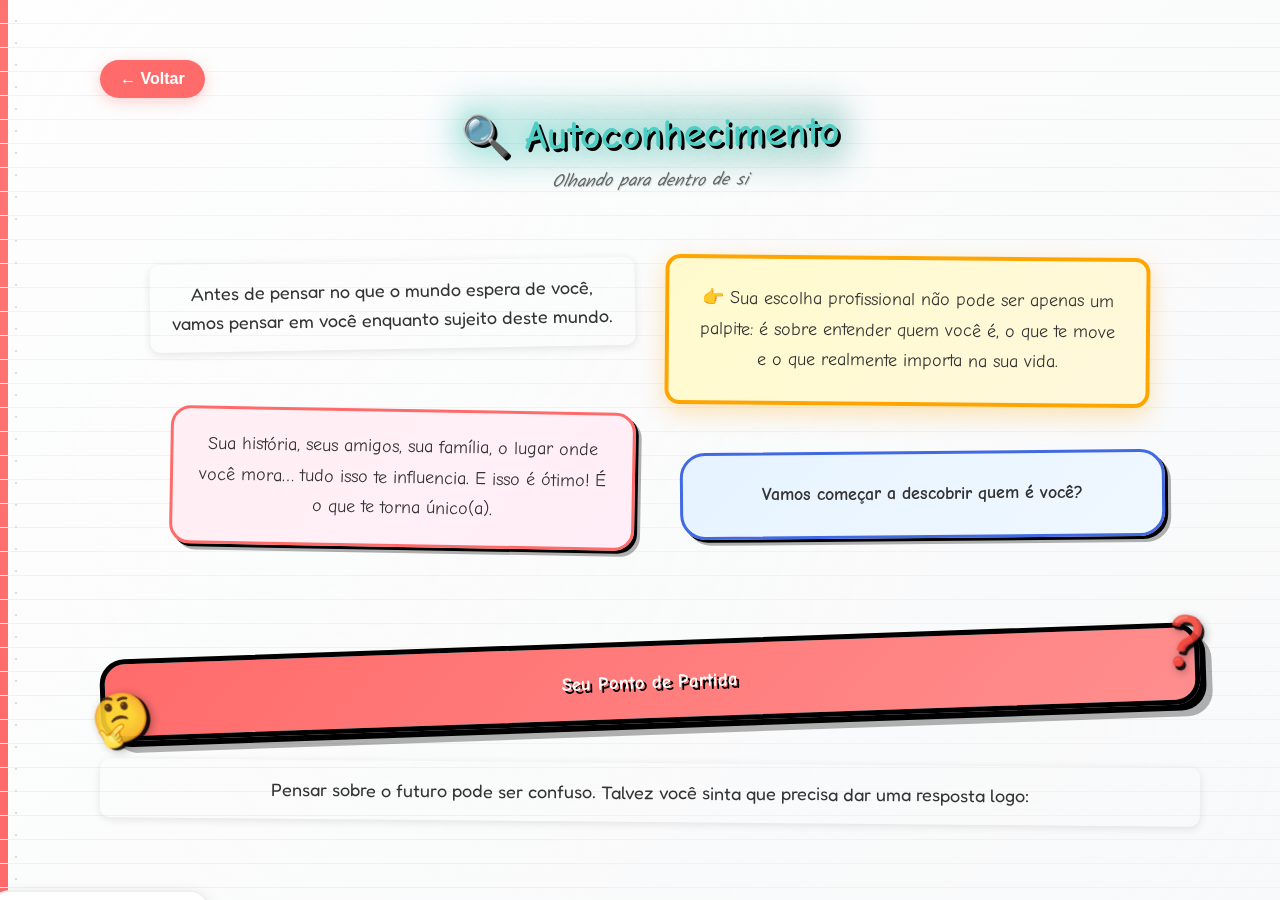
<file: autoconhecimento.html>
<!DOCTYPE html>
<html lang="pt-BR">
<head>
    <meta charset="UTF-8">
    <meta name="viewport" content="width=device-width, initial-scale=1.0, maximum-scale=5.0, user-scalable=yes">
    <meta name="author" content="Daniela de Sousa Liberato, Rosa Maria Machado de Sena">
    <meta name="description" content="Autoconhecimento - EXPLORAR: Um guia para te ajudar a refletir sobre suas escolhas profissionais e projetos de vida">
    <title>Autoconhecimento - EXPLORAR</title>
    <link rel="stylesheet" href="styles.css">
    <link href="https://fonts.googleapis.com/css2?family=Fredoka:wght@300;400;500;600;700&family=Comic+Neue:wght@300;400;700&family=Kalam:wght@300;400;700&display=swap" rel="stylesheet">
</head>
<body>
    <div class="book-container">
       
        
        <div class="book">
            <!-- Página de Autoconhecimento -->
            <div class="page topic-page" id="autoconhecimento-page">
                <div class="page-content">
                    <div class="topic-header">
                        <button class="back-btn" onclick="window.location.href='index.html'">← Voltar</button>
                        <div class="enhanced-title-container">
                            <h2 class="enhanced-title">🔍 Autoconhecimento</h2>
                            <div class="title-glow"></div>
                        </div>
                        <p class="topic-subtitle">Olhando para dentro de si</p>
                    </div>
                    
                    <div class="topic-content">
                        
                        <div class="autoconhecimento-main">
                            <div class="intro-layout">
                                <div class="intro-left">
                                    <p class="handwriting-text intro-text-1">
                                        Antes de pensar no que o mundo espera de você, vamos pensar em você enquanto sujeito deste mundo.
                                    </p>
                                    
                                    <div class="comic-text-box intro-box-2">
                                        <p>
                                            Sua história, seus amigos, sua família, o lugar onde você mora… tudo isso te influencia. E isso é ótimo! É o que te torna único(a).
                                        </p>
                                    </div>
                                </div>
                                
                                <div class="intro-right">
                                    <div class="comic-highlight-box highlight-main">
                                        <p>
                                            👉 Sua escolha profissional não pode ser apenas um palpite: é sobre entender quem você é, o que te move e o que realmente importa na sua vida.
                                        </p>
                                    </div>
                                    
                                    <div class="comic-speech-bubble speech-main">
                                        <p>
                                            <strong>Vamos começar a descobrir quem é você?</strong>
                                        </p>
                                    </div>
                                </div>
                            </div>
                            
                            
                        </div>
                        
                        
                        <!-- Seção: Seu Ponto de Partida -->
                        <div class="ponto-partida-section">
                            <div class="comic-title-box section-title-enhanced">
                                <h3>Seu Ponto de Partida</h3>
                                <div class="section-stickers">
                                    <div class="section-sticker sticker-question">❓</div>
                                    <div class="section-sticker sticker-thinking">🤔</div>
                                </div>
                            </div>
                            
                            <p class="handwriting-text section-intro">Pensar sobre o futuro pode ser confuso. Talvez você sinta que precisa dar uma resposta logo:</p>
                            
                            <!-- Balões de pensamento modernos -->
                            <div class="thought-clouds-container">
                                <!-- Emoji central -->
                                <div class="central-emoji">
                                    <span class="emoji-face">
                                        <img src="aflito.png" style="width: 70%; height: 100%; object-fit: contain;">
                                    </span>
                                </div>
                                
                                <!-- Nuvem 1 - Cima -->
                                <div class="thought-cloud cloud-top">
                                    <div class="cloud-content">
                                        <p>"Qual profissão vou seguir?"</p>
                                    </div>
                                </div>
                                
                                <!-- Nuvem 2 - Direita -->
                                <div class="thought-cloud cloud-right">
                                    <div class="cloud-content">
                                        <p>"Vou fazer faculdade?"</p>
                                    </div>
                                </div>
                                
                                <!-- Nuvem 3 - Baixo -->
                                <div class="thought-cloud cloud-bottom">
                                    <div class="cloud-content">
                                        <p>"E se não der certo?"</p>
                                    </div>
                                </div>
                                
                                <!-- Nuvem 4 - Esquerda -->
                                <div class="thought-cloud cloud-left">
                                    <div class="cloud-content">
                                        <p>"Será que isso dá dinheiro?"</p>
                                    </div>
                                </div>
                            </div>
                            
                            <p class="handwriting-text reflection-text">Às vezes dá ansiedade. Às vezes dá vontade de fugir do assunto. E tá tudo bem se for assim. Você não precisa ter todas as respostas agora. Mas é possível dar pequenos passos, entender melhor o que você sente, o que espera da sua vida e o que faz sentido pra você.</p>
                            
                            <!-- Seleção de emoji -->
                            <div class="emoji-selection-section">
                                <div class="comic-highlight-box">
                                    <p>💡 Para começar, selecione um emoji que representa como você se sente quando pensa no seu futuro profissional:</p>
                                </div>
                                
                                <div class="emoji-options">
                                    <button class="emoji-option" data-feeling="tranquilo" data-emoji="😎">
                                        <span class="emoji">😎</span>
                                        <span class="label">Tranquilo(a)</span>
                                    </button>
                                    <button class="emoji-option" data-feeling="indeciso" data-emoji="🤔">
                                        <span class="emoji">🤔</span>
                                        <span class="label">Indeciso(a)</span>
                                    </button>
                                    <button class="emoji-option" data-feeling="preocupado" data-emoji="😥">
                                        <span class="emoji">😥</span>
                                        <span class="label">Preocupado(a)</span>
                                    </button>
                                    <button class="emoji-option" data-feeling="nao-pensei" data-emoji="😴">
                                        <span class="emoji">😴</span>
                                        <span class="label">Ainda nem pensei nisso</span>
                                    </button>
                                </div>
                            </div>
                            
                            <!-- Balões de reflexão -->
                            <div class="reflection-section">
                                <div class="comic-highlight-box">
                                    <p>💡 Agora, reflita por um minuto e escolha uma palavra, um sentimento e uma dúvida que vêm à sua mente quando você pensa no futuro. Escreva dentro dos respectivos balões de fala abaixo.</p>
                                </div>
                                
                                <div class="thought-bubbles-container">
                                    <div class="thought-bubble-input">
                                        <div class="comic-speech-bubble">
                                            <div class="bubble-content">
                                                <label>🗣️ Uma palavra:</label>
                                                <input type="text" id="wordInput" placeholder="Ex: esperança, medo, curiosidade..." maxlength="60">
                                            </div>
                                        </div>
                                    </div>
                                    
                                    <div class="thought-bubble-input">
                                        <div class="comic-speech-bubble feeling-bubble">
                                            <div class="bubble-content">
                                                <label>❤️ Um sentimento:</label>
                                                <input type="text" id="feelingInput" placeholder="Ex: ansioso, empolgado, confuso..." maxlength="60">
                                            </div>
                                        </div>
                                    </div>
                                    
                                    <div class="thought-bubble-input">
                                        <div class="comic-speech-bubble doubt-bubble">
                                            <div class="bubble-content">
                                                <label>❓ Uma dúvida:</label>
                                                <input type="text" id="doubtInput" placeholder="Ex: Será que vou conseguir?" maxlength="90">
                                            </div>
                                        </div>
                                    </div>
                                </div>
                                
                            </div>
                        </div>
                        
                        <!-- Seção: Meu Mapa da Energia Diária -->
                        <div class="energy-map-section">
                            <div class="comic-title-box section-title-enhanced">
                                <h3>Meu Mapa da Energia Diária</h3>
                                <div class="section-stickers">
                                    <div class="section-sticker sticker-map">🗺️</div>
                                    <div class="section-sticker sticker-energy">⚡</div>
                                    <div class="section-sticker sticker-thinking">🔋</div>

                                </div>
                            </div>
                            
                            <p class="handwriting-text energy-intro">💡 O que você faz no seu dia a dia pode dizer muito sobre quem você é. Para entender melhor o seu potencial, vamos mapear o que te dá energia e o que descarrega a sua bateria.</p>
                            
                            <!-- Mapa Visual -->
                            <div class="energy-map-container">
                                <div class="map-grid">
                                    <!-- Campo da Paixão -->
                                    <div class="territory passion-field" data-territory="passion">
                                        <div class="territory-header">
                                            <div class="territory-icon">❤️</div>
                                            <h4>O CAMPO DA PAIXÃO</h4>
                                            <p class="territory-subtitle">(Gosto e Faço)</p>
                                        </div>
                                        <div class="territory-description">
                                            <p>Esse é seu território preferido, onde você recarrega suas energias. Aqui você usa suas habilidades com facilidade e prazer.</p>
                                        </div>
                                        <div class="territory-input">
                                            <label>Quais são as atividades que fazem parte desse lugar?</label>
                                            <textarea id="passionInput" placeholder="Ex: tocar violão, desenhar, jogar futebol..." maxlength="400"></textarea>
                                        </div>
                                        
                                    </div>
                                    
                                    <!-- Jardim Secreto -->
                                    <div class="territory secret-garden" data-territory="secret">
                                        <div class="territory-header">
                                            <div class="territory-icon">🗝️</div>
                                            <h4>O JARDIM SECRETO</h4>
                                            <p class="territory-subtitle">(Gosto e Não Faço)</p>
                                        </div>
                                        <div class="territory-description">
                                            <p>Esse é um território que você gostaria muito de visitar e acredita que tem potencial para isso.</p>
                                        </div>
                                        <div class="territory-input">
                                            <label>Quais são as atividades que você gostaria de fazer e não faz?</label>
                                            <textarea id="secretInput" placeholder="Ex: aprender a cozinhar, viajar, escrever..." maxlength="400"></textarea>
                                        </div>
                                        
                                    </div>
                                    
                                    <!-- Montanha Íngreme -->
                                    <div class="territory steep-mountain" data-territory="mountain">
                                        <div class="territory-header">
                                            <div class="territory-icon">⛰️</div>
                                            <h4>A MONTANHA ÍNGREME</h4>
                                            <p class="territory-subtitle">(Não Gosto e Faço)</p>
                                        </div>
                                        <div class="territory-description">
                                            <p>Esse é um território de desafios, onde a subida exige muito esforço.</p>
                                        </div>
                                        <div class="territory-input">
                                            <label>Quais são as atividades que te levam para essa montanha? Elas te ensinam algo?</label>
                                            <textarea id="mountainInput" placeholder="Ex: estudar matemática, arrumar o quarto..." maxlength="400"></textarea>
                                        </div>
                                        
                                    </div>
                                    
                                    <!-- Pântano -->
                                    <div class="territory swamp" data-territory="swamp">
                                        <div class="territory-header">
                                            <div class="territory-icon">🐸</div>
                                            <h4>O PÂNTANO</h4>
                                            <p class="territory-subtitle">(Não Gosto e Não Faço)</p>
                                        </div>
                                        <div class="territory-description">
                                            <p>Esse é o território do qual você quer manter distância. É o que você não gosta de fazer e consegue evitar.</p>
                                        </div>
                                        <div class="territory-input">
                                            <label>Quais são as atividades que fazem parte desse pântano?</label>
                                            <textarea id="swampInput" placeholder="Ex: assistir noticiários, fazer contas..." maxlength="400"></textarea>
                                        </div>
                                        
                                    </div>
                                </div>
                            </div>
                            
                            <!-- Reflexão sobre o mapa -->
                            <div class="map-reflection">
                                <div class="comic-text-box">
                                    <p>Agora que você preencheu os quatro territórios, observe: tanto no Campo da Paixão quanto no Pântano você já tem pistas sólidas sobre quem você é e quais caminhos pode seguir ou evitar. Isso já é incrível!</p>
                                </div>
                               
                                
                            </div>
                            <div class="comic-highlight-box nav-tip-box"  style="background-color: yellow;">
                                <p><strong>Dica:</strong>  olhe para o Jardim Secreto e para a Montanha Íngreme e se pergunte:</p>
                                <p><strong>POR QUE</strong> eu ainda não faço aquilo que me atrai?</p>
                                <p><strong>POR QUE</strong> eu ainda faço aquilo que já sei que não gosto?</p>
                            </div>
                            <!-- Modal de zoom -->
                            <div class="zoom-modal" id="zoomModal">
                                <div class="zoom-content">
                                    <button class="close-zoom" id="closeZoom">✕</button>
                                    <div class="zoom-territory" id="zoomTerritory">
                                        <!-- Conteúdo será inserido dinamicamente -->
                                    </div>
                                </div>
                            </div>
                        </div>
                        
                        <!-- Seção: Minha Bússola de Interesses -->
                        <div class="compass-section">
                            <div class="comic-title-box">
                                <h3>Minha Bússola de Interesses</h3>
                                <div class="section-stickers">
                                    <div class="section-sticker sticker-map">🧭</div>
                                    <div class="section-sticker sticker-thinking">🧭</div>
                                </div>
                            </div>
                            
                            <p class="handwriting-text compass-intro-1">Sabe aquelas atividades que você escreveu no Campo da Paixão?</p>
                            
                            <p class="handwriting-text compass-intro-2">Provavelmente são coisas que te fazem perder a noção do tempo, te dão energia e fazem seus olhos brilharem, certo?</p>
                            
                            <p class="handwriting-text compass-intro-3">É por aí que a gente começa a descobrir no que você já é bom e o que te move de verdade.</p>
                            
                            <div class="comic-highlight-box compass-instruction-box">
                                <p>💡 Para ficar ainda mais claro, clique em cada quadro a seguir e complete as frases:</p>
                            </div>
                            
                    
                            
                            <!-- Bússola Visual -->
                            <div class="compass-container">
                                <div class="compass-visual">
                                    
                                    
                                    <!-- Círculos da Bússola - Todos na direção Norte -->
                                    <div class="compass-circles">
                                        <!-- Círculo 1: Escola (Norte) -->
                                        <div class="compass-circle school-circle" data-circle="school" data-direction="0">
                                            <div class="circle-icon">🏫</div>
                                            <h4>Na escola</h4>
                                        </div>
                                        
                                        <!-- Círculo 2: Lazer (Norte) -->
                                        <div class="compass-circle leisure-circle" data-circle="leisure" data-direction="0">
                                            <div class="circle-icon">🎨</div>
                                            <h4>No meu tempo livre</h4>
                                        </div>
                                        
                                        <!-- Círculo 3: Social (Norte) -->
                                        <div class="compass-circle social-circle" data-circle="social" data-direction="0">
                                            <div class="circle-icon">👥</div>
                                            <h4>No meu convívio social</h4>
                                        </div>
                                        
                                        <!-- Círculo 4: Responsabilidades (Norte) -->
                                        <div class="compass-circle responsibility-circle" data-circle="responsibility" data-direction="0">
                                            <div class="circle-icon">⚡</div>
                                            <h4>Em minhas responsabilidades</h4>
                                        </div>
                                    </div>
                                </div>
                            </div>
                            
                            <!-- Modal da Bússola -->
                            <div class="compass-modal" id="compassModal">
                                <div class="compass-modal-content">
                                    <button class="close-compass-modal" id="closeCompassModal">✕</button>
                                    <div class="compass-modal-header">
                                        <div class="compass-modal-icon" id="compassModalIcon">🏫</div>
                                        <h3 id="compassModalTitle">Na escola</h3>
                                    </div>
                                    <div class="compass-modal-body" id="compassModalBody">
                                        <!-- Conteúdo será inserido dinamicamente -->
                                    </div>
                                </div>
                            </div>
                           
                            </div>
                        </div>
                        
                        <!-- Seção: Top 3 Valores Inegociáveis -->
                        <div class="values-section">
                            <div class="comic-title-box">
                                <h3>Top 3 Valores Inegociáveis</h3>
                                <div class="section-stickers">
                                    <div class="section-sticker sticker-map">🥉</div>
                                    <div class="section-sticker sticker-energy">🥈</div>
                                    <div class="section-sticker sticker-thinking">🥇</div>
                                </div>
                            </div>
                            
                            <p class="handwriting-text values-intro-1">O que te orienta, qual sua bússola interna?</p>
                            
                            <p class="handwriting-text values-intro-2">O que te move, te inspira e te faz sentir que a vida tem valor?</p>
                            
                            <p class="handwriting-text values-intro-3">Antes de pensar em uma profissão, é importante saber quais são os seus valores inegociáveis. Eles são a base para qualquer decisão que você tomar.</p>
                            
                            <div class="comic-highlight-box">
                                <p>💡 Aqui estão alguns valores. Selecione os três que você considera inegociáveis - ou seja, aqueles dos quais você não abre mão.</p>
                            </div>
                            <div class="comic-text-box">
                                <p>Lembre-se, suas respostas são o seu guia. Não tem certo ou errado.</p>
                            </div>
                           
                            <!-- Pódio dos Valores -->
                            <div class="values-podium">
                                <div class="podium-container">
                                    <!-- 1º Lugar -->
                                    <div class="podium-place first-place" data-place="1">
                                        <div class="podium-base" data-value-id="">
                                            <div class="podium-number">1</div>
                                            <div class="podium-content">
                                                <span class="placeholder">Clique aqui</span>
                                            </div>
                                        </div>
                                    </div>
                                    
                                    <!-- 2º Lugar -->
                                    <div class="podium-place second-place" data-place="2">
                                        <div class="podium-base" data-value-id="">
                                            <div class="podium-number">2</div>
                                            <div class="podium-content">
                                                <span class="placeholder">Clique aqui</span>
                                            </div>
                                        </div>
                                    </div>
                                    
                                    <!-- 3º Lugar -->
                                    <div class="podium-place third-place" data-place="3">
                                        <div class="podium-base" data-value-id="">
                                            <div class="podium-number">3</div>
                                            <div class="podium-content">
                                                <span class="placeholder">Clique aqui</span>
                                            </div>
                                        </div>
                                    </div>
                                </div>
                            </div>
                            
                            <!-- Lista de Valores -->
                            <div class="values-list">
                                <div class="comic-text-box">
                                    <p><strong>OS VALORES QUE VOCÊ CARREGA DENTRO DA MOCHILA</strong></p>
                                    <div class="section-stickers">
                                        <div class="section-sticker sticker-map">🎒</div>
                                    <div class="section-sticker sticker-energy">🎒</div>

                                    </div>
                                </div>
                                
                                <div class="values-grid">
                                    <div class="value-item" data-value="caminho">
                                        <span>Escolher meu próprio caminho.</span>
                                    </div>
                                    <div class="value-item" data-value="desafios">
                                        <span>Buscar novidades e desafios.</span>
                                    </div>
                                    <div class="value-item" data-value="bem">
                                        <span>Fazer o que me faz bem.</span>
                                    </div>
                                    <div class="value-item" data-value="esforco">
                                        <span>Conquistar pelo meu esforço.</span>
                                    </div>
                                    <div class="value-item" data-value="voz">
                                        <span>Ter voz e influência.</span>
                                    </div>
                                    <div class="value-item" data-value="estabilidade">
                                        <span>Ter estabilidade pra ficar de boa.</span>
                                    </div>
                                    <div class="value-item" data-value="respeito">
                                        <span>Jogar limpo e respeitar regras.</span>
                                    </div>
                                    <div class="value-item" data-value="raizes">
                                        <span>Valorizar minhas raízes.</span>
                                    </div>
                                    <div class="value-item" data-value="cuidar">
                                        <span>Cuidar dos meus (família e amigos).</span>
                                    </div>
                                    <div class="value-item" data-value="justica">
                                        <span>Querer um mundo mais justo.</span>
                                    </div>
                                </div>
                            </div>
                            
                            <!-- Reflexão sobre o Trabalho Ideal -->
                            <div class="work-reflection" style="margin-top: 50px !important;">
                                <p class="handwriting-text imagination-text">Agora, use a imaginação:</p>
                                
                                <div class="reflection-inputs">
                                    <div class="reflection-input">
                                        <label for="idealWork">Se você pudesse criar seu próprio trabalho, como ele seria?</label>
                                        <textarea id="idealWork" placeholder="Descreva como seria seu trabalho ideal..." maxlength="600"></textarea>
                                    </div>
                                    
                                    <div class="reflection-input">
                                        <label for="worldContribution">Como este trabalho contribuiria para melhorar o mundo em que você vive?</label>
                                        <textarea id="worldContribution" placeholder="Explique como seu trabalho ideal contribuiria para um mundo melhor..." maxlength="600"></textarea>
                                    </div>
                                </div>
                                
                               
                            </div>
                            
                            <!-- Resumo Final -->
                            <div class="final-summary">
                                <div class="comic-highlight-box summary-box">
                                    <p><strong>Pronto!</strong> Você deu um passo importante ao olhar para dentro e reconhecer seus valores, interesses e o que realmente importa na sua vida.</p>
                                    <p>👉 <strong>Com essa clareza, você construiu uma base sólida para qualquer escolha que fizer a partir de agora.</strong></p>
                                </div>
                                
                                <div class="next-step-container">
                                    <div class="comic-speech-bubble next-step-bubble">
                                        <p><strong>Próximo passo:</strong> Agora que você se conhece melhor, que tal explorar o mundo das profissões?</p>
                                    </div>
                                    
                                    <div class="next-step-button">
                                        <a href="profissoes.html" class="next-step-link">
                                            <span class="link-icon">💼</span>
                                            <span class="link-text">Explorar Profissões</span>
                                            <span class="link-arrow">→</span>
                                        </a>
                                    </div>
                                </div>
                            </div>
                        </div>
                    </div>
                </div>
            </div>
        </div>
    </div>
    
    <script src="script.js"></script>
</body>
</html>
</file>
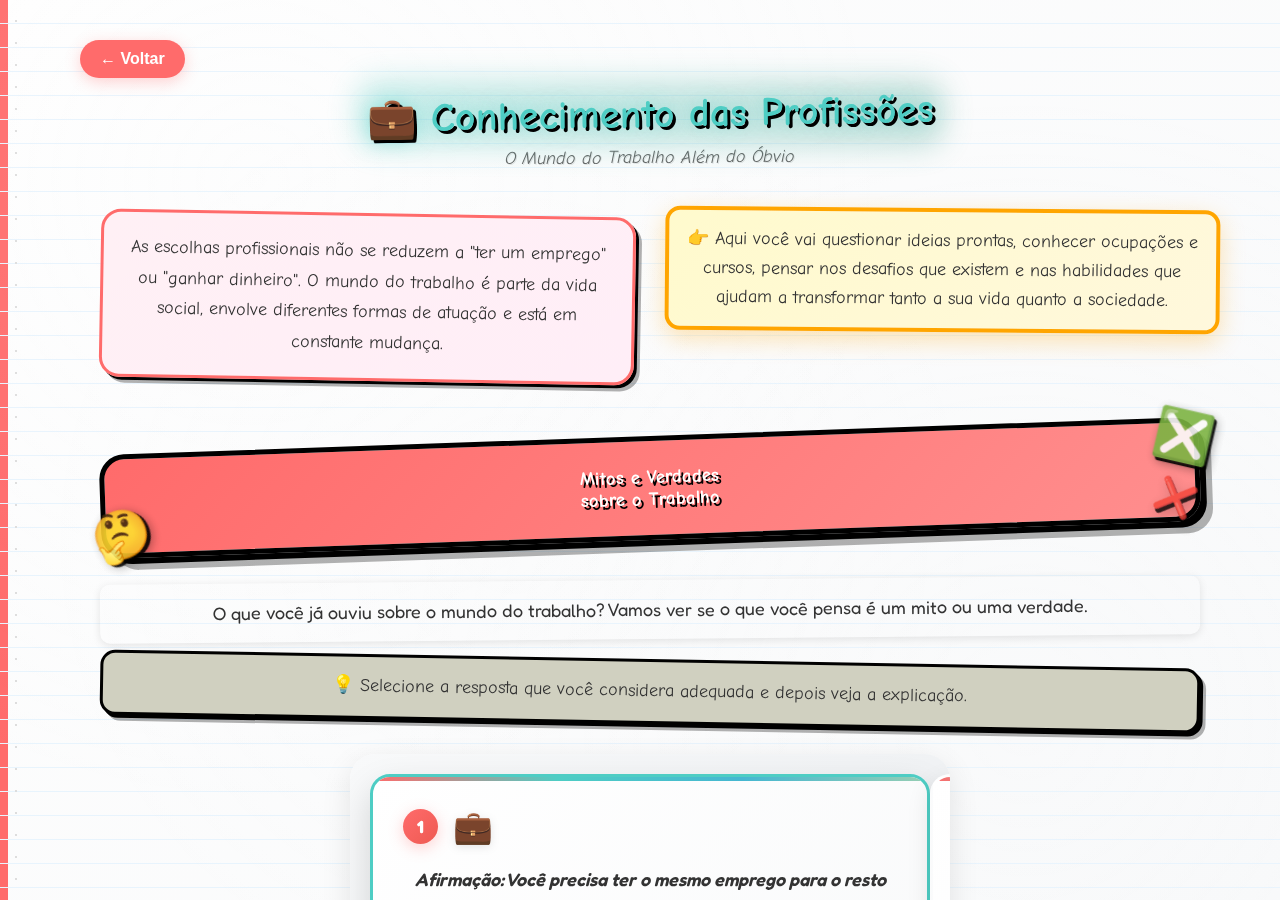
<file: profissoes.html>
<!DOCTYPE html>
<html lang="pt-BR">

<head>
    <meta charset="UTF-8">
    <meta name="viewport" content="width=device-width, initial-scale=1.0, maximum-scale=5.0, user-scalable=yes">
    <meta name="author" content="Daniela de Sousa Liberato, Rosa Maria Machado de Sena">
    <meta name="description"
        content="Conhecimento das Profissões - EXPLORAR: Um guia para te ajudar a refletir sobre suas escolhas profissionais e projetos de vida">
    <title>Conhecimento das Profissões - EXPLORAR</title>
    <link rel="stylesheet" href="styles.css">
    <link
        href="https://fonts.googleapis.com/css2?family=Fredoka:wght@300;400;500;600;700&family=Comic+Neue:wght@300;400;700&display=swap"
        rel="stylesheet">
</head>

<body>
    <div class="book-container">
        <div class="book">
            <!-- Página de Profissões -->
            <div class="page topic-page" id="profissoes-page">
                <div class="page-content">
                    <div class="topic-header">
                        <button class="back-btn" onclick="window.location.href='index.html'">← Voltar</button>
                        <div class="enhanced-title-container">
                            <h2 class="enhanced-title">💼 Conhecimento das Profissões</h2>

                            <div class="title-glow"></div>
                        </div>
                        <p class="topic-subtitle">O Mundo do Trabalho Além do Óbvio</p>
                    </div>

                    <div class="topic-content">
                        <div class="profissoes-main">
                            <div class="intro-layout">
                                <div class="intro-left">


                                    <div class="comic-text-box intro-box-2">
                                        <p>
                                            As escolhas profissionais não se reduzem a "ter um emprego" ou "ganhar
                                            dinheiro". O mundo do trabalho é parte da vida social, envolve diferentes
                                            formas de atuação e está em constante mudança.
                                        </p>
                                    </div>
                                </div>

                                <div class="intro-right">
                                    <div class="comic-highlight-box highlight-main">
                                        <p>
                                            👉 Aqui você vai questionar ideias prontas, conhecer ocupações e cursos,
                                            pensar nos desafios que existem e nas habilidades que ajudam a transformar
                                            tanto a sua vida quanto a sociedade.
                                        </p>
                                    </div>


                                </div>
                            </div>

                            <!-- Stickers decorativos -->
                            <div class="page-stickers">

                            </div>
                        </div>

                        <!-- Seção: Mitos e Verdades sobre o Trabalho -->
                        <div class="mitos-verdades-section">
                            <div class="comic-title-box section-title-enhanced">
                                <h3>Mitos e Verdades<br>sobre o Trabalho</h3>
                                <div class="section-stickers">
                                    <div class="section-sticker sticker-question">❎</div>
                                    <div class="section-sticker sticker-thinking">🤔</div>
                                    <div class="page-sticker sticker-rocket">❌</div>

                                </div>
                            </div>

                            <p class="handwriting-text mitos-intro">O que você já ouviu sobre o mundo do trabalho? Vamos
                                ver se o que você pensa é um mito ou uma verdade.</p>

                            <div class="comic-highlight-box">
                                <p>💡 Selecione a resposta que você considera adequada e depois veja a explicação.</p>
                            </div>

                            <!-- Carrossel de Mitos e Verdades -->
                            <div class="mitos-carousel-container">
                                <div class="carousel-wrapper">
                                    <div class="carousel-track" id="carouselTrack">
                                        <!-- Card 1 -->
                                        <div class="mito-card active" data-card="1">
                                            <div class="card-header">
                                                <div class="card-number">1</div>
                                                <div class="card-icon">💼</div>
                                            </div>
                                            <div class="card-content">
                                                <p class="card-statement">Afirmação:  Você precisa ter o mesmo emprego para o resto da vida.</p>
                                                <div class="card-buttons">
                                                    <button class="choice-btn mito-btn" data-choice="mito"
                                                        data-card="1">Mito</button>
                                                    <button class="choice-btn verdade-btn" data-choice="verdade"
                                                        data-card="1">Verdade</button>
                                                </div>
                                                <div class="card-explanation" id="explanation-1" style="display: none;">
                                                    <div class="explanation-content">
                                                        <div class="explanation-header">
                                                            <span class="explanation-title">Resposta: Mito</span>
                                                        </div>
                                                        <p class="explanation-text">Ao longo da vida, muitas pessoas
                                                            mudam de área ou de função. O mercado se transforma e você
                                                            também pode se reinventar.</p>
                                                    </div>
                                                </div>
                                            </div>
                                        </div>

                                        <!-- Card 2 -->
                                        <div class="mito-card" data-card="2">
                                            <div class="card-header">
                                                <div class="card-number">2</div>
                                                <div class="card-icon">🏢</div>
                                            </div>
                                            <div class="card-content">
                                                <p class="card-statement">Afirmação: "Trabalhar em uma grande empresa é o único caminho para o sucesso."</p>
                                                <div class="card-buttons">
                                                    <button class="choice-btn mito-btn" data-choice="mito"
                                                        data-card="2">Mito</button>
                                                    <button class="choice-btn verdade-btn" data-choice="verdade"
                                                        data-card="2">Verdade</button>
                                                </div>
                                                <div class="card-explanation" id="explanation-2" style="display: none;">
                                                    <div class="explanation-content">
                                                        <div class="explanation-header">
                                                            <span class="explanation-title">Resposta: Mito</span>
                                                        </div>
                                                        <p class="explanation-text">Sucesso é relativo! Muitas pessoas
                                                            encontram satisfação e realização em pequenos negócios, ONGs
                                                            ou empreendendo. O importante é encontrar um trabalho que se
                                                            encaixe nos seus valores e na sua realidade.</p>
                                                    </div>
                                                </div>
                                            </div>
                                        </div>

                                        <!-- Card 3 -->
                                        <div class="mito-card" data-card="3">
                                            <div class="card-header">
                                                <div class="card-number">3</div>
                                                <div class="card-icon">🤖</div>
                                            </div>
                                            <div class="card-content">
                                                <p class="card-statement">Afirmação: “A tecnologia vai acabar com os empregos.”</p>
                                                <div class="card-buttons">
                                                    <button class="choice-btn mito-btn" data-choice="mito"
                                                        data-card="3">Mito</button>
                                                    <button class="choice-btn verdade-btn" data-choice="verdade"
                                                        data-card="3">Verdade</button>
                                                </div>
                                                <div class="card-explanation" id="explanation-3" style="display: none;">
                                                    <div class="explanation-content">
                                                        <div class="explanation-header">
                                                            <span class="explanation-title">Resposta: Mito</span>
                                                        </div>
                                                        <p class="explanation-text">A tecnologia realmente muda o
                                                            trabalho, mas não o elimina por completo. Ela automatiza
                                                            tarefas repetitivas, abrindo espaço para que as pessoas
                                                            foquem em habilidades criativas e estratégicas que uma
                                                            máquina não pode substituir.</p>
                                                    </div>
                                                </div>
                                            </div>
                                        </div>

                                        <!-- Card 4 -->
                                        <div class="mito-card" data-card="4">
                                            <div class="card-header">
                                                <div class="card-number">4</div>
                                                <div class="card-icon">💰</div>
                                            </div>
                                            <div class="card-content">
                                                <p class="card-statement">Afirmação: “É impossível ganhar dinheiro fazendo o que se gosta.”</p>
                                                <div class="card-buttons">
                                                    <button class="choice-btn mito-btn" data-choice="mito"
                                                        data-card="4">Mito</button>
                                                    <button class="choice-btn verdade-btn" data-choice="verdade"
                                                        data-card="4">Verdade</button>
                                                </div>
                                                <div class="card-explanation" id="explanation-4" style="display: none;">
                                                    <div class="explanation-content">
                                                        <div class="explanation-header">
                                                            <span class="explanation-title">Resposta: Mito</span>
                                                        </div>
                                                        <p class="explanation-text">É possível ganhar dinheiro fazendo o que se gosta. Todo trabalho tem desafios, e cada pessoa constrói sua trajetória de forma única.</p>
                                                    </div>
                                                </div>
                                            </div>
                                        </div>
                                    </div>

                                    <!-- Controles de Navegação -->
                                    <div class="carousel-controls">
                                        <button class="carousel-btn prev-btn" id="prevCardBtn" disabled>
                                            <svg width="20" height="20" viewBox="0 0 24 24" fill="none">
                                                <path d="M15 18L9 12L15 6" stroke="currentColor" stroke-width="2"
                                                    stroke-linecap="round" stroke-linejoin="round" />
                                            </svg>
                                        </button>

                                        <button class="carousel-btn next-btn" id="nextCardBtn">
                                            <svg width="20" height="20" viewBox="0 0 24 24" fill="none">
                                                <path d="M9 18L15 12L9 6" stroke="currentColor" stroke-width="2"
                                                    stroke-linecap="round" stroke-linejoin="round" />
                                            </svg>
                                        </button>
                                    </div>

                                    <!-- Progresso -->
                                    <div class="carousel-progress">
                                        <div class="progress-bar">
                                            <div class="progress-fill" id="progressFill"></div>
                                        </div>
                                        <span class="progress-text" id="progressText">1 de 4</span>
                                    </div>
                                </div>
                            </div>

                            <!-- Reflexão Final -->
                            <div class="mitos-reflection">
                                <div class="comic-text-box">
                                    <p><span style="font-size: 3rem;">💭</span> <strong>Reflexão:</strong> Quantos desses mitos você já tinha ouvido? É
                                        importante questionar ideias prontas sobre o mundo do trabalho e formar suas
                                        próprias opiniões baseadas em informações reais.</p>
                                </div>
                            </div>
                        </div>

                        <!-- Seção: Explorando Profissões e Cursos -->
                        <div class="explorando-profissoes-section">
                            <div class="comic-title-box section-title-enhanced">
                                <h3>Explorando Profissões<br>e Cursos</h3>
                                <div class="section-stickers">
                                    <div class="section-sticker sticker-question">🧑🏾‍💻</div>
                                    <div class="section-sticker sticker-thinking">👩🏻‍💻</div>
                                    <div class="page-sticker sticker-rocket">🕵️‍♀️</div>
                                </div>
                            </div>

                            <p class="handwriting-text explorando-intro">Agora vamos abrir o leque de possibilidades:
                                conhecer ocupações, caminhos de formação e um retrato do mercado de trabalho.</p>
                            <div class="comic-text-box">
                                <p><strong>Na dúvida, pergunte-se:</strong></p>
                                <p>Isso conversa com o que me dá energia?</p>
                                <p>Essa carreira combina com meus valores e projetos?</p>
                            </div>
                        </div>
                        <div class="comic-text-box explorando-explicacao">
                            <p>💡 Para te ajudar a dar os primeiros passos, selecionei alguns links interessantes que
                                podem oferecer informações fundamentais, como salários, descrição de funções e
                                estatísticas a respeito de cada profissão. Confira a seguir cada um deles:</p>
                        </div>

                        <!-- Cards de Recursos -->
                        <div class="recursos-container">
                            <!-- Recurso 1 -->
                            <div class="recurso-card">
                                <div class="recurso-header">
                                    <div class="recurso-icon">ℹ️</div>
                                    <h4>Painel sobre Ocupações e Mercado de Trabalho </h4>
                                </div>
                                <div class="recurso-content">
                                    <p class="recurso-descricao">Informações sobre diversas profissões: o que fazem no
                                        dia a dia, habilidade necessárias, média salarial, onde há mais vagas e quem
                                        contrata.</p>
                                    <a href="https://app.powerbi.com/view?r=eyJrIjoiNjkzMDViODUtMDMzMC00ZjI5LTk4OTAtMGVhODFlNDBjN2QzIiwidCI6IjNlYzkyOTY5LTVhNTEtNGYxOC04YWM5LWVmOThmYmFmYTk3OCJ9"
                                        target="_blank" class="recurso-link">
                                        <span class="link-text">Acesse aqui</span>
                                        <span class="link-icon">🔗</span>
                                    </a>
                                </div>
                            </div>


                            <!-- Recurso 3 -->
                            <div class="recurso-card">
                                <div class="recurso-header">
                                    <div class="recurso-icon">🎓</div>
                                    <h4>MEC Conecta</h4>
                                </div>
                                <div class="recurso-content">
                                    <p class="recurso-descricao">Plataforma do MEC para conhecer as instituições de
                                        ensino superior, formas de ingresso e dados como vagas, duração e salário médio.
                                    </p>
                                    <a href="https://conecta.mec.gov.br/seleciona-modalidade" target="_blank"
                                        class="recurso-link">
                                        <span class="link-text">Acesse aqui</span>
                                        <span class="link-icon">🔗</span>
                                    </a>
                                </div>
                            </div>

                            <!-- Recurso 4 -->
                            <div class="recurso-card">
                                <div class="recurso-header">
                                    <div class="recurso-icon">⚙️</div>
                                    <h4>Catálogo Nacional de Cursos Técnicos (CNCT)</h4>
                                </div>
                                <div class="recurso-content">
                                    <p class="recurso-descricao">Reúne todos os cursos técnicos do Brasil, com carga
                                        horária, perfil profissional, áreas de atuação e ocupações associadas.</p>
                                    <a href="https://cnct.mec.gov.br/cursos" target="_blank" class="recurso-link">
                                        <span class="link-text">Acesse aqui</span>
                                        <span class="link-icon">🔗</span>
                                    </a>
                                </div>
                            </div>
                        </div>

                        <!-- Dicas e Reflexões -->
                        <div class="dicas-reflexoes">
                            <div class="comic-highlight-box">
                                <p>Se encontrar dificuldade, peça ajuda. Explorar essas plataformas também se aprende.
                                </p>
                            </div>
                            <div class="comic-highlight-box dica-principal">
                                <p><strong>Lembre-se: </strong> existem muitos caminhos - cursos técnicos, faculdade,
                                    cursos livres e experiências práticas. As profissões mudam com o tempo - se não
                                    encontrar tudo agora, continue explorando.</p>
                            </div>
                        </div>
                    </div>

                    <!-- Seção: Top 3 Profissões -->
                    <div class="top-profissoes-section">
                        <div class="comic-title-box section-title-enhanced">
                            <h3>Top 3 Profissões</h3>
                            <div class="section-stickers">
                                <div class="section-sticker sticker-map">🏆</div>
                                <div class="section-sticker sticker-energy">🏆</div>
                            </div>
                        </div>

                        <p class="handwriting-text top-intro">Depois de explorar as possibilidades, é hora de organizar
                            suas ideias!</p>

                        <div class="comic-highlight-box top-dica">
                            <p>💡 Escreva as 3 profissões que mais chamaram sua atenção e o que você achou de mais legal
                                em cada uma. Nada de pressão! Não é pra decidir agora. Você ainda está apenas pensando a
                                respeito.</p>
                        </div>

                        <!-- Formulário Top 3 -->
                        <div class="top-form-container">
                            <form class="top-profissoes-form" id="topProfissoesForm">
                                <!-- Profissão 1 -->
                                <div class="profissao-item">
                                    <div class="profissao-header">
                                        <div class="profissao-number">1</div>
                                        <h4>Profissão Nº 1</h4>
                                    </div>
                                    <div class="profissao-inputs">
                                        <input type="text" id="profissao1" placeholder="Digite o nome da profissão..."
                                            maxlength="80" class="profissao-nome">
                                        <textarea id="motivo1" placeholder="Me chamou a atenção porque:" maxlength="400"
                                            class="profissao-motivo"></textarea>
                                    </div>
                                </div>

                                <!-- Profissão 2 -->
                                <div class="profissao-item">
                                    <div class="profissao-header">
                                        <div class="profissao-number">2</div>
                                        <h4>Profissão Nº 2</h4>
                                    </div>
                                    <div class="profissao-inputs">
                                        <input type="text" id="profissao2" placeholder="Digite o nome da profissão..."
                                            maxlength="80" class="profissao-nome">
                                        <textarea id="motivo2" placeholder="Me chamou a atenção porque:" maxlength="400"
                                            class="profissao-motivo"></textarea>
                                    </div>
                                </div>

                                <!-- Profissão 3 -->
                                <div class="profissao-item">
                                    <div class="profissao-header">
                                        <div class="profissao-number">3</div>
                                        <h4>Profissão Nº 3</h4>
                                    </div>
                                    <div class="profissao-inputs">
                                        <input type="text" id="profissao3" placeholder="Digite o nome da profissão..."
                                            maxlength="80" class="profissao-nome">
                                        <textarea id="motivo3" placeholder="Me chamou a atenção porque:" maxlength="400"
                                            class="profissao-motivo"></textarea>
                                    </div>
                                </div>

                                <!-- Botão de Salvar -->
                                <div class="form-actions">
                                    <button type="button" class="save-btn" id="saveTopProfissoes">
                                        <span class="btn-icon">💾</span>
                                        <span class="btn-text">Salvar Minhas Escolhas</span>
                                    </button>
                                </div>
                            </form>
                        </div>

                        <!-- Nota sobre espaço pequeno -->

                    </div>

                    <!-- Seção: Olhando mais de perto -->
                    <div class="analise-profissoes-section">
                        <div class="comic-title-box section-title-enhanced">
                            <h3> Olhando mais de perto</h3>
                            <div class="section-stickers">
                                <div class="section-sticker sticker-map">🔬</div>
                                <div class="section-sticker sticker-energy">🔎</div>
                            </div>
                        </div>

                        <p class="handwriting-text analise-intro">Agora, olhe para cada uma dessas três profissões e
                            analise-as de acordo com as perguntas a seguir. Isso vai te ajudar a verificar os prós e os
                            contras de cada opção, e a escolher aquela que melhor se adapta aos seus interesses e ao seu
                            estilo de vida.</p>


                        <!-- Perguntas de Análise -->
                        <div class="perguntas-analise">
                            <h4><span style="font-size: 3rem;">🤔</span> Perguntas para Reflexão:</h4>
                            <ul class="perguntas-lista">
                                <li>Quais os principais desafios dessa profissão?</li>
                                <li>Quem tem mais acesso a essa profissão?</li>
                                <li>No futuro, o que pode acontecer com essa profissão?</li>
                            </ul>
                        </div>

                        <!-- Opções de Resposta -->

                        <!-- Análise das Profissões -->
                        <div class="analise-profissoes-container" id="analiseProfissoesContainer">
                            <!-- Conteúdo será inserido dinamicamente baseado no Top 3 -->
                        </div>

                        <!-- Reflexão Final -->
                        <div class="reflexao-final">
                            <div class="comic-speech-bubble reflexao-bubble">
                                <div class="personagem-reflexao">
                                    <div class="personagem-avatar">🧑‍🎓</div>
                                    <div class="personagem-fala">
                                        <p>Se você ainda tem dúvidas sobre a melhor escolha, fique em paz! Esse
                                            exercício é justamente para te convidar a refletir e avaliar suas opções.
                                        </p>
                                        <p><strong>Não decida nada com pressa!</strong> É importante considerar esses
                                            pontos para que, quando chegar a hora, tenha a segurança de estar no melhor
                                            caminho para você.</p>
                                    </div>
                                </div>
                            </div>
                        </div>
                    </div>

                    <!-- Seção: As Habilidades que te Conectam -->
                    <div class="habilidades-section">
                        <div class="comic-title-box section-title-enhanced">
                            <h3>As Habilidades<br>que te Conectam</h3>
                            <div class="section-stickers">
                                <div class="section-sticker sticker-question">🤝</div>
                                <div class="section-sticker sticker-thinking">💬</div>
                                <div class="page-sticker sticker-rocket">🔄</div>
                            </div>
                        </div>

                        <p class="handwriting-text habilidades-intro">O mundo do trabalho não quer só diplomas ou
                            cursos. Ele também valoriza habilidades que ajudam a se relacionar, colaborar e encontrar
                            soluções no dia a dia. Essas são as chamadas <strong>soft skills</strong>.</p>

                        <div class="comic-highlight-box habilidades-explicacao">
                            <p>Elas são tão importantes quanto as habilidades técnicas porque permitem se adaptar às
                                mudanças e enfrentar desafios de forma criativa.</p>
                        </div>

                        <div class="comic-info-box habilidades-dica">
                            <p>💡 A seguir estão algumas das soft skills requeridas pelo mercado de trabalho.
                                <strong>Clique para ver exemplos</strong> e saber quais você já usa e quais precisa
                                desenvolver.
                            </p>
                        </div>

                        <!-- Cards de Soft Skills -->
                        <div class="soft-skills-container">
                            <!-- Comunicação -->
                            <div class="soft-skill-card" data-skill="comunicacao">
                                <div class="skill-header">
                                    <div class="skill-icon">💬</div>
                                    <h4>Comunicação</h4>
                                </div>
                                <div class="skill-description">
                                    <p>Explicar suas ideias com clareza e ouvir os outros.</p>
                                </div>
                                <div class="skill-example" id="exemplo-comunicacao" style="display: none;">
                                    <div class="example-content">
                                        <h5>📝 Exemplo:</h5>
                                        <p>Em um trabalho em grupo, você fala de forma simples e entende o que os
                                            colegas dizem.</p>
                                    </div>
                                </div>
                                <button class="example-btn" onclick="toggleExample('comunicacao')">
                                    <span class="btn-text">Clique para ver o exemplo</span>
                                    <span class="btn-icon">👆</span>
                                </button>
                            </div>

                            <!-- Trabalho em Equipe -->
                            <div class="soft-skill-card" data-skill="trabalho-equipe">
                                <div class="skill-header">
                                    <div class="skill-icon">👥</div>
                                    <h4>Trabalho em Equipe</h4>
                                </div>
                                <div class="skill-description">
                                    <p>Colaborar para alcançar objetivos juntos.</p>
                                </div>
                                <div class="skill-example" id="exemplo-trabalho-equipe" style="display: none;">
                                    <div class="example-content">
                                        <h5>📝 Exemplo:</h5>
                                        <p>Em um projeto da escola, você organiza tarefas e colabora com os colegas para
                                            que tudo dê certo.</p>
                                    </div>
                                </div>
                                <button class="example-btn" onclick="toggleExample('trabalho-equipe')">
                                    <span class="btn-text">Clique para ver o exemplo</span>
                                    <span class="btn-icon">👆</span>
                                </button>
                            </div>

                            <!-- Resolução de Problemas -->
                            <div class="soft-skill-card" data-skill="resolucao-problemas">
                                <div class="skill-header">
                                    <div class="skill-icon">🔧</div>
                                    <h4>Resolução de Problemas</h4>
                                </div>
                                <div class="skill-description">
                                    <p>Encontrar soluções criativas no dia a dia.</p>
                                </div>
                                <div class="skill-example" id="exemplo-resolucao-problemas" style="display: none;">
                                    <div class="example-content">
                                        <h5>📝 Exemplo:</h5>
                                        <p>Seu grupo não decide onde quer almoçar hoje. Você sugere uma ideia que agrada
                                            a todos e organiza como chegar lá.</p>
                                    </div>
                                </div>
                                <button class="example-btn" onclick="toggleExample('resolucao-problemas')">
                                    <span class="btn-text">Clique para ver o exemplo</span>
                                    <span class="btn-icon">👆</span>
                                </button>
                            </div>

                            <!-- Adaptabilidade -->
                            <div class="soft-skill-card" data-skill="adaptabilidade">
                                <div class="skill-header">
                                    <div class="skill-icon">🔄</div>
                                    <h4>Adaptabilidade</h4>
                                </div>
                                <div class="skill-description">
                                    <p>Aprender e mudar rápido, já que o mundo do trabalho está sempre em transformação.
                                    </p>
                                </div>
                                <div class="skill-example" id="exemplo-adaptabilidade" style="display: none;">
                                    <div class="example-content">
                                        <h5>📝 Exemplo:</h5>
                                        <p>O professor muda as regras do trabalho e você reorganiza o plano sem perder
                                            tempo.</p>
                                    </div>
                                </div>
                                <button class="example-btn" onclick="toggleExample('adaptabilidade')">
                                    <span class="btn-text">Clique para ver o exemplo</span>
                                    <span class="btn-icon">👆</span>
                                </button>
                            </div>
                        </div>

                        <!-- Dica Final -->
                        <div class="comic-speech-bubble habilidades-dica-final">
                            <p>Para saber mais, pesquise sobre <strong>soft skills</strong> na internet. Você vai
                                aprender bastante e pode alinhar intencionalmente seus comportamentos na direção da
                                profissão escolhida.</p>
                        </div>

                        <!-- Reflexão Final -->
                        <div class="reflexao-final-profissoes">
                            <div class="comic-highlight-box reflexao-box">
                                <p><strong>Muito bem!</strong> Você ampliou sua visão, conheceu caminhos possíveis,
                                    percebeu os desafios e reconheceu que suas habilidades contam tanto quanto diplomas
                                    e cursos.</p>
                                <p>👉 <strong>Esse olhar crítico e aberto te ajuda a pensar em escolhas mais conscientes
                                        e alinhadas com quem você é e com o mundo em que vive.</strong></p>
                            </div>
                        </div>


                        <div class="next-step-button">
                            <a href="implicacoes.html" class="next-step-link">
                                <span class="link-icon">🎯</span>
                                <span class="link-text">Explorar Implicações</span>
                                <span class="link-arrow">→</span>
                            </a>
                        </div>
                    </div>
                </div>
            </div>
        </div>
    </div>
    </div>

    <script src="script.js"></script>
</body>

</html>
</file>
<file: styles.css>
/* ===== VARIÁVEIS CSS ===== */
:root {
    /* Cores principais */
    --primary-color: #4ecdc4;
    --secondary-color: #ff6b6b;
    --accent-color: #44a08d;
    --text-color: #333;
    --text-light: #666;
    --bg-light: #f8f9fa;
    --white: #fff;
    --black: #000;
    
    /* Gradientes */
    --gradient-primary: linear-gradient(135deg, #667eea 0%, #764ba2 100%);
    --gradient-cover: linear-gradient(135deg, #4a90e2 0%, #5ba3e8 50%, #6bb3ed 100%);
    --gradient-notebook: linear-gradient(135deg, #fefefe 0%, #f8f9fa 100%);
    
    /* Sombras */
    --shadow-sm: 0 4px 15px rgba(0, 0, 0, 0.1);
    --shadow-md: 0 6px 20px rgba(0, 0, 0, 0.15);
    --shadow-lg: 0 8px 32px rgba(0, 0, 0, 0.2);
    --shadow-comic: 3px 3px 0px #000, 6px 6px 0px rgba(0, 0, 0, 0.3);
    
    /* Bordas */
    --border-radius: 15px;
    --border-radius-lg: 20px;
    --border-comic: 3px solid #000;
    
    /* Transições */
    --transition: all 0.3s ease;
    --transition-fast: all 0.1s ease;
    
    /* Fontes */
    --font-family: 'Fredoka', 'Comic Neue', cursive;
    --font-comic: 'Comic Neue', cursive;
    --font-handwriting: 'Kalam', 'Comic Neue', cursive;
    
    /* Z-index */
    --z-modal: 1000;
    --z-card: 10;
    --z-content: 2;
    --z-bg: 1;
}

/* ===== RESET E BASE ===== */
* {
    margin: 0;
    padding: 0;
    box-sizing: border-box;
}
p, h4, label, span, input[type="text"], textarea{
    font-size: 18px !important; /* mínimo recomendado */
}
body {
    font-family: var(--font-family);
    background: var(--gradient-primary);
    min-height: 100vh;
    display: flex;
    justify-content: center;
    align-items: center;
    padding: 0;
    margin: 0;
}

@media (max-width: 1023px) {
    body {
        align-items: flex-start;
        justify-content: center;
    }
}

@media (min-width: 1024px) {
    body {
        background: var(--white);
        padding: 0;
        align-items: flex-start;
    }
}

/* ===== CONTAINER PRINCIPAL ===== */
.book-container {
    perspective: 1000px;
    transform-style: preserve-3d;
    position: relative;
}

@media (min-width: 1024px) {
    .book-container {
        width: 100vw;
        height: 100vh;
        perspective: none;
    }
}

.book {
    width: 100vw;
    height: 100vh;
    position: relative;
    transform-style: preserve-3d;
    transition: transform 0.6s ease;
}

@media (min-width: 1024px) {
    .book {
        width: 100%;
        height: 100%;
        transform-style: none;
        transition: none;
    }
}

/* ===== PÁGINAS ===== */
.page {
    position: absolute;
    width: 100%;
    height: 100%;
    background: var(--white);
    border-radius: 8px;
    box-shadow: var(--shadow-lg);
    backface-visibility: hidden;
    overflow: hidden;
}

/* Página principal com scroll vertical */
.main-page {
    position: relative;
    width: 100%;
    height: 100%;
    background: var(--white);
    border-radius: 0;
    box-shadow: none;
    backface-visibility: visible;
    overflow-y: auto;
}

@media (min-width: 1024px) {
    .page {
        position: relative;
        border-radius: 0;
        box-shadow: none;
        backface-visibility: visible;
        overflow-y: auto;
    }
    
    .main-page {
        border-radius: 0;
        box-shadow: none;
    }
}

/* ===== CAPA ===== */
.cover-page {
    background: var(--gradient-cover);
    display: flex;
    align-items: center;
    justify-content: center;
    position: relative;
    border: 3px solid var(--black);
    box-shadow: var(--shadow-lg);
}

/* Seção da capa na página principal */
.cover-section {
    background: var(--gradient-cover);
    display: flex;
    align-items: center;
    justify-content: center;
    position: relative;
    min-height: 100vh;
    padding: 40px 20px;
    width: 100%;
    overflow: hidden;
}

.cover-section::before {
    content: '';
    position: absolute;
    top: 0;
    left: 0;
    right: 0;
    bottom: 0;
    background-image: url('background.png');
    background-size: cover;
    background-position: center;
    background-repeat: no-repeat;
    opacity: 0.3;
    z-index: 0;
}

.cover-content {
    text-align: center;
    color: var(--white);
    z-index: var(--z-content);
    position: relative;
    max-width: 100%;
    width: 100%;
    display: flex;
    flex-direction: column;
    align-items: center;
    justify-content: center;
}

@media (min-width: 1024px) {
    .cover-page {
        border: none;
        box-shadow: none;
        min-height: 100vh;
    }
    
    .cover-section {
        padding: 60px 40px;
        width: 100%;
    }
}

.cover-page::before {
    content: '';
    position: absolute;
    top: 20px;
    left: 20px;
    right: 20px;
    bottom: 20px;
    border: 2px solid rgba(255, 255, 255, 0.3);
    border-radius: 5px;
    pointer-events: none;
    z-index: var(--z-bg);
}

.cover-page::after {
    content: '';
    position: absolute;
    top: 50px;
    left: 30px;
    width: 4px;
    height: 40px;
    background: rgba(255, 255, 255, 0.4);
    border-radius: 2px;
    pointer-events: none;
    z-index: var(--z-bg);
}


.main-title {
    font-size: 3.5rem;
    font-weight: 700;
    text-shadow: 3px 3px 0px rgba(0, 0, 0, 0.3);
    margin-bottom: 20px;
    transform: rotate(-2deg);
    animation: titleFloat 3s ease-in-out infinite;
}

.subtitle-line {
    width: 200px;
    height: 4px;
    background: var(--white);
    margin: 0 auto 20px;
    border-radius: 2px;
    box-shadow: 2px 2px 0px rgba(0, 0, 0, 0.2);
}

.subtitle {
    font-size: 1.2rem;
    font-weight: 400;
    text-shadow: 2px 2px 0px rgba(0, 0, 0, 0.2);
    line-height: 1.4;
    max-width: 300px;
    margin: 0 auto;
}

.authors-container {
    display: flex;
    flex-direction: column;
    gap: 25px;
    align-items: center;
}

.author {
    display: flex;
    align-items: center;
    gap: 15px;
    background: rgba(255, 255, 255, 0.2);
    padding: 15px 25px;
    border-radius: 25px;
    backdrop-filter: blur(10px);
    border: 2px solid rgba(255, 255, 255, 0.3);
    box-shadow: var(--shadow-sm);
    transform: rotate(1deg);
    transition: var(--transition);
}

.author:hover {
    transform: rotate(0deg) scale(1.05);
}

.author-avatar {
    width: 50px;
    height: 50px;
    background: linear-gradient(135deg, var(--primary-color), var(--accent-color));
    border-radius: 50%;
    display: flex;
    align-items: center;
    justify-content: center;
    font-size: 1.5rem;
    font-weight: bold;
    color: var(--white);
    text-shadow: 2px 2px 0px rgba(0, 0, 0, 0.3);
    box-shadow: 0 4px 10px rgba(0, 0, 0, 0.2);
}

.author-name {
    font-size: 1rem;
    font-weight: 500;
    text-shadow: 1px 1px 0px rgba(0, 0, 0, 0.2);
}

/* ===== NAVEGAÇÃO ===== */
.navigation-controls {
    position: absolute;
    bottom: -80px;
    left: 50%;
    transform: translateX(-50%);
    display: flex;
    align-items: center;
    gap: 20px;
    z-index: 5;
    pointer-events: none;
}

@media (min-width: 1024px) {
    .navigation-controls {
        position: fixed;
        bottom: 20px;
        left: 50%;
        background: rgba(255, 255, 255, 0.9);
        padding: 15px 25px;
        border-radius: 50px;
        box-shadow: var(--shadow-lg);
        backdrop-filter: blur(10px);
        border: 1px solid rgba(255, 255, 255, 0.2);
        z-index: var(--z-modal);
    }
}

.nav-btn {
    background: rgba(255, 255, 255, 0.9);
    border: none;
    border-radius: 50%;
    width: 50px;
    height: 50px;
    display: flex;
    align-items: center;
    justify-content: center;
    cursor: pointer;
    transition: var(--transition);
    box-shadow: var(--shadow-sm);
    pointer-events: all;
    color: var(--primary-color);
    font-weight: bold;
}

.nav-btn:hover {
    background: var(--primary-color);
    color: var(--white);
    transform: scale(1.1);
    box-shadow: 0 6px 20px rgba(78, 205, 196, 0.4);
}

.nav-btn:active {
    transform: scale(0.95);
}

.nav-btn:disabled {
    opacity: 0.5;
    cursor: not-allowed;
    transform: none;
}

.nav-btn:disabled:hover {
    background: rgba(255, 255, 255, 0.9);
    color: var(--primary-color);
    transform: none;
    box-shadow: var(--shadow-sm);
}

.page-indicators {
    display: flex;
    gap: 8px;
    background: rgba(255, 255, 255, 0.9);
    padding: 8px 16px;
    border-radius: 25px;
    box-shadow: var(--shadow-sm);
    pointer-events: all;
}

.indicator {
    width: 12px;
    height: 12px;
    border-radius: 50%;
    background: rgba(78, 205, 196, 0.3);
    cursor: pointer;
    transition: var(--transition);
    position: relative;
}

.indicator:hover {
    background: rgba(78, 205, 196, 0.6);
    transform: scale(1.2);
}

.indicator.active {
    background: var(--primary-color);
    transform: scale(1.3);
    box-shadow: 0 0 0 3px rgba(78, 205, 196, 0.3);
}

.indicator.active::after {
    content: '';
    position: absolute;
    top: 50%;
    left: 50%;
    transform: translate(-50%, -50%);
    width: 6px;
    height: 6px;
    background: var(--white);
    border-radius: 50%;
}

/* ===== PÁGINAS INTERNAS ===== */
.intro-page, .navigation-page, .topic-page {
    background: 
        repeating-linear-gradient(
            transparent 0px,
            transparent 23px,
            #e8f4fd 23px,
            #e8f4fd 24px
        ),
        linear-gradient(
            to right,
            var(--secondary-color) 0px,
            var(--secondary-color) 8px,
            transparent 8px,
            transparent 100%
        ),
        var(--gradient-notebook);
    padding: 20px 20px 20px 30px;
    display: flex;
    align-items: flex-start;
    justify-content: center;
    overflow-y: auto;
    min-height: 100%;
    box-sizing: border-box;
    position: relative;
}

/* Seções da página principal */
.intro-section, .navigation-section {
    background: 
        repeating-linear-gradient(
            transparent 0px,
            transparent 23px,
            #e8f4fd 23px,
            #e8f4fd 24px
        ),
        linear-gradient(
            to right,
            var(--secondary-color) 0px,
            var(--secondary-color) 8px,
            transparent 8px,
            transparent 100%
        ),
        var(--gradient-notebook);
    padding: 20px 20px;
    display: flex;
    flex-direction: column;
    align-items: center;
    justify-content: center;
    position: relative;
    gap: 40px;
    width: 100%;
}

.intro-section > *, .navigation-section > * {
    max-width: 100%;
    width: 100%;
    display: flex;
    flex-direction: column;
    align-items: center;
    justify-content: center;
}

/* ===== HIERARQUIA VISUAL DA INTRODUÇÃO ===== */

/* CAMADA 1: Call to Action Principal (Máxima Atenção) */
.intro-hero {
    margin-top: 20px;
    position: relative;
    z-index: var(--z-content);
    margin-bottom: 20px;
}

.hero-callout {
    position: relative;
    display: inline-block;
}

.hero-title {
    background: var(--secondary-color);
    color: var(--white);
    padding: 25px 40px;
    border-radius: var(--border-radius-lg);
    border: var(--border-comic);
    box-shadow: var(--shadow-comic);
    font-size: 2rem;
    font-weight: 700;
    margin: 0;
    font-family: var(--font-comic);
    transform: rotate(-2deg);
    position: relative;
    z-index: var(--z-content);
}

.hero-sparkle {
    position: absolute;
    top: -15px;
    right: -15px;
    font-size: 2.5rem;
    animation: sparkle 2s ease-in-out infinite;
    z-index: calc(var(--z-content) + 1);
}

@keyframes sparkle {
    0%, 100% { transform: scale(1) rotate(0deg); }
    50% { transform: scale(1.2) rotate(180deg); }
}

.daniela-presentation {
    display: flex;
    gap: 20px;
    max-width: 900px;
    position: relative;
    z-index: var(--z-content);
    margin: 0 auto;
    width: 100%;
    justify-content: center;
    flex-wrap: wrap;
    flex-direction: row;
    align-items: flex-start;
    align-content: center;
}

.daniela-avatar-container {
    flex-shrink: 0;
    margin-top: 60px;
    position: relative;
    width: 120px;
    height: 120px;
    display: flex;
    align-items: center;
    justify-content: center;
}

.daniela-avatar-container .thought-bubble {
    display: none;
}

.daniela-avatar {
    position: relative;
    z-index: var(--z-content);
}

.avatar-svg {
    filter: drop-shadow(0 6px 12px rgba(0, 0, 0, 0.3));
    transition: var(--transition);
}

.avatar-svg:hover {
    transform: scale(1.05);
}

.daniela-speech-container {
    flex: 1;
    position: relative;
    min-width: 300px;
    max-width: 500px;
}

.daniela-bubble {
    background: var(--white);
    padding: 25px;
    border-radius: var(--border-radius-lg);
    border: var(--border-comic);
    box-shadow: var(--shadow-comic);
    position: relative;
    transform: rotate(1deg);
    z-index: var(--z-content);
    margin-left: 10px;
}

.daniela-bubble::before {
    content: '';
    position: absolute;
    left: -25px;
    top: 50px;
    width: 0;
    height: 0;
    border-top: 25px solid transparent;
    border-bottom: 25px solid transparent;
    border-right: 25px solid var(--black);
    z-index: var(--z-bg);
}

.daniela-bubble::after {
    content: '';
    position: absolute;
    left: -22px;
    top: 53px;
    width: 0;
    height: 0;
    border-top: 22px solid transparent;
    border-bottom: 22px solid transparent;
    border-right: 22px solid var(--white);
    z-index: var(--z-content);
}

.daniela-text {
    font-size: 1.1rem;
    line-height: 1.7;
    margin: 0;
    color: var(--text-color);
    font-weight: 500;
}

/* CAMADA 3: Conteúdo Explicativo (Média Atenção) */
.intro-explanation {
    display: flex;
    flex-direction: column;
    gap: 25px;
    max-width: 900px;
    position: relative;
    z-index: var(--z-bg);
    margin: 0 auto;
    width: 100%;
    align-items: center;
}

.explanation-layer-1 {
    position: relative;
    z-index: calc(var(--z-bg) + 1);
}

.explanation-layer-2 {
    position: relative;
    z-index: var(--z-bg);
}

.explanation-box-1 {
    background: var(--white);
    padding: 25px;
    border-radius: var(--border-radius);
    border: var(--border-comic);
    box-shadow: var(--shadow-comic);
    transform: rotate(-1deg);
    position: relative;
}

.explanation-box-2 {
    background: var(--white);
    padding: 25px;
    border-radius: var(--border-radius);
    border: var(--border-comic);
    box-shadow: var(--shadow-comic);
    transform: rotate(1deg);
    position: relative;
    margin-left: 20px;
}

.comic-text-box p {
    font-size: 1.1rem;
    line-height: 1.7;
    margin: 0;
    color: var(--text-color);
}

.handwriting-text {
    font-size: 1.2rem;
    font-weight: 400;
    line-height: 1.6;
    color: var(--text-color);
    transform: rotate(-0.5deg);
    margin: 20px 0;
    padding: 15px 20px;
    border-radius: 10px;
    box-shadow: 0 2px 8px rgba(0, 0, 0, 0.1);
    position: relative;
    z-index: 2;
}

.handwriting-text.intro-text-1 {
    margin: 15px 0 25px 0;
    transform: rotate(-1deg);
}

.handwriting-text.section-intro {
    margin: 20px 0 0px 0;
    transform: rotate(0.5deg);
}

.handwriting-text.reflection-text {
    margin: 25px 0 30px 0;
    transform: rotate(-0.8deg);
    background: rgba(255, 107, 107, 0.1);
}

.handwriting-text.energy-intro {
    margin: 20px 0 30px 0;
    transform: rotate(0.3deg);
    background: rgba(78, 205, 196, 0.1);
}

.handwriting-text.compass-intro-1,
.handwriting-text.compass-intro-2,
.handwriting-text.compass-intro-3 {
    margin: 15px 0;
    transform: rotate(-0.3deg);
    background: rgba(68, 160, 141, 0.1);
}

.handwriting-text.values-intro-1,
.handwriting-text.values-intro-2,
.handwriting-text.values-intro-3 {
    margin: 15px 0;
    transform: rotate(0.2deg);
    background: rgba(255, 193, 7, 0.1);
}

.handwriting-text.imagination-text {
    margin: 20px 0 25px 0;
    transform: rotate(-0.6deg);
    background: rgba(156, 39, 176, 0.1);
}

.highlight {
    background: var(--secondary-color);
    color: var(--white);
    padding: 3px 8px;
    border-radius: 6px;
    font-weight: 600;
    box-shadow: 0 2px 4px rgba(0, 0, 0, 0.2);
}

/* ===== HIERARQUIA VISUAL DA NAVEGAÇÃO ===== */

/* CAMADA 1: Título Principal */
.nav-hero {
    position: relative;
    z-index: var(--z-content);
    margin-bottom: 30px;
}

.nav-title-container {
    background: var(--primary-color);
    color: var(--white);
    padding: 20px 30px;
    border-radius: var(--border-radius-lg);
    border: var(--border-comic);
    box-shadow: var(--shadow-comic);
    text-align: center;
    position: relative;
    transform: rotate(1deg);
    z-index: var(--z-content);
}

.nav-title {
    font-size: 1.8rem;
    font-weight: 700;
    margin: 0;
    font-family: var(--font-comic);
}

/* CAMADA 2: Introdução */
.nav-intro-layer {
    position: relative;
    z-index: calc(var(--z-content) - 1);
    margin-bottom: 30px;
    width: 100%;
    display: flex;
    justify-content: center;
}

.nav-intro-box {
    background: var(--white);
    padding: 20px;
    border-radius: var(--border-radius);
    border: var(--border-comic);
    box-shadow: var(--shadow-comic);
    max-width: 800px;
    margin: 0 auto;
    transform: rotate(-1deg);
}

/* CAMADA 3: Grid de Cards */
.topics-grid {
    display: grid;
    grid-template-columns: 1fr;
    gap: 25px;
    max-width: 1000px;
    margin: 0 auto;
    position: relative;
    z-index: var(--z-content);
    width: 100%;
    justify-items: center;
    align-items: stretch;
}

/* Card Principal (Autoconhecimento) */
.primary-card {
    position: relative;
    background: linear-gradient(135deg, var(--primary-color) 0%, var(--accent-color) 100%);
    color: var(--white);
    padding: 30px;
    border-radius: var(--border-radius-lg);
    border: var(--border-comic);
    box-shadow: var(--shadow-comic);
    transform: rotate(-1deg);
    cursor: pointer;
    transition: var(--transition);
    z-index: calc(var(--z-content) + 1);
}

.primary-card:hover {
    transform: rotate(0deg) scale(1.02);
    box-shadow: 0 12px 40px rgba(0, 0, 0, 0.3);
}

.card-glow {
    position: absolute;
    top: -5px;
    left: -5px;
    right: -5px;
    bottom: -5px;
    background: linear-gradient(45deg, var(--primary-color), var(--accent-color));
    border-radius: var(--border-radius-lg);
    opacity: 0.3;
    filter: blur(10px);
    z-index: var(--z-bg);
}

.card-badge {
    position: absolute;
    top: -10px;
    right: -10px;
    background: var(--secondary-color);
    color: var(--white);
    padding: 8px 15px;
    border-radius: 20px;
    font-size: 0.8rem;
    font-weight: 600;
    border: 2px solid var(--white);
    box-shadow: 0 4px 8px rgba(0, 0, 0, 0.2);
    z-index: calc(var(--z-content) + 2);
}

/* Cards Secundários */
.secondary-card {
    background: var(--white);
    color: var(--text-color);
    padding: 25px;
    border-radius: var(--border-radius);
    border: var(--border-comic);
    box-shadow: var(--shadow-comic);
    cursor: pointer;
    transition: var(--transition);
    position: relative;
    z-index: var(--z-content);
    height: 100%;
    display: flex;
    flex-direction: column;
}

.secondary-card:nth-child(2) {
    transform: rotate(1deg);
}

.secondary-card:nth-child(3) {
    transform: rotate(-1deg);
}

.secondary-card:hover {
    transform: rotate(0deg) scale(1.02);
    box-shadow: 0 8px 25px rgba(0, 0, 0, 0.2);
}

/* Elementos dos Cards */
.topic-icon {
    font-size: 2.5rem;
    margin-bottom: 15px;
    display: block;
}

.topic-card h3 {
    font-size: 1.4rem;
    font-weight: 600;
    margin-bottom: 10px;
    font-family: var(--font-comic);
}

.topic-card p {
    font-size: 1rem;
    line-height: 1.5;
    margin-bottom: 15px;
    opacity: 0.9;
}

.topic-arrow {
    font-size: 1.5rem;
    font-weight: bold;
    text-align: right;
    margin-top: auto;
}

/* CAMADA 4: Dica Final */
.nav-tip-layer {
    position: relative;
    z-index: var(--z-bg);
    margin-top: 30px;
    width: 100%;
    display: flex;
    justify-content: center;
}

.nav-tip-box {
    background: var(--white);
    padding: 20px;
    border-radius: var(--border-radius);
    border: var(--border-comic);
    box-shadow: var(--shadow-comic);
    max-width: 600px;
    margin: 0 auto;
    transform: rotate(1deg);
    text-align: center;
}

@media (min-width: 768px) {
    .topics-grid {
        grid-template-columns: 1fr 1fr;
        gap: 30px;
    }
    
    .primary-card {
        grid-column: 1 / -1;
        max-width: 600px;
        margin: 0 auto;
    }
    
    /* Layout da Daniela em tablet */
    .daniela-presentation {
        flex-direction: row;
        align-items: flex-start;
        gap: 25px;
    }
    
    .daniela-avatar-container {
        width: 110px;
        height: 110px;
    }
    
    
    .daniela-speech-container {
        min-width: 350px;
        max-width: 450px;
    }
}

@media (min-width: 1024px) {
    .intro-page, .navigation-page, .topic-page {
        padding: 40px 60px 100px 80px;
        height: 100%;
    }
    
    #autoconhecimento-page {
        padding: 60px 80px 100px 100px;
    }
    
    #autoconhecimento-page .page-content {
        max-width: 1400px;
        width: 100%;
    }
    
    .intro-section, .navigation-section {
        padding: 0px 40px;
        width: 100%;
    }
    
    .topics-grid {
        grid-template-columns: 1fr 1fr 1fr;
        gap: 30px;
    }
    
    .primary-card {
        grid-column: 1;
        transform: rotate(-2deg);
    }
    
    .secondary-card:nth-child(2) {
        transform: rotate(1deg);
    }
    
    .secondary-card:nth-child(3) {
        transform: rotate(-1deg);
    }
}

.intro-page::before, .navigation-page::before, .topic-page::before {
    content: '';
    position: absolute;
    left: 15px;
    top: 0;
    bottom: 0;
    width: 2px;
    background: repeating-linear-gradient(
        transparent 0px,
        transparent 20px,
        #ddd 20px,
        #ddd 22px
    );
    z-index: var(--z-bg);
}

.intro-page::after, .navigation-page::after, .topic-page::after {
    content: '';
    position: absolute;
    top: 0;
    left: 0;
    right: 0;
    bottom: 0;
    background: 
        radial-gradient(circle at 20% 20%, rgba(255, 255, 255, 0.1) 0%, transparent 50%),
        radial-gradient(circle at 80% 80%, rgba(255, 255, 255, 0.1) 0%, transparent 50%),
        radial-gradient(circle at 40% 60%, rgba(255, 255, 255, 0.05) 0%, transparent 50%);
    pointer-events: none;
    z-index: var(--z-bg);
}

.page-content {
    text-align: center;
    color: var(--text-color);
    max-width: 100%;
    width: 100%;
    padding: 10px;
    box-sizing: border-box;
    position: relative;
    z-index: var(--z-content);
}

@media (min-width: 1024px) {
    .page-content {
        padding: 0;
        margin: 0;
        overflow: visible;
    }
}

/* ===== ELEMENTOS DECORATIVOS ===== */

/* ===== ESTILOS DE GIBI ===== */
.comic-text-box, .comic-speech-bubble, .comic-thought-bubble, .comic-highlight-box, .comic-info-box, .comic-warning-box {
    background: var(--white);
    border: var(--border-comic);
    border-radius: var(--border-radius-lg);
    padding: 20px;
    margin: 15px 0;
    position: relative;
    box-shadow: var(--shadow-comic);
    font-family: var(--font-comic);
    font-weight: 500;
    line-height: 1.6;
    transition: var(--transition);
    z-index: 3;
}

.comic-text-box {
    transform: rotate(-1deg);
}

.comic-text-box:hover {
    transform: rotate(0deg) scale(1.02);
}

.comic-speech-bubble {
    border-radius: 25px;
}


.comic-thought-bubble {
    border-radius: 50px;
    max-width: 280px;
}

.comic-thought-bubble::before {
    content: '';
    position: absolute;
    left: -15px;
    top: 20px;
    width: 12px;
    height: 12px;
    background: var(--white);
    border: 3px solid var(--black);
    border-radius: 50%;
    box-shadow: 2px 2px 0px var(--black);
}

.comic-thought-bubble::after {
    content: '';
    position: absolute;
    left: -25px;
    top: 15px;
    width: 8px;
    height: 8px;
    background: var(--white);
    border: 2px solid var(--black);
    border-radius: 50%;
    box-shadow: 1px 1px 0px var(--black);
}

.comic-highlight-box {
    background: #d0d0c0;
    border-radius: 15px;
    padding: 15px;
    margin: 10px 0;
    transform: rotate(1deg);
}

.comic-highlight-box:hover {
    transform: rotate(0deg) scale(1.05);
}

.comic-title-box {
    background: linear-gradient(135deg, var(--secondary-color), #ff8e8e);
    border: 5px solid var(--black);
    border-radius: 25px;
    padding: 25px;
    margin: 40px 0;
    position: relative;
    box-shadow: 6px 6px 0px var(--black), 12px 12px 0px rgba(0, 0, 0, 0.3);
    font-family: var(--font-comic);
    font-weight: 700;
    color: var(--white);
    text-shadow: 3px 3px 0px var(--black);
    transform: rotate(-2deg);
    transition: var(--transition);
}

.comic-title-box h2, .comic-title-box .nav-title {
    color: var(--white) !important;
    text-shadow: 3px 3px 0px var(--black), 0 0 10px rgba(0, 0, 0, 0.5);
    margin: 0;
    font-size: 2.2rem;
    font-weight: 700;
}

.comic-title-box:hover {
    transform: rotate(0deg) scale(1.02);
}

.comic-info-box {
    background: #e8f4fd;
    transform: rotate(1deg);
}

.comic-info-box:hover {
    transform: rotate(0deg) scale(1.02);
}

.comic-warning-box {
    background: #ffeb3b;
    transform: rotate(-1deg);
}

.comic-warning-box:hover {
    transform: rotate(0deg) scale(1.02);
}

.comic-warning-box::before {
    content: '⚠️';
    position: absolute;
    top: -15px;
    left: 20px;
    background: var(--white);
    border: 3px solid var(--black);
    border-radius: 50%;
    width: 30px;
    height: 30px;
    display: flex;
    align-items: center;
    justify-content: center;
    font-size: 16px;
    box-shadow: 2px 2px 0px var(--black);
}

/* ===== CARDS DE TÓPICOS ===== */
.topics-container {
    display: flex;
    flex-direction: column;
    gap: 15px;
    max-width: 380px;
    margin: 0 auto 20px;
    padding: 0 10px;
}

@media (min-width: 1024px) {
    .topics-container {
        display: flex;
        flex-direction: row;
        gap: 30px;
        max-width: 1000px;
        padding: 0 20px;
        justify-content: center;
        align-items: stretch;
    }
}

.topic-card {
    width: 70%;
    background: var(--white);
    padding: 18px;
    border-radius: 16px;
    box-shadow: var(--shadow-sm), 3px 3px 0px var(--black);
    cursor: pointer;
    transition: var(--transition);
    position: relative;
    overflow: visible;
    border: var(--border-comic);
    z-index: var(--z-card);
    pointer-events: all;
    font-family: var(--font-comic);
    transform: rotate(-0.5deg);
    flex: 1;
    min-width: 0;
    touch-action: manipulation;
    -webkit-tap-highlight-color: transparent;
}

@media (min-width: 1024px) {
    .topic-card {
        flex: 1;
        min-width: 0;
        max-width: 300px;
        padding: 20px;
        transform: rotate(0deg);
    }
}

.topic-card:nth-child(2) {
    transform: rotate(0.5deg);
}

.topic-card:nth-child(3) {
    transform: rotate(-0.3deg);
}

@media (min-width: 1024px) {
    .topic-card:nth-child(2),
    .topic-card:nth-child(3) {
        transform: rotate(0deg);
    }
}

.topic-card:hover {
    transform: translateY(-5px) scale(1.02) rotate(0deg);
    box-shadow: var(--shadow-md), 5px 5px 0px var(--black);
    border-color: var(--primary-color);
}

@media (min-width: 1024px) {
    .topic-card:hover {
        transform: translateY(-8px) scale(1.03);
        box-shadow: 0 15px 40px rgba(0, 0, 0, 0.2), 8px 8px 0px var(--black);
        border-color: var(--primary-color);
    }
}

.topic-card::before {
    content: '';
    position: absolute;
    top: 0;
    left: -100%;
    width: 100%;
    height: 100%;
    background: linear-gradient(90deg, transparent, rgba(255, 255, 255, 0.4), transparent);
    transition: left 0.5s ease;
    pointer-events: none;
    z-index: var(--z-bg);
}

.topic-card:hover::before {
    left: 100%;
}

.topic-icon {
    font-size: 2rem;
    margin-bottom: 12px;
    animation: iconFloat 3s ease-in-out infinite;
    position: relative;
    z-index: var(--z-content);
}

.topic-card h3 {
    font-size: 1.2rem;
    color: var(--text-color);
    margin-bottom: 8px;
    font-weight: 600;
    position: relative;
    z-index: var(--z-content);
}

.topic-card p {
    font-size: 0.9rem;
    color: var(--text-light);
    margin-bottom: 12px;
    line-height: 1.4;
    position: relative;
    z-index: var(--z-content);
}

@media (min-width: 1024px) {
    .topic-card h3 {
        font-size: 1.4rem;
        margin-bottom: 12px;
    }
    
    .topic-card p {
        font-size: 1rem;
        margin-bottom: 15px;
        line-height: 1.5;
    }
}

.topic-arrow {
    font-size: 1.2rem;
    color: var(--primary-color);
    font-weight: bold;
    transition: var(--transition);
    position: relative;
    z-index: var(--z-content);
}

.topic-card:hover .topic-arrow {
    transform: translateX(10px);
}

/* ===== NUVENS DE PENSAMENTO MODERNAS ===== */
.thought-clouds-container {
    position: relative;
   
}

/* Emoji central com animação de respiração */
.central-emoji {
    position: absolute;
    top: 60%;
    left: 50%;
    transform: translate(-50%, -50%);
    z-index: 5;
}

.emoji-face {
    font-size: 5rem;
    display: block;
    animation: breathing 3s ease-in-out infinite;
    filter: drop-shadow(0 4px 8px rgba(0, 0, 0, 0.1));
}

@keyframes breathing {
    0%, 100% { 
        transform: scale(1); 
    }
    50% { 
        transform: scale(1.05); 
    }
}

/* Nuvens de pensamento */
.thought-cloud {
    position: absolute;
    background: #ffffff;
    border-radius: 20px;
    padding: 15px 20px;
    box-shadow: 0 4px 15px rgba(0, 0, 0, 0.1);
    border: 2px solid #f0f0f0;
    max-width: 200px;
    z-index: 10;
    transition: all 0.3s ease;
    animation: floating 4s ease-in-out infinite;
}

.thought-cloud:hover {
    transform: scale(1.05);
    box-shadow: 0 6px 20px rgba(0, 0, 0, 0.15);
    filter: brightness(1.02);
}

@keyframes floating {
    0%, 100% { 
        transform: translateY(0px); 
    }
    50% { 
        transform: translateY(-5px); 
    }
}

/* Conteúdo das nuvens */
.cloud-content {
    text-align: center;
}

.cloud-content p {
    margin: 0;
    font-family: 'Fredoka', sans-serif;
    font-size: 0.9rem;
    font-weight: 500;
    color: #333;
    line-height: 1.3;
    word-wrap: break-word;
    overflow-wrap: break-word;
}

/* Posicionamento das nuvens */
.cloud-top {
    top: 30%;
    left: 0%;
    transform: translateX(-50%);
    animation-delay: 0s;
}

.cloud-right {
    top: 50%;
    right: 10%;
    transform: translateY(-50%);
    animation-delay: 1s;
}

.cloud-bottom {
    bottom: 5%;
    left: 50%;
    transform: translateX(-50%);
    animation-delay: 2s;
}

.cloud-left {
    top: 70%;
    left: 10%;
    transform: translateY(-50%);
    animation-delay: 3s;
}

/* Responsividade */
@media (max-width: 767px) {
    .thought-clouds-container {
        min-height: 350px;
    }
    
    .emoji-face {
        font-size: 3.5rem;
    }
    
    .thought-cloud {
        max-width: 140px;
        padding: 10px 14px;
        z-index: 15;
    }
    
    .cloud-content p {
        font-size: 0.75rem;
    }
    
    .cloud-top {
        top: 30%;
    }
    
    .cloud-right {
        right: 8%;
        top: 35%;
    }
    
    .cloud-bottom {
        bottom: 8%;
    }
    
    .cloud-left {
        left: 8%;
    }
}

@media (min-width: 768px) {
    .thought-clouds-container {
        min-height: 450px;
        padding: 30px;
    }
    
    .emoji-face {
        font-size: 6rem;
    }
    
    .thought-cloud {
        max-width: 220px;
        padding: 18px 24px;
    }
    
    .cloud-content p {
        font-size: 1rem;
    }
    
    .cloud-top {
        top: 15%;
    }
    
    .cloud-right {
        right: 15%;
    }
    
    .cloud-bottom {
        bottom: 8%;
    }
    
    .cloud-left {
        left: 15%;
    }
}

/* ===== BALÕES DE PENSAMENTO ===== */
.thought-bubbles-container {
    display: flex;
    flex-direction: column;
    gap: 20px;
    margin: 20px 0;
}

@media (min-width: 1024px) {
    .thought-bubbles-container {
        display: flex;
        flex-direction: row;
        gap: 30px;
        margin: 30px 0;
        justify-content: center;
        align-items: flex-start;
        flex-wrap: wrap;
        max-width: 1200px;
        margin-left: auto;
        margin-right: auto;
    }
}

.thought-bubble-input {
    background: transparent;
    border: none;
    padding: 0;
    position: relative;
    font-family: var(--font-comic);
    transform: rotate(-0.5deg);
    transition: var(--transition);
    flex: 1;
    min-width: 0;
}

.thought-bubble-input:nth-child(2) {
    transform: rotate(0.5deg);
}

.thought-bubble-input:nth-child(3) {
    transform: rotate(-0.3deg);
}

.thought-bubble-input:hover {
    transform: rotate(0deg) scale(1.02);
}

@media (min-width: 1024px) {
    .thought-bubble-input {
        flex: 1;
        max-width: 200px;
        transform: rotate(0deg);
    }
    
    .thought-bubble-input:nth-child(2),
    .thought-bubble-input:nth-child(3) {
        transform: rotate(0deg);
    }
    
    .thought-bubble-input:hover {
        transform: scale(1.05);
    }
}

.balloon-svg-container {
    position: relative;
    display: flex;
    flex-direction: column;
    align-items: center;
    width: 100%;
}

.balloon-svg {
    width: 200px;
    height: 300px;
    filter: drop-shadow(3px 3px 0px rgba(0, 0, 0, 0.3));
    transition: var(--transition);
}

.balloon-svg:hover {
    filter: drop-shadow(5px 5px 0px rgba(0, 0, 0, 0.4));
    transform: scale(1.05);
}

@media (min-width: 1024px) {
    .balloon-svg {
        width: 180px;
        height: 280px;
    }
    
    .balloon-content {
        width: 150px;
        top: 60%;
    }
    
    .balloon-content label {
        font-size: 0.9rem;
        margin-bottom: 10px;
    }
    
    .balloon-content input {
        font-size: 0.9rem;
        padding: 10px 12px;
    }
}

.balloon-content {
    position: absolute;
    top: 60%;
    left: 50%;
    transform: translate(-50%, -50%);
    width: 160px;
    text-align: center;
    z-index: var(--z-card);
}

.balloon-content label {
    display: block;
    font-weight: 600;
    margin-bottom: 8px;
    color: var(--text-color);
    font-size: 0.9rem;
    font-family: var(--font-comic);
}

.balloon-content input {
    width: 100%;
    border: 2px solid #ddd;
    border-radius: 8px;
    padding: 8px 12px;
    font-family: var(--font-comic);
    font-size: 0.9rem;
    background: rgba(255, 255, 255, 0.9);
    transition: var(--transition);
    box-sizing: border-box;
    text-align: center;
}

.balloon-content input:focus {
    outline: none;
    border-color: var(--primary-color);
    background: var(--white);
    box-shadow: 0 0 0 3px rgba(78, 205, 196, 0.2);
}

/* ===== MAPA DA ENERGIA ===== */
.map-grid {
    display: grid;
    grid-template-columns: 1fr 1fr;
    grid-template-rows: 1fr 1fr;
    gap: 20px;
    max-width: 600px;
    margin: 0 auto;
}

@media (min-width: 1024px) {
    .map-grid {
        gap: 30px;
        max-width: 1000px;
    }
}

.territory {
    background: var(--white);
    border: 4px solid var(--black);
    border-radius: var(--border-radius-lg);
    padding: 20px;
    position: relative;
    box-shadow: 4px 4px 0px var(--black), 8px 8px 0px rgba(0, 0, 0, 0.3);
    font-family: var(--font-comic);
    transition: var(--transition);
    min-height: 280px;
    display: flex;
    flex-direction: column;
}

.territory:hover {
    transform: translateY(-5px) scale(1.02);
    box-shadow: 6px 6px 0px var(--black), 12px 12px 0px rgba(0, 0, 0, 0.4);
}

.passion-field {
    background: linear-gradient(135deg, #ffeb3b 0%, #ffc107 100%);
    transform: rotate(-1deg);
}

.secret-garden {
    background: linear-gradient(135deg, #a2ffa6 0%, #9bc46b 100%);
    transform: rotate(1deg);
}

.steep-mountain {
    background: linear-gradient(135deg, #ffce85 0%, #ffa386 100%);
    transform: rotate(-0.5deg);
}

.swamp {
    background: linear-gradient(135deg, #e4c0ea 0%, #b1a0ce 100%);
    transform: rotate(0.5deg);
}

.territory-header {
    text-align: center;
    margin-bottom: 15px;
}

.territory-icon {
    font-size: 2.5rem;
    margin-bottom: 10px;
    animation: iconFloat 3s ease-in-out infinite;
}

.territory h4 {
    font-size: 1.1rem;
    font-weight: 700;
    color: var(--black);
    margin: 0 0 5px 0;
    text-shadow: 2px 2px 0px rgba(255, 255, 255, 0.8);
}

.territory-subtitle {
    font-size: 0.9rem;
    font-weight: 600;
    color: var(--text-color);
    margin: 0;
    font-style: italic;
    font-family: var(--font-handwriting);
    transform: rotate(-1deg);
    text-shadow: 1px 1px 0px rgba(0, 0, 0, 0.1);
}

.topic-subtitle {
    font-size: 1.1rem;
    font-weight: 500;
    color: var(--text-light);
    margin: 10px 0 20px 0;
    font-family: var(--font-handwriting);
    transform: rotate(-0.5deg);
    text-shadow: 1px 1px 0px rgba(0, 0, 0, 0.1);
    font-style: italic;
}

/* ===== TÍTULO MELHORADO COM STICKERS ===== */
.enhanced-title-container {
    position: relative;
    display: inline-block;margin-top: 50px;
}

.enhanced-title {
    font-size: 2.5rem;
    font-weight: 700;
    color: var(--primary-color);
    text-shadow: 3px 3px 0px var(--black), 0 0 20px rgba(78, 205, 196, 0.5);
    margin: 0;
    transform: rotate(-1deg);
    position: relative;
    z-index: calc(var(--z-content) + 1);
    font-family: var(--font-comic);
}

.title-glow {
    position: absolute;
    top: -10px;
    left: -10px;
    right: -10px;
    bottom: -10px;
    background: linear-gradient(45deg, var(--primary-color), var(--accent-color));
    border-radius: 20px;
    opacity: 0.3;
    filter: blur(15px);
    z-index: var(--z-bg);
    animation: titleGlow 3s ease-in-out infinite;
}

@keyframes titleGlow {
    0%, 100% { opacity: 0.2; transform: scale(1); }
    50% { opacity: 0.4; transform: scale(1.05); }
}

.title-stickers {
    position: absolute;
    top: 0;
    left: 0;
    right: 0;
    bottom: 0;
    pointer-events: none;
    z-index: calc(var(--z-content) + 2);
}

.sticker {
    position: absolute;
    font-size: 1.8rem;
    animation: stickerFloat 4s ease-in-out infinite;
    filter: drop-shadow(2px 2px 4px rgba(0, 0, 0, 0.3));
}

.sticker-1 {
    top: -20px;
    right: -30px;
    animation-delay: 0s;
    transform: rotate(15deg);
}

.sticker-2 {
    top: 10px;
    left: -25px;
    animation-delay: 1.3s;
    transform: rotate(-10deg);
}

.sticker-3 {
    bottom: -15px;
    right: 10px;
    animation-delay: 2.6s;
    transform: rotate(20deg);
}

@keyframes stickerFloat {
    0%, 100% { transform: translateY(0px) rotate(var(--rotation, 0deg)); }
    50% { transform: translateY(-8px) rotate(calc(var(--rotation, 0deg) + 5deg)); }
}

.sticker-1 { --rotation: 15deg; }
.sticker-2 { --rotation: -10deg; }
.sticker-3 { --rotation: 20deg; }

/* ===== LAYOUT INTRODUÇÃO MELHORADO ===== */
.intro-layout {
    display: grid;
    grid-template-columns: 1fr 1fr;
    gap: 30px;
    margin: 30px 0;
    position: relative;
    z-index: var(--z-content);
}

.intro-left {
    display: flex;
    flex-direction: column;
    gap: 20px;
}

.intro-right {
    display: flex;
    flex-direction: column;
    gap: 20px;
}

.intro-box-1 {
    transform: rotate(-1deg);
    background: linear-gradient(135deg, #e8f5e8, #f0f8f0);
    border: 3px solid #4ecdc4;
}

.intro-box-2 {
    transform: rotate(1deg);
    background: linear-gradient(135deg, #fff0f5, #ffeef7);
    border: 3px solid #ff6b6b;
    margin-left: 20px;
}

.highlight-main {
    transform: rotate(0.5deg);
    background: linear-gradient(135deg, #fffacd, #fff8dc);
    border: 4px solid #ffa500;
    box-shadow: 0 8px 25px rgba(255, 165, 0, 0.3);
}

.speech-main {
    transform: rotate(-0.5deg);
    background: linear-gradient(135deg, #e6f3ff, #f0f8ff);
    border: 3px solid #4169e1;
    margin-left: 15px;
}

/* ===== STICKERS DA PÁGINA ===== */
.page-stickers {
    position: absolute;
    top: 0;
    left: 0;
    right: 0;
    bottom: 0;
    pointer-events: none;
    z-index: var(--z-bg);
}

.page-sticker {
    position: absolute;
    font-size: 2rem;
    animation: pageStickerFloat 6s ease-in-out infinite;
    filter: drop-shadow(3px 3px 6px rgba(0, 0, 0, 0.2));
    opacity: 0.8;
}

.sticker-heart {
    top: 15%;
    right: 5%;
    animation-delay: 0s;
    transform: rotate(-15deg);
}

.sticker-star {
    top: 60%;
    left: 3%;
    animation-delay: 1.5s;
    transform: rotate(20deg);
}

.sticker-lightbulb {
    top: 25%;
    left: 8%;
    animation-delay: 3s;
    transform: rotate(-10deg);
}

.sticker-rocket {
    bottom: 0%;
    right: 0;
    animation-delay: 4.5s;
    transform: rotate(25deg);
}

@keyframes pageStickerFloat {
    0%, 100% { 
        transform: translateY(0px) rotate(var(--rotation, 0deg)) scale(1); 
        opacity: 0.8;
    }
    50% { 
        transform: translateY(-12px) rotate(calc(var(--rotation, 0deg) + 8deg)) scale(1.1); 
        opacity: 1;
    }
}

.sticker-heart { --rotation: -15deg; }
.sticker-star { --rotation: 20deg; }
.sticker-lightbulb { --rotation: -10deg; }
.sticker-rocket { --rotation: 25deg; }

/* ===== STICKERS DAS SEÇÕES ===== */
.section-title-enhanced {
    position: relative;
    overflow: visible;
}

.section-stickers {
    position: absolute;
    top: 0;
    left: 0;
    right: 0;
    bottom: 0;
    pointer-events: none;
    z-index: calc(var(--z-content) + 1);
}

.section-sticker {
    position: absolute;
    font-size: 3rem;
    animation: sectionStickerFloat 5s ease-in-out infinite;
    filter: drop-shadow(2px 2px 4px rgba(0, 0, 0, 0.3));
    opacity: 0.9;
}

.sticker-question {
    top: -15px;
    right: -20px;
    animation-delay: 0s;
    transform: rotate(15deg);
}

.sticker-thinking {
    bottom: -10px;
    left: -15px;
    animation-delay: 2.5s;
    transform: rotate(-20deg);
}

.sticker-map {
    top: -20px;
    right: -25px;
    animation-delay: 0s;
    transform: rotate(25deg);
}

.sticker-energy {
    top: 40px;
    left: -20px;
    animation-delay: 1.7s;
    transform: rotate(-15deg);
}

.sticker-compass {
    bottom: -15px;
    right: 10px;
    animation-delay: 3.4s;
    transform: rotate(30deg);
}

@keyframes sectionStickerFloat {
    0%, 100% { 
        transform: translateY(0px) rotate(var(--rotation, 0deg)) scale(1); 
        opacity: 0.9;
    }
    50% { 
        transform: translateY(-10px) rotate(calc(var(--rotation, 0deg) + 6deg)) scale(1.05); 
        opacity: 1;
    }
}

.sticker-question { --rotation: 15deg; }
.sticker-thinking { --rotation: -20deg; }
.sticker-map { --rotation: 25deg; }
.sticker-energy { --rotation: -15deg; }
.sticker-compass { --rotation: 30deg; }

/* ===== ELEMENTOS DECORATIVOS FLUTUANTES ===== */
.floating-decorations {
    position: fixed;
    top: 0;
    left: 0;
    right: 0;
    bottom: 0;
    pointer-events: none;
    z-index: var(--z-bg);
    overflow: hidden;
}

.floating-element {
    position: absolute;
    font-size: 2.5rem;
    opacity: 0.1;
    animation: floatingDecoration 20s linear infinite;
    filter: blur(1px);
}

.decoration-1 {
    top: 10%;
    left: 5%;
    animation-delay: 0s;
    animation-duration: 25s;
}

.decoration-2 {
    top: 20%;
    right: 8%;
    animation-delay: 5s;
    animation-duration: 30s;
}

.decoration-3 {
    top: 60%;
    left: 3%;
    animation-delay: 10s;
    animation-duration: 22s;
}

.decoration-4 {
    top: 40%;
    right: 3%;
    animation-delay: 15s;
    animation-duration: 28s;
}

.decoration-5 {
    top: 80%;
    right: 10%;
    animation-delay: 20s;
    animation-duration: 26s;
}

@keyframes floatingDecoration {
    0% {
        transform: translateY(100vh) rotate(0deg) scale(0.5);
        opacity: 0;
    }
    10% {
        opacity: 0.1;
    }
    90% {
        opacity: 0.1;
    }
    100% {
        transform: translateY(-100px) rotate(360deg) scale(1);
        opacity: 0;
    }
}

.balloon-content label {
    font-family: var(--font-handwriting);
    font-weight: 600;
    font-size: 0.9rem;
    transform: rotate(-0.3deg);
    text-shadow: 1px 1px 0px rgba(0, 0, 0, 0.1);
    display: block;
    margin-bottom: 5px;
}

.values-list .comic-text-box p strong {
    font-family: var(--font-handwriting);
    font-weight: 700;
    font-size: 1rem;
    transform: rotate(-0.2deg);
    text-shadow: 1px 1px 0px rgba(0, 0, 0, 0.1);
    display: block;
    margin-bottom: 10px;
}

.territory-description {
    margin-bottom: 15px;
    flex-grow: 1;
}

.territory-description p {
    font-size: 0.9rem;
    line-height: 1.4;
    color: var(--text-color);
    margin: 0;
    text-align: center;
}

.territory-input {
    margin-top: auto;
}

.territory-input label {
    display: block;
    font-weight: 600;
    margin-bottom: 8px;
    color: var(--black);
    font-size: 0.9rem;
    text-align: center;
}
.next-step-button {
    margin-top: 20px;
}
.next-step-button a {
    display: flex;
    font-size: larger;
    align-items: center;
    justify-content: center;
    gap: 10px;
    text-decoration: none;
    color: #194eff;
}

.territory-input textarea {
    width: 100%;
    border: 2px solid var(--black);
    border-radius: 10px;
    padding: 10px;
    font-family: var(--font-comic);
    font-size: 0.85rem;
    background: rgba(255, 255, 255, 0.9);
    resize: vertical;
    min-height: 60px;
    box-sizing: border-box;
    transition: var(--transition);
}

.territory-input textarea:focus {
    outline: none;
    border-color: var(--primary-color);
    background: var(--white);
    box-shadow: 0 0 0 3px rgba(78, 205, 196, 0.3);
}

/* === SEÇÃO PRINCIPAL === */
.compass-section {
  position: relative;
  width: 100%;
  min-height: 100vh;
  box-sizing: border-box;
  padding: 40px 20px;
  
  display: flex;
  flex-direction: column;
  align-items: center;
  justify-content: flex-start;
  overflow: visible;
  z-index: 1;
}

/* === CONTAINER DA BÚSSOLA === */
.compass-container {
  position: relative;
  display: flex;
  justify-content: center;
  align-items: flex-start;
  margin-top: 150px;
  width: 100%;
  max-width: 600px;
  min-height: 300px;
  overflow: visible;
}

/* === BASE DA BÚSSOLA === */
.compass-visual {
  position: relative;
  width: 300px;
  height: 300px;
}

.compass-base {
  position: relative;
  width: 100%;
  height: 100%;
  border: 5px solid var(--black);
  border-radius: 50%;
  background: radial-gradient(circle at center, var(--white) 60%, #e9ecef);
  display: flex;
  align-items: center;
  justify-content: center;
  box-shadow: var(--shadow-comic);
}

.compass-center {
  position: absolute;
  width: 80px;
  height: 80px;
  background: var(--black);
  border-radius: 50%;
  display: flex;
  align-items: center;
  justify-content: center;
  border: 3px solid var(--white);
  z-index: 2;
}

.compass-title {
  color: var(--white);
  font-family: var(--font-comic);
  font-size: 0.8rem;
  font-weight: 700;
  text-align: center;
  text-shadow: 2px 2px 0px var(--black);
}

/* === AGULHA === */
.compass-needle {
  position: absolute;
  width: 8px;
  height: 140px;
  background: var(--secondary-color);
  top: 50%;
  left: 50%;
  transform-origin: bottom center;
  transform: translate(-50%, -100%) rotate(0deg);
  transition: transform 0.5s ease;
  border-radius: 4px;
  box-shadow: 2px 2px 4px rgba(0, 0, 0, 0.3);
  z-index: 1;
}


/* === PONTOS CARDEAIS === */
.compass-points {
  position: absolute;
  width: 100%;
  height: 100%;
  font-weight: bold;
  font-size: 1.2em;
  color: var(--black);
  font-family: var(--font-comic);
}

.compass-point {
  position: absolute;
  background: var(--white);
  border: 2px solid var(--black);
  border-radius: 50%;
  width: 30px;
  height: 30px;
  display: flex;
  align-items: center;
  justify-content: center;
  box-shadow: 2px 2px 0px var(--black);
}

.north { top: 5px; left: 50%; transform: translateX(-50%); }
.east { right: 5px; top: 50%; transform: translateY(-50%); }
.south { bottom: 5px; left: 50%; transform: translateX(-50%); }
.west { left: 5px; top: 50%; transform: translateY(-50%); }

/* === CÍRCULOS DA BÚSSOLA (TODOS AO NORTE) === */
.compass-circles {
  position: absolute;
  top: -150px;
  left: 50%;
  transform: translateX(-50%);
  display: flex;
  flex-direction: row;
  gap: 15px;
  justify-content: center;
  align-items: center;
}

.compass-circle {
  background: var(--white);
  border: var(--border-comic);
  border-radius: var(--border-radius);
  padding: 12px;
  width: 110px;
  text-align: center;
  cursor: pointer;
  transition: var(--transition);
  font-family: var(--font-comic);
  box-shadow: var(--shadow-comic);
  transform: rotate(-0.5deg);
  -webkit-tap-highlight-color: rgba(78, 205, 196, 0.3);
  touch-action: manipulation;
  user-select: none;
  position: relative;
  z-index: 100;
}

.compass-circle:nth-child(2) {
  transform: rotate(0.5deg);
}

.compass-circle:nth-child(3) {
  transform: rotate(-0.3deg);
}

.compass-circle:nth-child(4) {
  transform: rotate(0.3deg);
}

.compass-circle:hover {
  transform: rotate(0deg) scale(1.05);
  box-shadow: 5px 5px 0px var(--black), 10px 10px 0px rgba(0, 0, 0, 0.3);
}

.compass-circle:active {
  transform: rotate(0deg) scale(0.98);
  transition: all 0.1s ease;
}

.circle-icon {
  font-size: 1.8em;
  margin-bottom: 5px;
  display: block;
}

.compass-circle h4 {
  font-size: 0.9rem;
  font-weight: 600;
  color: var(--text-color);
  margin: 0;
  line-height: 1.2;
}

/* === MODAL === */
.compass-modal {
  display: none;
  position: fixed !important;
  top: 0 !important;
  left: 0 !important;
  width: 100vw !important;
  height: 100vh !important;
  background: rgba(0, 0, 0, 0.85) !important;
  align-items: center !important;
  justify-content: center !important;
  z-index: 999999 !important;
  backdrop-filter: blur(5px);
  margin: 0 !important;
  padding: 20px !important;
  box-sizing: border-box !important;
}

.compass-modal.active {
  display: flex !important;
  animation: modalFadeIn 0.3s ease-out;
}

/* CORREÇÃO: Garante que quando o modal está ativo, nenhum elemento apareça sobre ele */
body.modal-open {
  overflow: hidden !important;
  position: fixed !important;
  width: 100% !important;
  height: 100% !important;
}

body.modal-open > *:not(.compass-modal) {
  z-index: 1 !important;
  position: relative !important;
}

body.modal-open .compass-modal {
  z-index: 999999 !important;
}

body.modal-open .compass-modal * {
  z-index: inherit;
}

/* Garante que TODOS os elementos exceto o modal fiquem abaixo */
body.modal-open .book-container,
body.modal-open .page,
body.modal-open .comic-text-box,
body.modal-open .comic-speech-bubble,
body.modal-open .comic-highlight-box,
body.modal-open .enhanced-title-container,
body.modal-open .floating-decorations,
body.modal-open *:not(.compass-modal):not(.compass-modal *) {
  z-index: 1 !important;
}

.compass-modal-content {
  background: var(--white);
  border: var(--border-comic);
  border-radius: var(--border-radius-lg);
  padding: 25px;
  max-width: 500px;
  width: 90%;
  box-shadow: var(--shadow-comic);
  position: relative;
  font-family: var(--font-comic);
  animation: contentSlideIn 0.4s ease-out;
  z-index: 1000000 !important;
}

.close-compass-modal {
  position: absolute;
  top: 15px;
  right: 15px;
  background: var(--secondary-color);
  color: var(--white);
  border: 2px solid var(--black);
  border-radius: 50%;
  width: 30px;
  height: 30px;
  cursor: pointer;
  font-size: 1rem;
  font-weight: bold;
  display: flex;
  align-items: center;
  justify-content: center;
  transition: var(--transition);
}

.close-compass-modal:hover {
  background: #ff5252;
  transform: scale(1.1);
}

.compass-modal-header {
  display: flex;
  align-items: center;
  gap: 10px;
  margin-bottom: 15px;
}

.compass-modal-icon {
  font-size: 2em;
}

.compass-modal-body {
  font-size: 1.1em;
  color: var(--text-color);
  line-height: 1.6;
}

/* === INPUTS DO MODAL === */
.compass-modal-input {
  margin-bottom: 20px;
}

.compass-modal-input label {
  display: block;
  font-family: var(--font-comic);
  font-size: 1rem;
  font-weight: 600;
  color: var(--black);
  margin-bottom: 8px;
  line-height: 1.3;
}

.compass-modal-input textarea {
  width: 100%;
  border: 3px solid var(--black);
  border-radius: var(--border-radius);
  padding: 12px;
  font-family: var(--font-comic);
  font-size: 0.9rem;
  background: var(--white);
  transition: var(--transition);
  box-sizing: border-box;
  resize: vertical;
  min-height: 60px;
  box-shadow: 3px 3px 0px var(--black), 6px 6px 0px rgba(0, 0, 0, 0.3);
}

.compass-modal-input textarea:focus {
  outline: none;
  border-color: var(--primary-color);
  box-shadow: 3px 3px 0px var(--primary-color), 6px 6px 0px rgba(78, 205, 196, 0.3);
}

.compass-modal-input textarea::placeholder {
  color: #999;
  font-style: italic;
}

/* === AÇÕES DO MODAL === */
.compass-modal-actions {
  margin-top: 20px;
  text-align: center;
}

.compass-save-btn {
  background: var(--primary-color);
  color: var(--white);
  border: 3px solid var(--black);
  border-radius: var(--border-radius);
  padding: 12px 20px;
  cursor: pointer;
  font-family: var(--font-comic);
  font-weight: 600;
  font-size: 1rem;
  transition: var(--transition);
  box-shadow: 3px 3px 0px var(--black), 6px 6px 0px rgba(0, 0, 0, 0.3);
  transform: rotate(-1deg);
}

.compass-save-btn:hover {
  background: var(--accent-color);
  transform: rotate(0deg) scale(1.05);
  box-shadow: 5px 5px 0px var(--black), 10px 10px 0px rgba(0, 0, 0, 0.4);
}

.compass-save-btn:active {
  transform: rotate(0deg) scale(0.95);
  transition: var(--transition-fast);
}

/* === RESUMO === */
.compass-summary {
  margin-top: 50px;
  max-width: 600px;
  text-align: center;
}

.compass-summary .comic-speech-bubble {
  background: var(--white);
  border: var(--border-comic);
  border-radius: var(--border-radius-lg);
  padding: 20px;
  font-family: var(--font-comic);
  box-shadow: var(--shadow-comic);
  position: relative;
  transform: rotate(-1deg);
}

.compass-summary .comic-speech-bubble::after {
  content: "";
  position: absolute;
  bottom: -20px;
  left: 50%;
  transform: translateX(-50%);
  border: 10px solid transparent;
  border-top-color: var(--white);
}

/* === RESPONSIVIDADE TABLET === */
@media (min-width: 601px) and (max-width: 1023px) {
  .compass-section {
    padding: 40px 20px;
  }
  
  .compass-container {
    margin-top: 200px;
    min-height: 380px;
}
  
  .compass-circles {
    flex-direction: row;
    top: -180px;
    gap: 12px;
    max-width: 90%;
  }

  .compass-circle {
    width: 140px;
    padding: 15px;
    min-height: 80px;
  }

  .compass-visual {
    width: 320px;
    height: 320px;
  }
  
  .compass-center {
    width: 75px;
    height: 75px;
  }
  
  .compass-title {
    font-size: 0.75rem;
  }
  
  .compass-needle {
    height: 140px;
    transform: translate(-50%, -100%) rotate(0deg);
  }
  
  .compass-point {
    width: 30px;
    height: 30px;
  }
  
  .circle-icon {
    font-size: 1.6em;
  }
  
  .compass-circle h4 {
    font-size: 0.85rem;
  }
}

/* === RESPONSIVIDADE MOBILE === */
@media (max-width: 600px) {
  /* Mostra dica de uso da bússola apenas no mobile */
  .mobile-only-tip {
    display: block !important;
    margin: 20px auto;
    animation: fadeInUp 0.6s ease-out;
  }
  
  .compass-section {
    padding: 30px 15px 0px;
    min-height: auto;
    display: flex;
    flex-direction: column;
    align-items: center;
  }
  
  .compass-container {
    margin-top: 220px;
    max-width: 100%;
    min-height: 400px;
    display: flex;
    flex-direction: column;
    align-items: center;
  }
  
  .compass-circles {
    flex-direction: column;
    top: -210px;
    gap: 30px;
    flex-wrap: nowrap;
    max-width: 100%;
    align-items: center;
  }

  .compass-circle {
    width: 300px !important;
    max-width: 300px !important;
    min-width: 300px !important;
    padding: 25px 20px !important;
    transform: rotate(0deg) !important;
    min-height: 90px !important;
    height: auto !important;
    display: flex !important;
    flex-direction: row !important;
    align-items: center !important;
    justify-content: space-between !important;
    gap: 15px !important;
    box-shadow: 5px 5px 0px var(--black), 10px 10px 0px rgba(0, 0, 0, 0.3) !important;
    position: relative !important;
    margin: 0 auto !important;
  }
  
  /* Indicador de clique no mobile */
  .compass-circle::after {
    content: '👆';
    position: absolute;
    right: 15px;
    top: 50%;
    transform: translateY(-50%);
    font-size: 1.5em;
    opacity: 0.7;
    animation: pulsePointer 2s infinite;
  }
  
  @keyframes pulsePointer {
    0%, 100% {
      opacity: 0.6;
      transform: translateY(-50%) scale(1);
    }
    50% {
      opacity: 1;
      transform: translateY(-50%) scale(1.2);
    }
  }
  
  .compass-circle:nth-child(1),
  .compass-circle:nth-child(2),
  .compass-circle:nth-child(3),
  .compass-circle:nth-child(4) {
    transform: rotate(0deg) !important;
  }
  
  .compass-circle:hover {
    transform: rotate(0deg) !important;
  }
  
  .compass-circle:active {
    transform: rotate(0deg) scale(0.98) !important;
  }


  
  .compass-title {
    font-size: 0.75rem;
    line-height: 1.2;
  }
  
  .compass-needle {
    height: 130px;
    width: 10px;
    transform: translate(-50%, -100%) rotate(0deg);
  }
  
  
  .compass-point {
    width: 30px;
    height: 30px;
    font-size: 1rem;
  }
  
  .circle-icon {
    font-size: 2.5em;
    margin-bottom: 0;
    flex-shrink: 0;
  }
  
  .compass-circle h4 {
    font-size: 1rem;
    line-height: 1.3;
    text-align: left;
    flex: 1;
    margin: 0;
  }
}

/* === RESPONSIVIDADE MOBILE PEQUENO (Smartphones pequenos) === */
@media (max-width: 400px) {
  .compass-section {
    padding: 25px 10px 60px;
  }
  
  .compass-container {
    margin-top: 200px;
    margin-bottom: 80px;
    min-height: 380px;
  }
  
  .compass-circles {
    top: -195px;
    gap: 30px;
    max-width: 100%;
  }

  .compass-circle {
    width: 280px !important;
    max-width: 280px !important;
    min-width: 280px !important;
    padding: 20px 18px !important;
    min-height: 85px !important;
    height: auto !important;
    gap: 12px !important;
    margin: 0 auto !important;
    transform: rotate(0deg) !important;
    display: flex !important;
    flex-direction: row !important;
  }

  .compass-visual {
    width: 260px;
    height: 260px;
    margin: 0 auto 80px;
  }
  
  .compass-center {
    width: 65px;
    height: 65px;
  }
  
  .compass-title {
    font-size: 0.65rem;
  }
  
  .compass-needle {
    height: 115px;
    transform: translate(-50%, -100%) rotate(0deg);
  }
  
  .compass-point {
    width: 26px;
    height: 26px;
    font-size: 0.9rem;
  }
  
  .circle-icon {
    font-size: 2.3em;
    flex-shrink: 0;
  }
  
  .compass-circle h4 {
    font-size: 0.9rem;
    line-height: 1.3;
    flex: 1;
  }
  
  .compass-modal-content {
    padding: 18px;
    max-width: 98%;
    width: 98%;
  }
  
  .compass-modal-input textarea {
    font-size: 15px;
    padding: 12px;
    min-height: 70px;
  }
}

/* === REDUZ ESPAÇO APÓS A BÚSSOLA NO MOBILE === */
@media (max-width: 600px) {
  .compass-section + * {
    margin-top: -30px;
  }
  
  /* Se a próxima seção também tiver padding, ajusta */
  .compass-section ~ .comic-title-box:first-of-type,
  .compass-section ~ .handwriting-text:first-of-type {
    margin-top: 20px;
  }
}

/* ===== MITOS E VERDADES SOBRE O TRABALHO - CARROSSEL ===== */
.mitos-verdades-section {
    margin: 40px 0;
    padding: 0 20px;
}

.mitos-intro {
    font-size: 1.1rem;
    margin: 20px 0;
    text-align: center;
    color: #333;
}

.mitos-carousel-container {
    max-width: 600px;
    margin: 30px auto;
    position: relative;
    width: 100%;
}

.carousel-wrapper {
    position: relative;
    overflow: hidden;
    border-radius: 25px;
    background: linear-gradient(135deg, #f8f9fa, #e9ecef);
    padding: 20px;
    box-shadow: 0 10px 30px rgba(0, 0, 0, 0.1);
    width: 100%;
    max-width: 600px;
    margin: 0 auto;
    height: auto;
    min-height: 400px;
}

.carousel-track {
    display: flex;
    transition: transform 0.5s cubic-bezier(0.4, 0, 0.2, 1);
    width: 400%; /* 4 cards * 100% */
    height: 100%;
}

.mito-card {
    background: linear-gradient(135deg, #fff 0%, #f8f9fa 100%);
    border-radius: 20px;
    padding: 30px;
    box-shadow: 0 8px 25px rgba(0, 0, 0, 0.1);
    border: 3px solid transparent;
    transition: all 0.3s ease;
    position: relative;
    overflow: hidden;
    width: 25%; /* 100% / 4 cards */
    flex-shrink: 0;
    opacity: 1;
    transform: scale(1);
    min-height: 350px;
    box-sizing: border-box;
}

.mito-card.active {
    border-color: #4ecdc4;
    box-shadow: 0 15px 35px rgba(0, 0, 0, 0.15);
}

.mito-card::before {
    content: '';
    position: absolute;
    top: 0;
    left: 0;
    right: 0;
    height: 4px;
    background: linear-gradient(90deg, #ff6b6b, #4ecdc4, #45b7d1, #96ceb4);
}

.card-header {
    display: flex;
    align-items: center;
    gap: 15px;
    margin-bottom: 20px;
}

.card-number {
    background: linear-gradient(135deg, #ff6b6b, #ee5a52);
    color: white;
    width: 35px;
    height: 35px;
    border-radius: 50%;
    display: flex;
    align-items: center;
    justify-content: center;
    font-weight: bold;
    font-size: 1.1rem;
    box-shadow: 0 4px 15px rgba(255, 107, 107, 0.3);
}

.card-icon {
    font-size: 2rem;
    filter: drop-shadow(0 2px 4px rgba(0, 0, 0, 0.1));
}

.card-statement {
    font-size: 1.1rem;
    font-weight: 600;
    color: #333;
    margin-bottom: 25px;
    line-height: 1.5;
    text-align: center;
    font-style: italic;
}

.card-buttons {
    display: flex;
    gap: 15px;
    justify-content: center;
    margin-bottom: 20px;
}

.choice-btn {
    padding: 12px 25px;
    border: none;
    border-radius: 25px;
    font-weight: 600;
    font-size: 1rem;
    cursor: pointer;
    transition: all 0.3s ease;
    text-transform: uppercase;
    letter-spacing: 0.5px;
    position: relative;
    overflow: hidden;
}

.mito-btn {
    background: linear-gradient(135deg, #ff6b6b, #ee5a52);
    color: white;
    box-shadow: 0 4px 15px rgba(255, 107, 107, 0.3);
}

.mito-btn:hover {
    transform: translateY(-2px);
    box-shadow: 0 6px 20px rgba(255, 107, 107, 0.4);
}

.verdade-btn {
    background: linear-gradient(135deg, #4ecdc4, #44a08d);
    color: white;
    box-shadow: 0 4px 15px rgba(78, 205, 196, 0.3);
}

.verdade-btn:hover {
    transform: translateY(-2px);
    box-shadow: 0 6px 20px rgba(78, 205, 196, 0.4);
}

.choice-btn:active {
    transform: translateY(0);
}

.card-explanation {
    margin-top: 20px;
    padding: 20px;
    background: linear-gradient(135deg, #f8f9fa, #e9ecef);
    border-radius: 15px;
    border-left: 5px solid #ff6b6b;
    animation: slideDown 0.5s ease-out;
}

@keyframes slideDown {
    from {
        opacity: 0;
        transform: translateY(-10px);
    }
    to {
        opacity: 1;
        transform: translateY(0);
    }
}

.explanation-content {
    text-align: center;
}

.explanation-header {
    display: flex;
    align-items: center;
    justify-content: center;
    margin-bottom: 15px;
}

.explanation-title {
    font-weight: bold;
    font-size: 1.2rem;
    color: #4ecdc4;
}

.explanation-text {
    font-size: 1rem;
    line-height: 1.6;
    color: #555;
    margin: 0;
}

.mitos-reflection {
    margin-top: 40px;
    text-align: center;
}

.mitos-reflection .comic-text-box {
    max-width: 800px;
    margin: 0 auto;
}

/* Controles do Carrossel */
.carousel-controls {
    display: flex;
    justify-content: center;
    align-items: center;
    gap: 30px;
    margin: 25px 0;
    padding: 0 10px;
}

.carousel-btn {
    background: linear-gradient(135deg, #4ecdc4, #44a08d);
    border: none;
    border-radius: 50%;
    width: 45px;
    height: 45px;
    display: flex;
    align-items: center;
    justify-content: center;
    cursor: pointer;
    transition: all 0.3s ease;
    box-shadow: 0 4px 15px rgba(78, 205, 196, 0.3);
    color: white;
}

.carousel-btn:hover:not(:disabled) {
    transform: translateY(-2px);
    box-shadow: 0 6px 20px rgba(78, 205, 196, 0.4);
}

.carousel-btn:disabled {
    opacity: 0.4;
    cursor: not-allowed;
    transform: none;
}


/* Barra de Progresso */
.carousel-progress {
    display: flex;
    align-items: center;
    gap: 15px;
    margin-top: 20px;
    justify-content: center;
}

.progress-bar {
    flex: 1;
    height: 8px;
    background: linear-gradient(135deg, #e9ecef, #dee2e6);
    border-radius: 10px;
    overflow: hidden;
    max-width: 200px;
}

.progress-fill {
    height: 100%;
    background: linear-gradient(90deg, #ff6b6b, #4ecdc4);
    border-radius: 10px;
    transition: width 0.5s ease;
    width: 25%; /* Inicia com 1/4 */
}

.progress-text {
    font-weight: 600;
    color: #666;
    font-size: 0.9rem;
    min-width: 60px;
    text-align: center;
}

/* Responsividade para Carrossel de Mitos e Verdades */
@media (max-width: 768px) {
    .mitos-carousel-container {
        max-width: 90%;
        margin: 20px auto;
    }
    
    .carousel-wrapper {
        padding: 15px;
    }
    
    .mito-card {
        padding: 25px;
    }
    
    .card-buttons {
        flex-direction: column;
        gap: 12px;
    }
    
    .choice-btn {
        padding: 15px 20px;
        font-size: 1.1rem;
    }
    
    .card-statement {
        font-size: 1rem;
    }
    
    .carousel-controls {
        margin: 20px 0;
        gap: 25px;
    }
    
    .carousel-btn {
        width: 40px;
        height: 40px;
    }
}

@media (max-width: 480px) {
    .mitos-verdades-section {
        padding: 0 10px;
    }
    
    .mitos-carousel-container {
        max-width: 95%;
    }
    
    .carousel-wrapper {
        padding: 10px;
    }
    
    .mito-card {
        padding: 20px;
    }
    
    .card-header {
        gap: 10px;
        margin-bottom: 15px;
    }
    
    .card-number {
        width: 30px;
        height: 30px;
        font-size: 1rem;
    }
    
    .card-icon {
        font-size: 3rem;
    }
    
    .card-statement {
        font-size: 0.95rem;
        margin-bottom: 20px;
    }
    
    .carousel-controls {
        margin: 15px 0;
        gap: 20px;
    }
    
    .carousel-btn {
        width: 35px;
        height: 35px;
    }
    
    .progress-bar {
        max-width: 150px;
    }
    
    .progress-text {
        font-size: 0.8rem;
        min-width: 50px;
    }
}

/* ===== EXPLORANDO PROFISSÕES E CURSOS ===== */
.explorando-profissoes-section {
    margin: 50px 0;
    padding: 0 20px;
}

.explorando-intro {
    font-size: 1.1rem;
    margin: 20px 0;
    text-align: center;
    color: #333;
}

.explorando-explicacao {
    margin: 25px 0;
    text-align: center;
}

.recursos-container {
    display: grid;
    grid-template-columns: repeat(auto-fit, minmax(300px, 1fr));
    gap: 25px;
    margin: 40px 0;
    max-width: 1200px;
    margin-left: auto;
    margin-right: auto;
}

.recurso-card {
    background: linear-gradient(135deg, #fff 0%, #f8f9fa 100%);
    border-radius: 20px;
    padding: 25px;
    box-shadow: 0 8px 25px rgba(0, 0, 0, 0.1);
    border: 3px solid transparent;
    transition: all 0.3s ease;
    position: relative;
    overflow: hidden;
}

.recurso-card::before {
    content: '';
    position: absolute;
    top: 0;
    left: 0;
    right: 0;
    height: 4px;
    background: linear-gradient(90deg, #4ecdc4, #45b7d1, #96ceb4, #ff6b6b);
}

.recurso-card:hover {
    transform: translateY(-5px);
    box-shadow: 0 15px 35px rgba(0, 0, 0, 0.15);
    border-color: #4ecdc4;
}

.recurso-header {
    display: flex;
    align-items: center;
    gap: 15px;
    margin-bottom: 20px;
}

.recurso-icon {
    font-size: 2.5rem;
    filter: drop-shadow(0 2px 4px rgba(0, 0, 0, 0.1));
}

.recurso-header h4 {
    font-size: 1.2rem;
    font-weight: 600;
    color: #333;
    margin: 0;
    line-height: 1.3;
}

.recurso-content {
    text-align: left;
}

.recurso-descricao {
    font-size: 1rem;
    line-height: 1.6;
    color: #555;
    margin-bottom: 20px;
}

.recurso-link {
    display: inline-flex;
    align-items: center;
    gap: 8px;
    background: linear-gradient(135deg, #4ecdc4, #44a08d);
    color: white;
    text-decoration: none;
    padding: 12px 20px;
    border-radius: 25px;
    font-weight: 600;
    font-size: 0.95rem;
    transition: all 0.3s ease;
    box-shadow: 0 4px 15px rgba(78, 205, 196, 0.3);
}

.recurso-link:hover {
    transform: translateY(-2px);
    box-shadow: 0 6px 20px rgba(78, 205, 196, 0.4);
    text-decoration: none;
    color: white;
}

.link-icon {
    font-size: 1rem;
}

.dicas-reflexoes {
    margin-top: 40px;
    display: flex;
    flex-direction: column;
    gap: 25px;
}

.dica-principal {
    text-align: center;
    max-width: 800px;
    margin: 0 auto;
}

.dica-reflexao {
    max-width: 700px;
    margin: 0 auto;
}

.dica-reflexao ul {
    text-align: left;
    margin: 15px 0;
    padding-left: 20px;
}

.dica-reflexao li {
    margin: 8px 0;
    line-height: 1.5;
}

/* Responsividade para Explorando Profissões */
@media (max-width: 768px) {
    .recursos-container {
        grid-template-columns: 1fr;
        gap: 20px;
        padding: 0 10px;
    }
    
    .recurso-card {
        padding: 20px;
    }
    
    .recurso-header {
        gap: 12px;
        margin-bottom: 15px;
    }
    
    .recurso-icon {
        font-size: 2rem;
    }
    
    .recurso-header h4 {
        font-size: 1.1rem;
    }
    
    .recurso-descricao {
        font-size: 0.95rem;
        margin-bottom: 15px;
    }
    
    .recurso-link {
        padding: 10px 16px;
        font-size: 0.9rem;
    }
}

@media (max-width: 480px) {
    .explorando-profissoes-section {
        padding: 0 10px;
    }
    
    .recurso-card {
        padding: 15px;
    }
    
    .recurso-header {
        gap: 10px;
        margin-bottom: 12px;
    }
    
    .recurso-icon {
        font-size: 1.8rem;
    }
    
    .recurso-header h4 {
        font-size: 1rem;
    }
    
    .recurso-descricao {
        font-size: 0.9rem;
        margin-bottom: 12px;
    }
    
    .recurso-link {
        padding: 8px 14px;
        font-size: 0.85rem;
    }
    
    .dicas-reflexoes {
        gap: 20px;
    }
}

/* ===== TOP 3 PROFISSÕES ===== */
.top-profissoes-section {
    margin: 50px 0;
    padding: 0 20px;
}

.top-intro {
    font-size: 1.1rem;
    margin: 20px 0;
    text-align: center;
    color: #333;
}

.top-dica {
    margin: 25px 0;
    text-align: center;
}

.top-form-container {
    max-width: 800px;
    margin: 40px auto;
}

.top-profissoes-form {
    display: flex;
    flex-direction: column;
    gap: 30px;
}

.profissao-item {
    background: linear-gradient(135deg, #fff 0%, #f8f9fa 100%);
    border-radius: 20px;
    padding: 25px;
    box-shadow: 0 8px 25px rgba(0, 0, 0, 0.1);
    border: 3px solid transparent;
    transition: all 0.3s ease;
    position: relative;
    overflow: hidden;
}

.profissao-item::before {
    content: '';
    position: absolute;
    top: 0;
    left: 0;
    right: 0;
    height: 4px;
    background: linear-gradient(90deg, #ff6b6b, #4ecdc4, #45b7d1, #96ceb4);
}

.profissao-item:hover {
    transform: translateY(-3px);
    box-shadow: 0 12px 30px rgba(0, 0, 0, 0.15);
    border-color: #4ecdc4;
}

.profissao-header {
    display: flex;
    align-items: center;
    gap: 15px;
    margin-bottom: 20px;
}

.profissao-number {
    background: linear-gradient(135deg, #ff6b6b, #ee5a52);
    color: white;
    width: 40px;
    height: 40px;
    border-radius: 50%;
    display: flex;
    align-items: center;
    justify-content: center;
    font-weight: bold;
    font-size: 1.2rem;
    box-shadow: 0 4px 15px rgba(255, 107, 107, 0.3);
}

.profissao-header h4 {
    font-size: 1.3rem;
    font-weight: 600;
    color: #333;
    margin: 0;
}

.profissao-inputs {
    display: flex;
    flex-direction: column;
    gap: 15px;
}

.profissao-nome {
    padding: 15px 20px;
    border: 2px solid #e9ecef;
    border-radius: 15px;
    font-size: 1rem;
    font-family: 'Comic Neue', cursive;
    transition: all 0.3s ease;
    background: #fff;
}

.profissao-nome:focus {
    outline: none;
    border-color: #4ecdc4;
    box-shadow: 0 0 0 3px rgba(78, 205, 196, 0.1);
}

.profissao-motivo {
    padding: 15px 20px;
    border: 2px solid #e9ecef;
    border-radius: 15px;
    font-size: 1rem;
    font-family: 'Comic Neue', cursive;
    transition: all 0.3s ease;
    background: #fff;
    resize: vertical;
    min-height: 80px;
    max-height: 120px;
}

.profissao-motivo:focus {
    outline: none;
    border-color: #4ecdc4;
    box-shadow: 0 0 0 3px rgba(78, 205, 196, 0.1);
}

.form-actions {
    text-align: center;
    margin-top: 30px;
}

.save-btn {
    background: linear-gradient(135deg, #4ecdc4, #44a08d);
    color: white;
    border: none;
    padding: 15px 30px;
    border-radius: 25px;
    font-size: 1.1rem;
    font-weight: 600;
    cursor: pointer;
    transition: all 0.3s ease;
    box-shadow: 0 4px 15px rgba(78, 205, 196, 0.3);
    display: inline-flex;
    align-items: center;
    gap: 10px;
}

.save-btn:hover {
    transform: translateY(-2px);
    box-shadow: 0 6px 20px rgba(78, 205, 196, 0.4);
}

.save-btn:active {
    transform: translateY(0);
}

.btn-icon {
    font-size: 1.2rem;
}

.espaco-nota {
    margin-top: 30px;
    text-align: center;
    max-width: 600px;
    margin-left: auto;
    margin-right: auto;
}

/* Responsividade para Top 3 Profissões */
@media (max-width: 768px) {
    .top-profissoes-section {
        padding: 0 15px;
    }
    
    .top-form-container {
        margin: 30px auto;
    }
    
    .profissao-item {
        padding: 20px;
    }
    
    .profissao-header {
        gap: 12px;
        margin-bottom: 15px;
    }
    
    .profissao-number {
        width: 35px;
        height: 35px;
        font-size: 1.1rem;
    }
    
    .profissao-header h4 {
        font-size: 1.2rem;
    }
    
    .profissao-nome,
    .profissao-motivo {
        padding: 12px 15px;
        font-size: 0.95rem;
    }
    
    .profissao-motivo {
        min-height: 70px;
        max-height: 100px;
    }
    
    .save-btn {
        padding: 12px 25px;
        font-size: 1rem;
    }
}

@media (max-width: 480px) {
    .top-profissoes-section {
        padding: 0 10px;
    }
    
    .profissao-item {
        padding: 15px;
    }
    
    .profissao-header {
        gap: 10px;
        margin-bottom: 12px;
    }
    
    .profissao-number {
        width: 30px;
        height: 30px;
        font-size: 1rem;
    }
    
    .profissao-header h4 {
        font-size: 1.1rem;
    }
    
    .profissao-nome,
    .profissao-motivo {
        padding: 10px 12px;
        font-size: 0.9rem;
    }
    
    .profissao-motivo {
        min-height: 60px;
        max-height: 90px;
    }
    
    .save-btn {
        padding: 10px 20px;
        font-size: 0.95rem;
    }
}

/* ===== ANÁLISE DE PROFISSÕES ===== */
.analise-profissoes-section {
    margin: 50px 0;
    padding: 0 20px;
}

.analise-intro {
    font-size: 1.1rem;
    margin: 20px 0;
    text-align: center;
    color: #333;
}

.analise-dica {
    margin: 25px 0;
    text-align: center;
}

.perguntas-analise {
    background: linear-gradient(135deg, #f8f9fa, #e9ecef);
    border-radius: 20px;
    padding: 25px;
    margin: 30px 0;
    border-left: 5px solid #4ecdc4;
}

.perguntas-analise h4 {
    margin-bottom: 15px;
    color: #333;
    font-size: 1.2rem;
}

.perguntas-lista {
    list-style: none;
    padding: 0;
    margin: 0;
}

.perguntas-lista li {
    background: white;
    padding: 15px 20px;
    margin: 10px 0;
    border-radius: 10px;
    box-shadow: 0 2px 8px rgba(0, 0, 0, 0.1);
    border-left: 4px solid #45b7d1;
    font-size: 1rem;
    line-height: 1.5;
}

.opcoes-resposta {
    margin: 30px 0;
}

.opcoes-resposta h4 {
    margin-bottom: 20px;
    color: #333;
    font-size: 1.2rem;
    text-align: center;
}

.opcoes-grid {
    display: grid;
    grid-template-columns: repeat(auto-fit, minmax(300px, 1fr));
    gap: 25px;
    margin: 20px 0;
}

.opcao-categoria {
    background: linear-gradient(135deg, #fff, #f8f9fa);
    border-radius: 15px;
    padding: 20px;
    box-shadow: 0 4px 15px rgba(0, 0, 0, 0.1);
    border: 2px solid transparent;
    transition: all 0.3s ease;
}

.opcao-categoria:hover {
    border-color: #4ecdc4;
    transform: translateY(-2px);
}

.opcao-categoria h5 {
    margin: 0 0 15px 0;
    color: #333;
    font-size: 1.1rem;
    text-align: center;
    padding-bottom: 10px;
    border-bottom: 2px solid #e9ecef;
}

.opcoes-buttons {
    display: flex;
    flex-direction: column;
    gap: 10px;
}

.opcao-btn {
    background: linear-gradient(135deg, #f8f9fa, #e9ecef);
    border: 2px solid #dee2e6;
    border-radius: 10px;
    padding: 12px 15px;
    font-size: 0.95rem;
    font-family: 'Comic Neue', cursive;
    cursor: pointer;
    transition: all 0.3s ease;
    text-align: left;
    color: #333;
}

.opcao-btn:hover {
    background: linear-gradient(135deg, #e9ecef, #dee2e6);
    border-color: #4ecdc4;
    transform: translateX(5px);
}

.opcao-btn.selected {
    background: linear-gradient(135deg, #4ecdc4, #44a08d);
    color: white;
    border-color: #4ecdc4;
    transform: translateX(5px);
    box-shadow: 0 4px 15px rgba(78, 205, 196, 0.3);
}

.analise-profissoes-container {
    margin: 40px 0;
}

.profissao-analise-card {
    background: linear-gradient(135deg, #fff, #f8f9fa);
    border-radius: 20px;
    padding: 25px;
    margin: 30px 0;
    box-shadow: 0 8px 25px rgba(0, 0, 0, 0.1);
    border: 3px solid transparent;
    transition: all 0.3s ease;
    position: relative;
    overflow: hidden;
}

.profissao-analise-card::before {
    content: '';
    position: absolute;
    top: 0;
    left: 0;
    right: 0;
    height: 4px;
    background: linear-gradient(90deg, #ff6b6b, #4ecdc4, #45b7d1, #96ceb4);
}

.profissao-analise-card:hover {
    transform: translateY(-3px);
    box-shadow: 0 12px 30px rgba(0, 0, 0, 0.15);
    border-color: #4ecdc4;
}

.profissao-analise-header {
    display: flex;
    align-items: center;
    gap: 15px;
    margin-bottom: 25px;
}

.profissao-analise-number {
    background: linear-gradient(135deg, #ff6b6b, #ee5a52);
    color: white;
    width: 45px;
    height: 45px;
    border-radius: 50%;
    display: flex;
    align-items: center;
    justify-content: center;
    font-weight: bold;
    font-size: 1.3rem;
    box-shadow: 0 4px 15px rgba(255, 107, 107, 0.3);
}

.profissao-analise-title {
    font-size: 1.4rem;
    font-weight: 600;
    color: #333;
    margin: 0;
}

.analise-campos {
    display: grid;
    grid-template-columns: repeat(auto-fit, minmax(250px, 1fr));
    gap: 20px;
    margin: 20px 0;
}

.analise-campo {
    background: linear-gradient(135deg, #f8f9fa, #e9ecef);
    border-radius: 15px;
    padding: 20px;
    border-left: 4px solid #45b7d1;
}

.analise-campo h6 {
    margin: 0 0 15px 0;
    color: #333;
    font-size: 1rem;
    font-weight: 600;
}

.analise-campo-opcoes {
    display: flex;
    flex-direction: column;
    gap: 8px;
}

.analise-campo-opcao {
    background: white;
    border: 2px solid #e9ecef;
    border-radius: 8px;
    padding: 10px 12px;
    font-size: 0.9rem;
    cursor: pointer;
    transition: all 0.3s ease;
    color: #555;
}

.analise-campo-opcao:hover {
    border-color: #4ecdc4;
    background: #f8f9fa;
}

.analise-campo-opcao.selected {
    background: linear-gradient(135deg, #4ecdc4, #44a08d);
    color: white;
    border-color: #4ecdc4;
}

.reflexao-final {
    margin: 50px 0;
}

.reflexao-bubble {
    max-width: 800px;
    margin: 0 auto;
}

.personagem-reflexao {
    display: flex;
    align-items: flex-start;
    gap: 20px;
}

.personagem-avatar {
    font-size: 3rem;
    flex-shrink: 0;
}

.personagem-fala {
    flex: 1;
}

.personagem-fala p {
    margin: 10px 0;
    line-height: 1.6;
}

/* Responsividade para Análise de Profissões */
@media (max-width: 768px) {
    .analise-profissoes-section {
        padding: 0 15px;
    }
    
    .opcoes-grid {
        grid-template-columns: 1fr;
        gap: 20px;
    }
    
    .analise-campos {
        grid-template-columns: 1fr;
        gap: 15px;
    }
    
    .personagem-reflexao {
        flex-direction: column;
        text-align: center;
        gap: 15px;
    }
    
    .personagem-avatar {
        font-size: 2.5rem;
    }
}

@media (max-width: 480px) {
    .analise-profissoes-section {
        padding: 0 10px;
    }
    
    .profissao-analise-card {
        padding: 20px;
    }
    
    .profissao-analise-header {
        gap: 12px;
        margin-bottom: 20px;
    }
    
    .profissao-analise-number {
        width: 40px;
        height: 40px;
        font-size: 1.2rem;
    }
    
    .profissao-analise-title {
        font-size: 1.2rem;
    }
    
    .opcao-btn {
        padding: 10px 12px;
        font-size: 0.9rem;
    }
    
    .analise-campo {
        padding: 15px;
    }
    
    .analise-campo-opcao {
        padding: 8px 10px;
        font-size: 0.85rem;
    }
}

/* ===== SOFT SKILLS E HABILIDADES ===== */
.habilidades-section {
    margin: 50px 0;
    padding: 0 20px;
}

.habilidades-intro {
    font-size: 1.1rem;
    margin: 20px 0;
    text-align: center;
    color: #333;
}

.habilidades-explicacao {
    margin: 25px 0;
    text-align: center;
}

.habilidades-dica {
    margin: 25px 0;
    text-align: center;
}

.soft-skills-container {
    display: grid;
    grid-template-columns: repeat(auto-fit, minmax(300px, 1fr));
    gap: 25px;
    margin: 40px 0;
    max-width: 1200px;
    margin-left: auto;
    margin-right: auto;
}

.soft-skill-card {
    background: linear-gradient(135deg, #fff 0%, #f8f9fa 100%);
    border-radius: 20px;
    padding: 25px;
    box-shadow: 0 8px 25px rgba(0, 0, 0, 0.1);
    border: 3px solid transparent;
    transition: all 0.3s ease;
    position: relative;
    overflow: hidden;
}

.soft-skill-card::before {
    content: '';
    position: absolute;
    top: 0;
    left: 0;
    right: 0;
    height: 4px;
    background: linear-gradient(90deg, #4ecdc4, #45b7d1, #96ceb4, #ff6b6b);
}

.soft-skill-card:hover {
    transform: translateY(-5px);
    box-shadow: 0 15px 35px rgba(0, 0, 0, 0.15);
    border-color: #4ecdc4;
}

.skill-header {
    display: flex;
    align-items: center;
    gap: 15px;
    margin-bottom: 20px;
}

.skill-icon {
    font-size: 2.5rem;
    filter: drop-shadow(0 2px 4px rgba(0, 0, 0, 0.1));
}

.skill-header h4 {
    font-size: 1.3rem;
    font-weight: 600;
    color: #333;
    margin: 0;
    line-height: 1.3;
}

.skill-description {
    margin-bottom: 20px;
}

.skill-description p {
    font-size: 1rem;
    line-height: 1.6;
    color: #555;
    margin: 0;
}

.skill-example {
    background: linear-gradient(135deg, #f8f9fa, #e9ecef);
    border-radius: 15px;
    padding: 20px;
    margin: 20px 0;
    border-left: 4px solid #45b7d1;
    animation: slideDown 0.3s ease-out;
}

.example-content h5 {
    margin: 0 0 10px 0;
    color: #333;
    font-size: 1rem;
    font-weight: 600;
}

.example-content p {
    margin: 0;
    color: #555;
    font-size: 0.95rem;
    line-height: 1.5;
}

.example-btn {
    background: linear-gradient(135deg, #4ecdc4, #44a08d);
    color: white;
    border: none;
    padding: 12px 20px;
    border-radius: 20px;
    font-size: 0.95rem;
    font-weight: 600;
    cursor: pointer;
    transition: all 0.3s ease;
    box-shadow: 0 4px 15px rgba(78, 205, 196, 0.3);
    display: flex;
    align-items: center;
    gap: 8px;
    width: 100%;
    justify-content: center;
}

.example-btn:hover {
    transform: translateY(-2px);
    box-shadow: 0 6px 20px rgba(78, 205, 196, 0.4);
}

.example-btn:active {
    transform: translateY(0);
}

.btn-icon {
    font-size: 1rem;
}

.habilidades-dica-final {
    margin: 40px 0;
    text-align: center;
    max-width: 800px;
    margin-left: auto;
    margin-right: auto;
}

.reflexao-final-profissoes {
    margin: 50px 0;
}

.reflexao-box {
    text-align: center;
    max-width: 900px;
    margin: 0 auto;
}

.reflexao-box p {
    margin: 15px 0;
    line-height: 1.6;
}

/* Responsividade para Soft Skills */
@media (max-width: 768px) {
    .soft-skills-container {
        grid-template-columns: 1fr;
        gap: 20px;
        padding: 0 10px;
    }
    
    .soft-skill-card {
        padding: 20px;
    }
    
    .skill-header {
        gap: 12px;
        margin-bottom: 15px;
    }
    
    .skill-icon {
        font-size: 2rem;
    }
    
    .skill-header h4 {
        font-size: 1.2rem;
    }
    
    .skill-description p {
        font-size: 0.95rem;
    }
    
    .example-btn {
        padding: 10px 16px;
        font-size: 0.9rem;
    }
    
    .skill-example {
        padding: 15px;
    }
}

@media (max-width: 480px) {
    .habilidades-section {
        padding: 0 10px;
    }
    
    .soft-skill-card {
        padding: 15px;
    }
    
    .skill-header {
        gap: 10px;
        margin-bottom: 12px;
    }
    
    .skill-icon {
        font-size: 1.8rem;
    }
    
    .skill-header h4 {
        font-size: 1.1rem;
    }
    
    .skill-description p {
        font-size: 0.9rem;
    }
    
    .example-btn {
        padding: 8px 14px;
        font-size: 0.85rem;
    }
    
    .skill-example {
        padding: 12px;
    }
    
    .reflexao-box {
        padding: 20px;
    }
}

/* ===== PÓDIO DE VALORES ===== */
.values-podium {
    display: flex;
    justify-content: center;
    align-items: center;
    width: 100%;
    margin: 30px 0;
}

.podium-container {
    display: flex;
    align-items: flex-end;
    gap: 8px;
    max-width: 500px;
    width: 100%;
    position: relative;
    justify-content: center;
    height: 200px;
}

@media (min-width: 1024px) {
    .podium-container {
        gap: 15px;
        max-width: 700px;
        height: 250px;
    }
}

.podium-place {
    flex: 1;
    display: flex;
    flex-direction: column;
    align-items: center;
    position: relative;
    height: 100%;
    justify-content: flex-end;
}

.podium-base {
    position: relative;
    background: linear-gradient(135deg, #8B4513 0%, #A0522D 100%);
    border: 3px solid var(--black);
    border-radius: 10px 10px 0 0;
    box-shadow: 3px 3px 0px var(--black), 6px 6px 0px rgba(0, 0, 0, 0.3);
    display: flex;
    flex-direction: column;
    align-items: center;
    justify-content: flex-start;
    padding: 10px;
    cursor: pointer;
    transition: var(--transition);
    min-height: 80px;
}

.first-place .podium-base {
    height: 280px;
    background: linear-gradient(135deg, #FFD700 0%, #FFA500 50%, #FF8C00 100%);
    box-shadow: 3px 3px 0px var(--black), 6px 6px 0px rgba(0, 0, 0, 0.3), 0 0 20px rgba(255, 215, 0, 0.3);
}

.second-place .podium-base {
    height: 200px;
    background: linear-gradient(135deg, #C0C0C0 0%, #A8A8A8 50%, #808080 100%);
    box-shadow: 3px 3px 0px var(--black), 6px 6px 0px rgba(0, 0, 0, 0.3), 0 0 15px rgba(192, 192, 192, 0.3);
}

.third-place .podium-base {
    height: 160px;
    background: linear-gradient(135deg, #CD7F32 0%, #B8860B 50%, #8B4513 100%);
    box-shadow: 3px 3px 0px var(--black), 6px 6px 0px rgba(0, 0, 0, 0.3), 0 0 10px rgba(205, 127, 50, 0.3);
    min-height: 160px;
}

.third-place .podium-content {
    font-size: 0.7rem;
    line-height: 1.1;
    padding: 4px 6px;
    margin-bottom: 8px;
    max-height: 120px;
    overflow: hidden;
    display: -webkit-box;
    -webkit-line-clamp: 5;
    -webkit-box-orient: vertical;
}

@media (min-width: 1024px) {
    .first-place .podium-base {
        height: 320px;
        box-shadow: 3px 3px 0px var(--black), 6px 6px 0px rgba(0, 0, 0, 0.3), 0 0 25px rgba(255, 215, 0, 0.4);
    }
    
    .second-place .podium-base {
        height: 220px;
        box-shadow: 3px 3px 0px var(--black), 6px 6px 0px rgba(0, 0, 0, 0.3), 0 0 20px rgba(192, 192, 192, 0.4);
    }
    
    .third-place .podium-base {
        height: 200px;
        box-shadow: 3px 3px 0px var(--black), 6px 6px 0px rgba(0, 0, 0, 0.3), 0 0 15px rgba(205, 127, 50, 0.4);
        min-height: 200px;
    }
    
    .third-place .podium-content {
        font-size: 0.75rem;
        line-height: 1.1;
        padding: 6px 8px;
        margin-bottom: 10px;
        max-height: 160px;
        overflow: hidden;
        display: -webkit-box;
        -webkit-line-clamp: 5;
        -webkit-box-orient: vertical;
    }
}

.first-place .podium-base:hover {
    transform: translateY(-3px);
    box-shadow: 5px 5px 0px var(--black), 10px 10px 0px rgba(0, 0, 0, 0.4), 0 0 25px rgba(255, 215, 0, 0.5);
}

.second-place .podium-base:hover {
    transform: translateY(-3px);
    box-shadow: 5px 5px 0px var(--black), 10px 10px 0px rgba(0, 0, 0, 0.4), 0 0 20px rgba(192, 192, 192, 0.5);
}

.third-place .podium-base:hover {
    transform: translateY(-3px);
    box-shadow: 5px 5px 0px var(--black), 10px 10px 0px rgba(0, 0, 0, 0.4), 0 0 15px rgba(205, 127, 50, 0.5);
}

.podium-base.drag-over {
    background: var(--primary-color);
    border-color: var(--primary-color);
    transform: scale(1.05);
    box-shadow: 5px 5px 0px var(--primary-color), 10px 10px 0px rgba(78, 205, 196, 0.4);
    animation: pulse-drop 1s infinite;
}

.podium-base.occupied {
    transform: translateY(-3px);
    animation: medalGlow 2s ease-in-out infinite;
}

.first-place .podium-base.occupied {
    box-shadow: 5px 5px 0px var(--black), 10px 10px 0px rgba(0, 0, 0, 0.4), 0 0 30px rgba(255, 215, 0, 0.6);
}

.second-place .podium-base.occupied {
    box-shadow: 5px 5px 0px var(--black), 10px 10px 0px rgba(0, 0, 0, 0.4), 0 0 25px rgba(192, 192, 192, 0.6);
}

.third-place .podium-base.occupied {
    box-shadow: 5px 5px 0px var(--black), 10px 10px 0px rgba(0, 0, 0, 0.4), 0 0 20px rgba(205, 127, 50, 0.6);
}

@keyframes medalGlow {
    0%, 100% { 
        filter: brightness(1);
    }
    50% { 
        filter: brightness(1.1);
    }
}

.podium-base.drop-zone {
    border: 3px dashed var(--primary-color);
    background: rgba(78, 205, 196, 0.1);
}

.podium-number {
    font-size: 1.8rem;
    font-weight: 700;
    color: var(--white);
    text-shadow: 2px 2px 0px var(--black);
    margin-bottom: 10px;
    background: var(--black);
    border-radius: 50%;
    width: 40px;
    height: 40px;
    display: flex;
    align-items: center;
    justify-content: center;
    border: 2px solid var(--white);
    flex-shrink: 0;
    margin-top: 10px;
}

.podium-content {
    flex: 1;
    display: flex;
    align-items: center;
    justify-content: center;
    text-align: center;
    font-family: var(--font-comic);
    font-size: 0.8rem;
    font-weight: 600;
    color: var(--white);
    text-shadow: 1px 1px 0px var(--black);
    line-height: 1.2;
    padding: 0 8px;
    margin-bottom: 10px;
    word-wrap: break-word;
    overflow-wrap: break-word;
    hyphens: auto;
    max-width: 100%;
}

@media (min-width: 1024px) {
    .podium-number {
        font-size: 2rem;
        width: 45px;
        height: 45px;
        margin-top: 15px;
        margin-bottom: 15px;
    }
    
    .podium-content {
        font-size: 0.9rem;
        padding: 0 10px;
        margin-bottom: 15px;
    }
}

/* Estilos antigos do .podium-value removidos - agora usando .podium-base */

@keyframes pulse-drop {
    0%, 100% { 
        transform: scale(1.05);
        box-shadow: 5px 5px 0px var(--primary-color), 10px 10px 0px rgba(78, 205, 196, 0.4);
    }
    50% { 
        transform: scale(1.1);
        box-shadow: 7px 7px 0px var(--primary-color), 14px 14px 0px rgba(78, 205, 196, 0.6);
    }
}

.first-place { order: 2; }
.second-place { 
    order: 1; 
    height: 80%; 
}
.third-place { 
    order: 3; 
    height: 70%; 
}

.values-grid {
    display: grid;
    grid-template-columns: repeat(auto-fit, minmax(250px, 1fr));
    gap: 12px;
    margin-top: 15px;
}

@media (min-width: 1024px) {
    .values-grid {
        grid-template-columns: repeat(auto-fit, minmax(300px, 1fr));
        gap: 15px;
        margin-top: 20px;
    }
}

.value-item {
    background: var(--white);
    border: 3px solid var(--black);
    border-radius: var(--border-radius);
    padding: 12px;
    font-family: var(--font-comic);
    font-size: 0.9rem;
    font-weight: 600;
    cursor: grab;
    transition: var(--transition);
    box-shadow: 3px 3px 0px var(--black), 6px 6px 0px rgba(0, 0, 0, 0.3);
    user-select: none;
}

.value-item:hover {
    transform: translateY(-3px);
    box-shadow: 5px 5px 0px var(--black), 10px 10px 0px rgba(0, 0, 0, 0.4);
}

.value-item:active {
    cursor: grabbing;
    transform: rotate(2deg) scale(1.05);
}

.value-item.dragging {
    opacity: 0.5;
    transform: rotate(5deg) scale(1.1);
    z-index: var(--z-modal);
}

.value-item.used {
    opacity: 0.3;
    background: #f0f0f0;
    cursor: not-allowed;
}

/* ===== MODAIS ===== */
.zoom-modal, .compass-modal, .value-selection-modal {
    display: none;
    position: fixed;
    top: 0;
    left: 0;
    width: 100%;
    height: 100%;
    background: rgba(0, 0, 0, 0.7);
    z-index: var(--z-modal);
    justify-content: center;
    align-items: center;
    padding: 20px;
    box-sizing: border-box;
    backdrop-filter: blur(3px);
}

.value-selection-modal {
    display: flex;
}

.value-selection-modal .modal-content {
    background: var(--white);
    border: 4px solid var(--black);
    border-radius: var(--border-radius-lg);
    padding: 25px;
    max-width: 500px;
    width: 90%;
    max-height: 85vh;
    overflow-y: auto;
    position: relative;
    box-shadow: 8px 8px 0px var(--black), 16px 16px 0px rgba(0, 0, 0, 0.3);
    font-family: var(--font-comic);
    text-align: center;
}

.value-selection-modal h3 {
    margin-bottom: 20px;
    color: var(--text-color);
    font-size: 1.3rem;
}

.podium-options, .value-options {
    display: flex;
    flex-direction: column;
    gap: 10px;
    margin-bottom: 20px;
}

.podium-option, .value-option {
    background: var(--white);
    border: 3px solid var(--black);
    border-radius: var(--border-radius);
    padding: 15px;
    cursor: pointer;
    font-family: var(--font-comic);
    font-weight: 600;
    font-size: 1rem;
    transition: var(--transition);
    box-shadow: 3px 3px 0px var(--black), 6px 6px 0px rgba(0, 0, 0, 0.3);
}

.podium-option:hover, .value-option:hover {
    background: var(--primary-color);
    color: var(--white);
    transform: translateY(-2px);
    box-shadow: 5px 5px 0px var(--black), 10px 10px 0px rgba(0, 0, 0, 0.4);
}

.close-modal {
    background: var(--secondary-color);
    color: var(--white);
    border: 3px solid var(--black);
    border-radius: var(--border-radius);
    padding: 12px 20px;
    cursor: pointer;
    font-family: var(--font-comic);
    font-weight: 600;
    font-size: 1rem;
    transition: var(--transition);
    box-shadow: 3px 3px 0px var(--black), 6px 6px 0px rgba(0, 0, 0, 0.3);
}

.close-modal:hover {
    background: #ff5252;
    transform: translateY(-2px);
    box-shadow: 5px 5px 0px var(--black), 10px 10px 0px rgba(0, 0, 0, 0.4);
}

.zoom-modal.active, .compass-modal.active {
    display: flex;
    animation: modalFadeIn 0.3s ease-out;
}

.zoom-content, .compass-modal-content {
    background: var(--white);
    border: 4px solid var(--black);
    border-radius: var(--border-radius-lg);
    padding: 25px;
    max-width: 600px;
    width: 90%;
    max-height: 85vh;
    overflow-y: auto;
    position: relative;
    box-shadow: 8px 8px 0px var(--black), 16px 16px 0px rgba(0, 0, 0, 0.3);
    font-family: var(--font-comic);
    transform: translateY(0);
    animation: contentSlideIn 0.4s ease-out;
}

.close-zoom, .close-compass-modal {
    position: absolute;
    top: 15px;
    right: 15px;
    background: #dc3545;
    color: var(--white);
    border: 2px solid var(--black);
    border-radius: 50%;
    width: 30px;
    height: 30px;
    cursor: pointer;
    font-size: 1rem;
    font-weight: bold;
    display: flex;
    align-items: center;
    justify-content: center;
    transition: var(--transition);
}

.close-zoom:hover, .close-compass-modal:hover {
    background: #c82333;
    transform: scale(1.1);
}

/* ===== BOTÕES E CONTROLES ===== */
.back-btn {
    position: absolute;
    left: 0;
    top: 0;
    background: var(--secondary-color);
    color: var(--white);
    border: none;
    padding: 10px 20px;
    border-radius: 25px;
    cursor: pointer;
    font-size: 1rem;
    font-weight: 600;
    transition: var(--transition);
    box-shadow: 0 4px 15px rgba(255, 107, 107, 0.3);
}

.back-btn:hover {
    background: #ff5252;
    transform: translateY(-2px);
    box-shadow: 0 6px 20px rgba(255, 107, 107, 0.4);
}

/* Botão para Baixar PDF */
.download-pdf-container {
    margin: 40px 0;
    text-align: center;
    position: relative;
    z-index: 10;
}

.download-pdf-btn {
    display: inline-flex;
    align-items: center;
    gap: 12px;
    background: linear-gradient(135deg, #4caf50 0%, #66bb6a 100%);
    color: white;
    border: none;
    padding: 15px 30px;
    border-radius: 50px;
    font-weight: 600;
    font-size: 1.1rem;
    border: 2px solid rgba(255, 255, 255, 0.2);
    transition: all 0.3s ease;
    box-shadow: 0 8px 32px rgba(76, 175, 80, 0.3);
    position: relative;
    overflow: hidden;
    cursor: pointer;
    font-family: 'Fredoka', sans-serif;
    z-index: 10;
    pointer-events: auto;
}

.download-pdf-btn::before {
    content: '';
    position: absolute;
    top: 0;
    left: -100%;
    width: 100%;
    height: 100%;
    background: linear-gradient(90deg, transparent, rgba(255, 255, 255, 0.2), transparent);
    transition: left 0.5s;
    pointer-events: none;
    z-index: 1;
}

.download-pdf-btn:hover::before {
    left: 100%;
}

.download-pdf-btn:hover {
    background: linear-gradient(135deg, #43a047 0%, #5cb85c 100%);
    transform: translateY(-3px);
    box-shadow: 0 12px 40px rgba(76, 175, 80, 0.4);
    border-color: rgba(255, 255, 255, 0.3);
}

.download-pdf-btn:active {
    transform: translateY(-1px);
}

.download-pdf-btn .btn-icon {
    font-size: 1.3rem;
    animation: downloadPulse 2s infinite;
    position: relative;
    z-index: 2;
}

.download-pdf-btn .btn-text {
    position: relative;
    z-index: 2;
}

@keyframes downloadPulse {
    0%, 100% { transform: scale(1); }
    50% { transform: scale(1.1); }
}

.pdf-info-box {
    margin-top: 20px;
    max-width: 600px;
    margin-left: auto;
    margin-right: auto;
    padding: 15px 20px;
    background: rgba(255, 255, 255, 0.9);
    border-radius: 15px;
    border: 2px dashed #4caf50;
}

.pdf-info-box p {
    margin: 0;
    color: #333;
    font-size: 0.95rem;
    line-height: 1.5;
}

/* Botão para Voltar ao Início */
.home-button-container {
    margin: 40px 0;
    text-align: center;
    position: relative;
    z-index: 10;
}

.home-button {
    display: inline-flex;
    align-items: center;
    gap: 12px;
    background: linear-gradient(135deg, #667eea 0%, #764ba2 100%);
    color: white;
    text-decoration: none;
    padding: 15px 30px;
    border-radius: 50px;
    font-weight: 600;
    font-size: 1.1rem;
    border: 2px solid rgba(255, 255, 255, 0.2);
    transition: all 0.3s ease;
    box-shadow: 0 8px 32px rgba(102, 126, 234, 0.3);
    position: relative;
    overflow: hidden;
    z-index: 10;
    pointer-events: auto;
    cursor: pointer;
}

.home-button::before {
    content: '';
    position: absolute;
    top: 0;
    left: -100%;
    width: 100%;
    height: 100%;
    background: linear-gradient(90deg, transparent, rgba(255, 255, 255, 0.2), transparent);
    transition: left 0.5s;
    pointer-events: none;
    z-index: 1;
}

.home-button:hover::before {
    left: 100%;
}

.home-button:hover {
    background: linear-gradient(135deg, #5a6fd8 0%, #6a4190 100%);
    transform: translateY(-3px);
    box-shadow: 0 12px 40px rgba(102, 126, 234, 0.4);
    border-color: rgba(255, 255, 255, 0.3);
}

.home-button:active {
    transform: translateY(-1px);
}

.home-button .btn-icon {
    font-size: 1.3rem;
    animation: homePulse 2s infinite;
    position: relative;
    z-index: 2;
}

.home-button .btn-text {
    position: relative;
    z-index: 2;
}

@keyframes homePulse {
    0%, 100% { transform: scale(1); }
    50% { transform: scale(1.1); }
}

.territory-zoom-btn {
    background: rgba(255, 255, 255, 0.9);
    color: var(--black);
    border: 2px solid var(--black);
    border-radius: 12px;
    padding: 8px 16px;
    cursor: pointer;
    font-family: var(--font-comic);
    font-weight: 600;
    font-size: 0.8rem;
    transition: var(--transition);
    box-shadow: 2px 2px 0px var(--black), 4px 4px 0px rgba(0, 0, 0, 0.2);
    transform: rotate(-0.5deg);
}

.territory-zoom-btn:hover {
    background: var(--primary-color);
    color: var(--white);
    transform: rotate(0deg) scale(1.05);
    box-shadow: 3px 3px 0px var(--black), 6px 6px 0px rgba(0, 0, 0, 0.3);
}

.reflection-btn {
    background: var(--primary-color);
    color: var(--white);
    border: 3px solid var(--black);
    border-radius: var(--border-radius);
    padding: 12px 20px;
    cursor: pointer;
    font-family: var(--font-comic);
    font-weight: 600;
    font-size: 0.9rem;
    transition: var(--transition);
    box-shadow: 3px 3px 0px var(--black), 6px 6px 0px rgba(0, 0, 0, 0.2);
    transform: rotate(-1deg);
}

.reflection-btn:nth-child(2) {
    transform: rotate(1deg);
}

.reflection-btn:hover {
    background: var(--accent-color);
    transform: rotate(0deg) scale(1.05);
    box-shadow: 5px 5px 0px var(--black), 10px 10px 0px rgba(0, 0, 0, 0.3);
}
.reflection-inputs{
    margin: 30px 0px;
}
/* ===== INPUTS E FORMULÁRIOS ===== */
.reflection-input {
    display: flex;
    flex-direction: column;
}

.reflection-input label {
    margin-top: 40px;    font-family: var(--font-comic);
    font-size: 1rem;
    font-weight: 600;
    color: var(--black);
    margin-bottom: 10px;
    line-height: 1.3;
}

.reflection-input textarea {
    border: 3px solid var(--black);
    border-radius: var(--border-radius);
    padding: 15px;
    font-family: var(--font-comic);
    font-size: 0.9rem;
    background: var(--white);
    transition: var(--transition);
    box-sizing: border-box;
    resize: vertical;
    min-height: 80px;
    box-shadow: 3px 3px 0px var(--black), 6px 6px 0px rgba(0, 0, 0, 0.3);
}

.reflection-input textarea:focus {
    outline: none;
    border-color: var(--primary-color);
    box-shadow: 3px 3px 0px var(--primary-color), 6px 6px 0px rgba(78, 205, 196, 0.3);
}

/* ===== ANIMAÇÕES ===== */
@keyframes titleFloat {
    0%, 100% { transform: rotate(-2deg) translateY(0px); }
    50% { transform: rotate(-2deg) translateY(-10px); }
}

@keyframes float {
    0%, 100% { transform: translateY(0px) rotate(var(--rotation, 0deg)) scale(1); }
    25% { transform: translateY(-15px) rotate(calc(var(--rotation, 0deg) + 5deg)) scale(1.1); }
    50% { transform: translateY(-25px) rotate(calc(var(--rotation, 0deg) + 10deg)) scale(1.05); }
    75% { transform: translateY(-10px) rotate(calc(var(--rotation, 0deg) + 5deg)) scale(0.95); }
}

@keyframes iconFloat {
    0%, 100% { transform: translateY(0px) rotate(0deg); }
    50% { transform: translateY(-8px) rotate(5deg); }
}

@keyframes modalFadeIn {
    0% { opacity: 0; transform: scale(0.9); }
    100% { opacity: 1; transform: scale(1); }
}

@keyframes contentSlideIn {
    0% { opacity: 0; transform: translateY(30px); }
    100% { opacity: 1; transform: translateY(0); }
}

@keyframes slideInFromLeft {
    0% { transform: translateX(-50px) rotate(-1deg); opacity: 0; }
    100% { transform: translateX(0) rotate(-1deg); opacity: 1; }
}

@keyframes slideInFromRight {
    0% { transform: translateX(50px) rotate(1deg); opacity: 0; }
    100% { transform: translateX(0) rotate(1deg); opacity: 1; }
}

@keyframes slideInFromBottom {
    0% { transform: translateY(30px) rotate(0.5deg); opacity: 0; }
    100% { transform: translateY(0) rotate(0.5deg); opacity: 1; }
}

/* ===== RESPONSIVIDADE MOBILE ===== */
@media (max-width: 480px) {
    body {
        padding: 0;
        margin: 0;
    }
    
    .book {
        width: 100vw;
        height: 100vh;
    }
    
    .main-title {
        font-size: 2rem;
        line-height: 1.1;
    }
    
    .subtitle {
        font-size: 0.9rem;
        line-height: 1.3;
    }
    
    /* Ajustes para escrita manual em dispositivos móveis */
    .topic-subtitle {
        transform: rotate(-0.2deg);
        font-size: 1rem;
    }
    
    .territory-subtitle {
        transform: rotate(-0.5deg);
        font-size: 0.8rem;
    }
    
    .balloon-content label {
        transform: rotate(-0.1deg);
        font-size: 0.8rem;
    }
    
    .values-list .comic-text-box p strong {
        transform: rotate(-0.1deg);
        font-size: 0.9rem;
    }
    
    /* Responsividade para layout melhorado */
    .intro-layout {
        grid-template-columns: 1fr;
        gap: 20px;
    }
    
    .intro-box-2 {
        margin-left: 10px;
    }
    
    .speech-main {
        margin-left: 8px;
    }
    
    .enhanced-title {
        font-size: 2rem;
    }
    
    .page-sticker {
        font-size: 1.5rem;
    }
    
    .authors-container {
        gap: 15px;
    }
    
    .author {
        flex-direction: column;
        text-align: center;
        gap: 10px;
        padding: 15px;
    }
    
    .author-avatar {
        width: 40px;
        height: 40px;
        font-size: 1.2rem;
    }
    
    .author-name {
        font-size: 0.9rem;
    }
    
    .nav-btn {
        width: 44px;
        height: 44px;
        min-width: 44px;
        min-height: 44px;
    }
    .comic-title-box{
        margin-top: 50px !important;

    }
    
    .comic-text-box, .comic-speech-bubble, .comic-title-box, .comic-info-box, .comic-highlight-box, .comic-warning-box {
        padding: 15px;
        margin: 10px auto;
        border-width: 2px;
        box-shadow: 2px 2px 0px var(--black), 4px 4px 0px rgba(0, 0, 0, 0.3);
        transform: rotate(0deg);
        font-size: 0.9rem;
        line-height: 1.4;
        width: calc(100% - 40px);
        max-width: 600px;
        text-align: center;
    }
    
    .comic-title-box h2, .comic-title-box .nav-title {
        font-size: 1.6rem;
        line-height: 1.2;
    }
    
    .topic-card {
        padding: 15px;
        border-width: 2px;
        box-shadow: var(--shadow-sm), 2px 2px 0px var(--black);
        transform: rotate(0deg);
        min-height: 44px;
        display: flex;
        flex-direction: column;
        justify-content: center;
        width: calc(100% - 40px);
        max-width: 500px;
        margin: 0 auto;
        text-align: center;
    }
    
    .topic-card:nth-child(2), .topic-card:nth-child(3) {
        transform: rotate(0deg);
    }
    
    .balloon-svg {
        width: 160px;
        height: 240px;
    }
    
    .balloon-content {
        width: 130px;
        top: 60%;
    }
    
    .balloon-content label {
        font-size: 0.8rem;
    }
    
    .balloon-content input {
        padding: 6px 10px;
        font-size: 0.8rem;
    }
    
    .map-grid {
        grid-template-columns: 1fr;
        gap: 15px;
        max-width: 100%;
    }
    
    .territory {
        min-height: 250px;
        padding: 15px;
        transform: rotate(0deg);
    }
    
    .territory:hover {
        transform: translateY(-3px) scale(1.01);
    }
    
    .compass-visual {
        height: 250px;
        max-width: 100%;
        margin-bottom: 200px;
    }
    
    .compass-base {
        width: 200px;
        height: 200px;
        top: 350px;
    } 
    
    .compass-center {
        width: 30px;
        height: 30px;
    }
    
    .compass-title {
        font-size: 0.4rem;
    }
    
  .compass-needle {
    height: 40px;
    transform: translate(-50%, -100%) rotate(0deg);
  }
    
    
    /* Estilos movidos para media query mobile correto */
    
    .values-podium {
        margin: 20px 0;
        padding: 10px 0;
        overflow: visible;
    }
    
    .podium-container {
        flex-direction: row;
        align-items: flex-end;
        gap: 6px;
        max-width: 100%;
        height: 240px;
        padding: 0 10px;
        overflow: visible;
    }
    
    .podium-place {
        flex: 1;
        height: 100%;
        max-width: none;
        min-width: 0;
    }
    
    .podium-base {
        width: 100%;
        padding: 8px 6px;
        min-height: 80px;
        cursor: pointer !important;
        touch-action: manipulation;
        position: relative;
        -webkit-tap-highlight-color: rgba(78, 205, 196, 0.2);
        z-index: 50;
    }
    
    .first-place .podium-base { 
        height: 250px !important; 
        min-height: 250px !important;
    }
    .second-place .podium-base { 
        height: 200px !important; 
        min-height: 200px !important;
    }
    .third-place .podium-base { 
        height: 150px !important; 
        min-height: 150px !important;
    }
    
    .podium-number {
        font-size: 1.3rem;
        width: 32px;
        height: 32px;
        margin-top: 8px;
        margin-bottom: 8px;
        flex-shrink: 0;
    }
    
    .podium-content {
        font-size: 0.7rem;
        padding: 0 6px;
        margin-bottom: 8px;
        line-height: 1.2;
        word-wrap: break-word;
        overflow-wrap: break-word;
    }
    
    .podium-content .placeholder {
        font-size: 0.9rem;
        display: block;
    }
    
    .values-grid {
        grid-template-columns: 1fr;
        gap: 10px;
        max-width: 100%;
    }
    
    .value-item {
        font-size: 0.85rem;
        padding: 14px 12px;
        min-height: 48px;
        display: flex;
        align-items: center;
        justify-content: center;
        text-align: center;
        touch-action: manipulation;
        cursor: pointer;
    }
    
    .reflection-input label {
        font-size: 0.9rem;
    }
    
    .reflection-input textarea {
        font-size: 0.8rem;
        padding: 12px;
        min-height: 60px;
    }
    
    .zoom-content, .compass-modal-content {
        padding: 20px;
        max-width: 95%;
        width: 95%;
        max-height: 90vh;
        font-size: 0.9rem;
    }
    
    .close-zoom, .close-compass-modal {
        width: 40px;
        height: 40px;
        font-size: 1.2rem;
        top: 10px;
        right: 10px;
        box-shadow: 2px 2px 0px var(--black);
    }
    
    input[type="text"], textarea {
        font-size: 16px;
        padding: 12px;
        border-radius: 8px;
        min-height: 44px;
        touch-action: manipulation;
    }
    
    .balloon-content input {
        font-size: 14px;
        padding: 8px 10px;
    }
    
    .territory-input textarea {
        font-size: 16px;
        padding: 12px;
        min-height: 70px;
        line-height: 1.5;
    }
    
    .compass-modal-input {
        margin-bottom: 20px;
    }
    
    .compass-modal-input label {
        font-size: 1rem;
        margin-bottom: 10px;
        display: block;
        font-weight: 600;
    }
    
    .compass-modal-input textarea {
        font-size: 16px;
        padding: 14px;
        min-height: 80px;
        line-height: 1.5;
        width: 100%;
        box-sizing: border-box;
    }
    
    .compass-save-btn {
        padding: 15px 25px;
        font-size: 1.1rem;
        width: 100%;
        max-width: 100%;
        box-sizing: border-box;
    }
    
    .reflection-input textarea {
        font-size: 16px;
        padding: 12px;
        min-height: 80px;
        line-height: 1.5;
    }
    
    /* Ajustes dos emojis para mobile */
    
    /* Layout da Daniela em mobile */
    .daniela-presentation {
        
        gap: 15px;
    }
    
    .daniela-avatar-container {
        width: 100px;
        height: 100px;
    }
    
    
    .daniela-speech-container {
        min-width: auto;
        max-width: 100%;
        width: 100%;
    }
    
    .daniela-bubble {
        margin-left: 0;
        transform: rotate(0deg);
        padding: 20px;
    }
    
    .daniela-bubble::before {
        left: 20px;
        top: -25px;
        border-top: 25px solid transparent;
        border-left: 25px solid transparent;
        border-right: 25px solid transparent;
        border-bottom: none;
    }
    
    .daniela-bubble::after {
        left: 23px;
        top: -22px;
        border-top: 22px solid var(--white);
        border-left: 22px solid transparent;
        border-right: 22px solid transparent;
        border-bottom: none;
    }
}

/* ===== TOUCH DEVICES ===== */
@media (hover: none) and (pointer: coarse) {
    /* Remove hover effects */
    .topic-card:hover, .emoji-option:hover, .value-item:hover, .territory-zoom-btn:hover, .reflection-btn:hover, .nav-btn:hover, .podium-base:hover, .compass-circle:hover {
        transform: none;
        box-shadow: inherit;
    }
    
    /* Adiciona feedback visual no active */
    .topic-card:active, .emoji-option:active, .value-item:active, .territory-zoom-btn:active, .reflection-btn:active, .nav-btn:active, .podium-base:active, .compass-circle:active {
        transform: scale(0.98);
        transition: var(--transition-fast);
        opacity: 0.9;
    }
    
    /* Garante que o pódio e bússola sejam clicáveis */
    .podium-base, .compass-circle {
        -webkit-tap-highlight-color: rgba(78, 205, 196, 0.3) !important;
        -webkit-user-select: none;
        user-select: none;
        cursor: pointer !important;
    }
    
    /* Força z-index para garantir que estejam na frente */
    .compass-circles {
        z-index: 200 !important;
    }
    
    .compass-circle {
        z-index: 201 !important;
    }
    
    .values-podium {
        z-index: 100 !important;
    }
    
    .podium-container {
        z-index: 101 !important;
    }
    
    .podium-base {
        z-index: 102 !important;
    }
    
    .indicator {
        padding: 8px;
        margin: -8px;
    }
    
    .topic-card {
        width: 60%;
        min-height: 60px;
        display: flex;
        flex-direction: column;
        justify-content: center;
        align-items: center;
        cursor: pointer;
        -webkit-tap-highlight-color: rgba(78, 205, 196, 0.3);
    }
}

/* ===== UTILITÁRIOS ===== */
.highlight {
    background: linear-gradient(120deg, var(--secondary-color) 0%, #ff8e8e 100%);
    color: var(--white);
    padding: 2px 8px;
    border-radius: 12px;
    font-weight: 600;
    text-shadow: 1px 1px 0px rgba(0, 0, 0, 0.2);
}

.placeholder {
    color: #ffffff;
    font-style: italic;
    font-size: 0.8rem;
}

/* ===== SEÇÕES ESPECÍFICAS ===== */
.autoconhecimento-main {
    display: flex;
    flex-direction: column;
    gap: 20px;
    margin-bottom: 25px;
}

@media (min-width: 1024px) {
    .autoconhecimento-main {
        display: flex;
        flex-direction: column;
        gap: 35px;
        margin-bottom: 50px;
        max-width: 1000px;
        margin-left: auto;
        margin-right: auto;
        align-items: center;
    }
    
    .autoconhecimento-main .comic-text-box:first-child {
        max-width: 900px;
        width: 100%;
        padding: 25px 30px;
        font-size: 1.1rem;
        line-height: 1.7;
    }
    
    .autoconhecimento-main .comic-highlight-box {
        max-width: 950px;
        width: 100%;
        padding: 25px 30px;
        font-size: 1.1rem;
        line-height: 1.7;
    }
    
    .autoconhecimento-main .comic-text-box:nth-child(3) {
        max-width: 900px;
        width: 100%;
        padding: 25px 30px;
        font-size: 1.1rem;
        line-height: 1.7;
    }
    
    .autoconhecimento-main .comic-speech-bubble {
        max-width: 700px;
        width: 100%;
        padding: 25px 30px;
        font-size: 1.1rem;
        line-height: 1.7;
    }
}

.autoconhecimento-main .comic-text-box {
    animation: slideInFromLeft 0.6s ease-out;
}

.autoconhecimento-main .comic-highlight-box {
    animation: slideInFromRight 0.6s ease-out 0.2s both;
}

.autoconhecimento-main .comic-speech-bubble {
    animation: slideInFromLeft 0.6s ease-out 0.4s both;
}

.autoconhecimento-actions .comic-info-box {
    animation: slideInFromBottom 0.6s ease-out 0.6s both;
}

/* ===== BOTÕES DE EMOJI ===== */
.emoji-selection-section {
    margin: 30px 0;
    display: flex;
    flex-direction: column;
    align-items: center;
    gap: 25px;
}

.emoji-options {
    display: grid;
    grid-template-columns: repeat(auto-fit, minmax(140px, 1fr));
    gap: 15px;
    width: 100%;
    max-width: 600px;
    padding: 0 10px;
}

.emoji-option {
    background: linear-gradient(135deg, #ffffff 0%, #f8f9fa 100%);
    border: 3px solid #e9ecef;
    border-radius: 20px;
    padding: 20px 15px;
    cursor: pointer;
    transition: all 0.3s cubic-bezier(0.4, 0, 0.2, 1);
    display: flex;
    flex-direction: column;
    align-items: center;
    gap: 8px;
    position: relative;
    overflow: hidden;
    font-family: var(--font-comic);
    box-shadow: 0 4px 12px rgba(0, 0, 0, 0.1);
    transform: translateY(0);
}

.emoji-option::before {
    content: '';
    position: absolute;
    top: 0;
    left: 0;
    right: 0;
    bottom: 0;
    background: linear-gradient(135deg, rgba(255, 107, 107, 0.1) 0%, rgba(74, 144, 226, 0.1) 100%);
    opacity: 0;
    transition: opacity 0.3s ease;
    border-radius: 17px;
}

.emoji-option:hover {
    transform: translateY(-5px) scale(1.02);
    border-color: #ff6b6b;
    box-shadow: 0 8px 25px rgba(255, 107, 107, 0.2);
}

.emoji-option:hover::before {
    opacity: 1;
}

.emoji-option:active {
    transform: translateY(-2px) scale(0.98);
    transition: all 0.1s ease;
}

.emoji-option.selected {
    background: linear-gradient(135deg, #ff6b6b 0%, #ff8e8e 100%);
    border-color: #ff4757;
    color: white;
    transform: translateY(-3px) scale(1.05);
    box-shadow: 0 10px 30px rgba(255, 107, 107, 0.4);
}

.emoji-option.selected::before {
    opacity: 0;
}

.emoji-option .emoji {
    font-size: 2.5rem;
    line-height: 1;
    display: block;
    transition: transform 0.3s ease;
    position: relative;
    z-index: 2;
}

.emoji-option:hover .emoji {
    transform: scale(1.1);
}

.emoji-option.selected .emoji {
    transform: scale(1.15);
    filter: drop-shadow(0 2px 4px rgba(0, 0, 0, 0.2));
}

.emoji-option .label {
    font-size: 0.9rem;
    font-weight: 600;
    text-align: center;
    line-height: 1.2;
    position: relative;
    z-index: 2;
    color: #495057;
    transition: color 0.3s ease;
}

.emoji-option.selected .label {
    color: white;
    text-shadow: 0 1px 2px rgba(0, 0, 0, 0.2);
}

.emoji-option:hover .label {
    color: #ff6b6b;
}

/* Responsividade para botões de emoji */
@media (min-width: 768px) {
    .emoji-options {
        grid-template-columns: repeat(4, 1fr);
        gap: 20px;
        max-width: 700px;
    }
    
    .emoji-option {
        padding: 25px 20px;
        border-radius: 25px;
    }
    
    .emoji-option .emoji {
        font-size: 3rem;
    }
    
    .emoji-option .label {
        font-size: 1rem;
    }
}

@media (min-width: 1024px) {
    .emoji-selection-section {
        margin: 40px 0;
        gap: 30px;
    }
    
    .emoji-options {
        gap: 25px;
        max-width: 800px;
    }
    
    .emoji-option {
        padding: 30px 25px;
        border-radius: 30px;
    }
    
    .emoji-option .emoji {
        font-size: 3.5rem;
    }
    
    .emoji-option .label {
        font-size: 1.1rem;
    }
}

/* Animação de entrada para os botões */
.emoji-option {
    animation: fadeInUp 0.6s ease forwards;
    opacity: 0;
    transform: translateY(20px);
}

.emoji-option:nth-child(1) { animation-delay: 0.1s; }
.emoji-option:nth-child(2) { animation-delay: 0.2s; }
.emoji-option:nth-child(3) { animation-delay: 0.3s; }
.emoji-option:nth-child(4) { animation-delay: 0.4s; }

@keyframes fadeInUp {
    to {
        opacity: 1;
        transform: translateY(0);
    }
}

/* Efeito de pulso para botão selecionado */
.emoji-option.selected::after {
    content: '';
    position: absolute;
    top: 50%;
    left: 50%;
    width: 100%;
    height: 100%;
    background: radial-gradient(circle, rgba(255, 107, 107, 0.3) 0%, transparent 70%);
    transform: translate(-50%, -50%);
    border-radius: 50%;
    animation: pulse 2s infinite;
    z-index: 1;
}

@keyframes pulse {
    0% {
        transform: translate(-50%, -50%) scale(0.8);
        opacity: 0.7;
    }
    50% {
        transform: translate(-50%, -50%) scale(1.2);
        opacity: 0.3;
    }
    100% {
        transform: translate(-50%, -50%) scale(1.5);
        opacity: 0;
    }
}

/* ===== SEÇÃO MOCHILA ===== */

/* Container da seção mochila */
.mochila-section {
    margin: 40px 0;
    padding: 30px 20px;
    background: linear-gradient(135deg, #f8f9fa 0%, #e9ecef 100%);
    border-radius: var(--border-radius-lg);
    border: var(--border-comic);
    box-shadow: var(--shadow-comic);
    position: relative;
    overflow: hidden;
}

.mochila-section::before {
    content: '';
    position: absolute;
    top: -50%;
    right: -50%;
    width: 200%;
    height: 200%;
    background: radial-gradient(circle, rgba(78, 205, 196, 0.1) 0%, transparent 70%);
    animation: float 6s ease-in-out infinite;
    z-index: 1;
}

/* Texto de introdução */
.mochila-intro {
    font-size: 1.3rem;
    line-height: 1.6;
    margin-bottom: 20px;
    color: var(--text-color);
    position: relative;
    z-index: 2;
}

.mochila-explicacao {
    margin-bottom: 25px;
    position: relative;
    z-index: 2;
}

.mochila-destaque {
    margin-bottom: 30px;
    position: relative;
    z-index: 2;
}

/* Container do personagem com mochila */
.personagem-mochila-container {
    display: flex;
    align-items: center;
    gap: 30px;
    margin: 30px 0;
    padding: 20px;
    background: var(--white);
    border-radius: var(--border-radius);
    border: 2px solid var(--primary-color);
    box-shadow: var(--shadow-sm);
    position: relative;
    z-index: 2;
}

.personagem-mochila {
    position: relative;
    display: flex;
    align-items: center;
    justify-content: center;
}

.personagem-avatar {
    font-size: 4rem;
    position: relative;
    z-index: 2;
}

.mochila-visual {
    font-size: 3rem;
    position: absolute;
    top: -10px;
    right: -20px;
    z-index: 3;
    animation: bounce 2s ease-in-out infinite;
}

.mochila-destaque {
    position: absolute;
    top: -15px;
    right: -25px;
    width: 20px;
    height: 20px;
    background: var(--secondary-color);
    border-radius: 50%;
    animation: pulse 1.5s ease-in-out infinite;
    z-index: 4;
}

@keyframes bounce {
    0%, 20%, 50%, 80%, 100% {
        transform: translateY(0);
    }
    40% {
        transform: translateY(-10px);
    }
    60% {
        transform: translateY(-5px);
    }
}

.personagem-fala {
    flex: 1;
}

.personagem-bubble {
    background: linear-gradient(135deg, #4ecdc4 0%, #44a08d 100%);
    color: var(--white);
    border: 3px solid var(--black);
    position: relative;
}

.personagem-bubble::before {
    content: '';
    position: absolute;
    left: -15px;
    top: 20px;
    width: 0;
    height: 0;
    border-top: 15px solid transparent;
    border-bottom: 15px solid transparent;
    border-right: 15px solid var(--black);
}

.personagem-bubble::after {
    content: '';
    position: absolute;
    left: -12px;
    top: 22px;
    width: 0;
    height: 0;
    border-top: 13px solid transparent;
    border-bottom: 13px solid transparent;
    border-right: 13px solid #4ecdc4;
}

/* Exercício da mochila */
.exercicio-mochila {
    margin-top: 30px;
    position: relative;
    z-index: 2;
}

.exercicio-titulo {
    margin-bottom: 25px;
}

.titulo-com-icone {
    display: flex;
    align-items: center;
    gap: 15px;
}

.icone-lampada {
    font-size: 2rem;
    animation: glow 2s ease-in-out infinite alternate;
}

@keyframes glow {
    from {
        text-shadow: 0 0 5px rgba(255, 193, 7, 0.5);
    }
    to {
        text-shadow: 0 0 20px rgba(255, 193, 7, 0.8);
    }
}

/* Opções da mochila */
.opcoes-mochila {
    display: grid;
    gap: 15px;
    margin-bottom: 25px;
}

.opcao-mochila {
    position: relative;
}

.opcao-mochila input[type="radio"] {
    display: none;
}

.opcao-mochila label {
    display: flex;
    align-items: center;
    justify-content: space-between;
    padding: 20px 25px;
    background: var(--white);
    border: 3px solid var(--text-light);
    border-radius: var(--border-radius);
    cursor: pointer;
    transition: var(--transition);
    position: relative;
    overflow: hidden;
}

.opcao-mochila label::before {
    content: '';
    position: absolute;
    top: 0;
    left: -100%;
    width: 100%;
    height: 100%;
    background: linear-gradient(90deg, transparent, rgba(78, 205, 196, 0.2), transparent);
    transition: left 0.5s ease;
}

.opcao-mochila label:hover {
    border-color: var(--primary-color);
    transform: translateY(-2px);
    box-shadow: var(--shadow-md);
}

.opcao-mochila label:hover::before {
    left: 100%;
}

.opcao-texto {
    font-size: 18px;
    font-weight: 500;
    color: var(--text-color);
    flex: 1;
}

.opcao-emoji {
    font-size: 1.5rem;
    margin-left: 15px;
}

/* Estado selecionado */
.opcao-mochila input[type="radio"]:checked + label {
    background: linear-gradient(135deg, #4ecdc4 0%, #44a08d 100%);
    color: var(--white);
    border-color: var(--primary-color);
    transform: scale(1.02);
    box-shadow: var(--shadow-lg);
}

.opcao-mochila input[type="radio"]:checked + label .opcao-texto {
    color: var(--white);
    font-weight: 600;
}

.opcao-mochila input[type="radio"]:checked + label::after {
    display: none;
}

/* Caixa importante */
.mochila-importante {
    background: linear-gradient(135deg, #fff3cd 0%, #ffeaa7 100%);
    border: 3px solid #ffc107;
    margin-bottom: 25px;
}

.mochila-importante p {
    font-weight: 600;
    color: #856404;
}

/* Reflexão sobre a escolha */
.reflexao-mochila {
    margin-top: 25px;
    animation: slideInUp 0.5s ease forwards;
}

.reflexao-bubble {
    background: linear-gradient(135deg, #6881f5 0%, #784aa8 100%);
    color: var(--white);
    border: 3px solid var(--black);
}

.personagem-reflexao {
    display: flex;
    align-items: flex-start;
    gap: 20px;
}

.personagem-reflexao .personagem-avatar {
    font-size: 3rem;
    flex-shrink: 0;
}

.personagem-reflexao .personagem-fala {
    flex: 1;
}

.personagem-reflexao .personagem-fala p {
    margin-bottom: 10px;
}

.personagem-reflexao .personagem-fala p:last-child {
    margin-bottom: 0;
}

/* Responsividade */
@media (max-width: 768px) {
    .mochila-section {
        margin: 20px 0;
        padding: 20px 15px;
    }
    
    .personagem-mochila-container {
        flex-direction: column;
        gap: 20px;
        text-align: center;
    }
    
    .personagem-avatar {
        font-size: 5rem;
    }
    
    .mochila-visual {
        font-size: 2.5rem;
    }
    
    .opcao-mochila label {
        padding: 15px 20px;
        flex-direction: column;
        text-align: center;
        gap: 10px;
    }
    
    .opcao-texto {
        font-size: 18px;
    }
    
    .opcao-emoji {
        font-size: 1.3rem;
        margin-left: 0;
    }
    
    .titulo-com-icone {
        flex-direction: column;
        text-align: center;
        gap: 10px;
    }
    
    .icone-lampada {
        font-size: 1.5rem;
    }
    
    .personagem-reflexao {
        flex-direction: column;
        text-align: center;
    }
    
    .personagem-reflexao .personagem-avatar {
        font-size: 5rem;
    }
}

/* Animações de entrada */
.mochila-section {
    animation: fadeInUp 0.8s ease forwards;
}

.personagem-mochila-container {
    animation: fadeInUp 1s ease forwards;
    animation-delay: 0.2s;
    opacity: 0;
    transform: translateY(30px);
}

.exercicio-mochila {
    animation: fadeInUp 1.2s ease forwards;
    animation-delay: 0.4s;
    opacity: 0;
    transform: translateY(30px);
}

.opcao-mochila {
    animation: fadeInUp 0.6s ease forwards;
    opacity: 0;
    transform: translateY(20px);
}

.opcao-mochila:nth-child(1) { animation-delay: 0.6s; }
.opcao-mochila:nth-child(2) { animation-delay: 0.7s; }
.opcao-mochila:nth-child(3) { animation-delay: 0.8s; }
.opcao-mochila:nth-child(4) { animation-delay: 0.9s; }
.opcao-mochila:nth-child(5) { animation-delay: 1.0s; }
.opcao-mochila:nth-child(6) { animation-delay: 1.1s; }

@keyframes slideInUp {
    from {
        opacity: 0;
        transform: translateY(30px);
    }
    to {
        opacity: 1;
        transform: translateY(0);
    }
}

/* ===== SEÇÃO PRESSÃO DE QUEM ===== */

/* Container da seção pressão de quem */
.pressao-quem-section {
    margin: 40px 0;
    padding: 30px 20px;
    background: linear-gradient(135deg, #f0f8ff 0%, #e6f3ff 100%);
    border-radius: var(--border-radius-lg);
    border: var(--border-comic);
    box-shadow: var(--shadow-comic);
    position: relative;
    overflow: hidden;
}

.pressao-quem-section::before {
    content: '';
    position: absolute;
    top: -50%;
    left: -50%;
    width: 200%;
    height: 200%;
    background: radial-gradient(circle, rgba(102, 126, 234, 0.1) 0%, transparent 70%);
    animation: float 8s ease-in-out infinite;
    z-index: 1;
}

/* Texto de introdução */
.pressao-quem-intro {
    font-size: 1.3rem;
    line-height: 1.6;
    margin-bottom: 20px;
    color: var(--text-color);
    position: relative;
    z-index: 2;
}

.pressao-quem-destaque {
    margin-bottom: 30px;
    position: relative;
    z-index: 2;
}

/* Container dos balões */
.baloes-pressao-container {
    display: grid;
    grid-template-columns: repeat(auto-fit, minmax(300px, 1fr));
    gap: 25px;
    margin-bottom: 40px;
    position: relative;
    z-index: 2;
}

/* Balão individual */
.balao-pressao {
    background: var(--white);
    border-radius: var(--border-radius-lg);
    border: 3px solid var(--primary-color);
    box-shadow: var(--shadow-md);
    overflow: hidden;
    transition: var(--transition);
    position: relative;
}

.balao-pressao:hover {
    transform: translateY(-5px);
    box-shadow: var(--shadow-lg);
}

.balao-pressao::before {
    content: '';
    position: absolute;
    bottom: -15px;
    left: 30px;
    width: 0;
    height: 0;
    border-left: 15px solid transparent;
    border-right: 15px solid transparent;
    border-top: 15px solid var(--primary-color);
}

.balao-pressao::after {
    content: '';
    position: absolute;
    bottom: -12px;
    left: 32px;
    width: 0;
    height: 0;
    border-left: 13px solid transparent;
    border-right: 13px solid transparent;
    border-top: 13px solid var(--white);
}

/* Cabeçalho do balão */
.balao-header {
    background: linear-gradient(135deg, #4ecdc4 0%, #44a08d 100%);
    padding: 20px;
    display: flex;
    align-items: center;
    gap: 15px;
    color: var(--white);
}

.balao-ilustracao {
    font-size: 2.5rem;
    flex-shrink: 0;
}

.balao-titulo {
    font-size: 1.2rem;
    font-weight: 600;
}

/* Conteúdo do balão */
.balao-conteudo {
    padding: 25px;
}

.balao-pergunta {
    margin-bottom: 20px;
}

.balao-pergunta p {
    font-size: 1.1rem;
    color: var(--text-color);
    line-height: 1.5;
}

.balao-input textarea {
    width: 100%;
    min-height: 100px;
    padding: 15px;
    border: 2px solid var(--text-light);
    border-radius: var(--border-radius);
    font-family: var(--font-family);
    font-size: 1rem;
    resize: vertical;
    transition: var(--transition);
    background: #fafafa;
}

.balao-input textarea:focus {
    outline: none;
    border-color: var(--primary-color);
    background: var(--white);
    box-shadow: 0 0 0 3px rgba(78, 205, 196, 0.2);
}

.balao-input textarea::placeholder {
    color: var(--text-light);
    font-style: italic;
}

/* Pergunta final */
.pergunta-final-pressao {
    margin: 40px 0;
    position: relative;
    z-index: 2;
}

.pergunta-final-box {
    background: linear-gradient(135deg, #667eea 0%, #764ba2 100%);
    color: var(--white);
    border: 3px solid var(--black);
    text-align: center;
}

.pergunta-final-box h4 {
    margin-bottom: 25px;
    font-size: 1.3rem;
}

.opcoes-pressao-final {
    display: grid;
    grid-template-columns: repeat(auto-fit, minmax(200px, 1fr));
    gap: 15px;
}

.opcao-pressao-final {
    position: relative;
}

.opcao-pressao-final input[type="radio"] {
    display: none;
}

.opcao-pressao-final label {
    display: flex;
    align-items: center;
    justify-content: center;
    gap: 10px;
    padding: 15px 20px;
    background: rgba(255, 255, 255, 0.2);
    border: 2px solid rgba(255, 255, 255, 0.3);
    border-radius: var(--border-radius);
    cursor: pointer;
    transition: var(--transition);
    color: var(--white);
    font-weight: 500;
}

.opcao-pressao-final label:hover {
    background: rgba(255, 255, 255, 0.3);
    border-color: rgba(255, 255, 255, 0.5);
    transform: translateY(-2px);
}

.opcao-pressao-final input[type="radio"]:checked + label {
    background: rgba(255, 255, 255, 0.9);
    color: var(--text-color);
    border-color: var(--white);
    font-weight: 600;
}

.opcao-emoji {
    font-size: 5rem;
}



/* Botão de salvar */
.salvar-pressao-container {
    text-align: center;
    margin-top: 30px;
    position: relative;
    z-index: 2;
}

.salvar-pressao-btn {
    display: inline-flex;
    align-items: center;
    gap: 10px;
    padding: 15px 30px;
    background: linear-gradient(135deg, #ff6b6b 0%, #ff8e8e 100%);
    color: var(--white);
    border: 3px solid var(--black);
    border-radius: var(--border-radius);
    font-family: var(--font-family);
    font-size: 1.1rem;
    font-weight: 600;
    cursor: pointer;
    transition: var(--transition);
    box-shadow: var(--shadow-comic);
}

.salvar-pressao-btn:hover {
    transform: translateY(-3px);
    box-shadow: var(--shadow-lg);
    background: linear-gradient(135deg, #ff5252 0%, #ff7979 100%);
}

.btn-icon {
    font-size: 1.2rem;
}

.btn-text {
    font-size: 1rem;
}

/* Link para Próxima Seção */
.next-section-link {
    margin: 40px 0;
    text-align: center;
}

.next-section-box {
    background: linear-gradient(135deg, #667eea 0%, #764ba2 100%);
    color: white;
    border-radius: 20px;
    padding: 30px;
    box-shadow: 0 8px 32px rgba(102, 126, 234, 0.3);
    border: 3px solid rgba(255, 255, 255, 0.2);
    position: relative;
    overflow: hidden;
}

.next-section-box::before {
    content: '';
    position: absolute;
    top: 0;
    left: 0;
    right: 0;
    bottom: 0;
    background: linear-gradient(45deg, transparent 30%, rgba(255, 255, 255, 0.1) 50%, transparent 70%);
    animation: shimmer 3s infinite;
}

@keyframes shimmer {
    0% { transform: translateX(-100%); }
    100% { transform: translateX(100%); }
}

.next-section-box p {
    margin-bottom: 20px;
    font-size: 1.1rem;
    text-shadow: 0 2px 4px rgba(0, 0, 0, 0.3);
}

.next-section-btn {
    display: inline-flex;
    align-items: center;
    gap: 12px;
    background: rgba(255, 255, 255, 0.2);
    color: white;
    text-decoration: none;
    padding: 15px 30px;
    border-radius: 50px;
    font-weight: 600;
    font-size: 1.1rem;
    border: 2px solid rgba(255, 255, 255, 0.3);
    transition: all 0.3s ease;
    backdrop-filter: blur(10px);
    position: relative;
    z-index: 1;
}

.next-section-btn:hover {
    background: rgba(255, 255, 255, 0.3);
    border-color: rgba(255, 255, 255, 0.5);
    transform: translateY(-2px);
    box-shadow: 0 8px 25px rgba(0, 0, 0, 0.2);
}

.next-section-btn:active {
    transform: translateY(0);
}

.next-section-btn .btn-icon {
    font-size: 1.3rem;
    animation: bounce 2s infinite;
}

@keyframes bounce {
    0%, 20%, 50%, 80%, 100% { transform: translateX(0); }
    40% { transform: translateX(5px); }
    60% { transform: translateX(3px); }
}

/* Responsividade */
@media (max-width: 768px) {
    .next-section-box {
        padding: 20px;
        margin: 20px 0;
    }
    
    .next-section-box p {
        font-size: 1rem;
        margin-bottom: 15px;
    }
    
    .next-section-btn {
        padding: 12px 24px;
        font-size: 1rem;
    }
    
    .download-pdf-container {
        margin: 30px 0;
    }
    
    .download-pdf-btn {
        padding: 12px 24px;
        font-size: 1rem;
    }
    
    .pdf-info-box {
        padding: 12px 15px;
        font-size: 0.9rem;
    }
    
    .home-button-container {
        margin: 30px 0;
    }
    
    .home-button {
        padding: 12px 24px;
        font-size: 1rem;
    }
    
    .pressao-quem-section {
        margin: 20px 0;
        padding: 20px 15px;
    }
    
    .baloes-pressao-container {
        grid-template-columns: 1fr;
        gap: 20px;
    }
    
    .balao-header {
        padding: 15px;
        flex-direction: column;
        text-align: center;
        gap: 10px;
    }
    
    .balao-ilustracao {
        font-size: 5rem;
    }
    
    .balao-titulo {
        font-size: 1.1rem;
    }
    
    .balao-conteudo {
        padding: 20px;
    }
    
    .balao-input textarea {
        min-height: 80px;
        padding: 12px;
    }
    
    .opcoes-pressao-final {
        grid-template-columns: 1fr;
        gap: 10px;
    }
    
    .opcao-pressao-final label {
        padding: 12px 15px;
        flex-direction: column;
        gap: 8px;
    }
    
    .pergunta-final-box h4 {
        font-size: 1.1rem;
        margin-bottom: 20px;
    }
    
    .salvar-pressao-btn {
        padding: 12px 25px;
        font-size: 1rem;
    }
}

/* Animações de entrada */
.pressao-quem-section {
    animation: fadeInUp 0.8s ease forwards;
}

.baloes-pressao-container {
    animation: fadeInUp 1s ease forwards;
    animation-delay: 0.2s;
    opacity: 0;
    transform: translateY(30px);
}

.balao-pressao {
    animation: fadeInUp 0.6s ease forwards;
    opacity: 0;
    transform: translateY(20px);
}

.balao-pressao:nth-child(1) { animation-delay: 0.4s; }
.balao-pressao:nth-child(2) { animation-delay: 0.5s; }
.balao-pressao:nth-child(3) { animation-delay: 0.6s; }
.balao-pressao:nth-child(4) { animation-delay: 0.7s; }

.pergunta-final-pressao {
    animation: fadeInUp 1.2s ease forwards;
    animation-delay: 0.8s;
    opacity: 0;
    transform: translateY(30px);
}

.salvar-pressao-container {
    animation: fadeInUp 1.4s ease forwards;
    animation-delay: 1s;
    opacity: 0;
    transform: translateY(30px);
}

/* ===== SEÇÃO O CAMINHO É SEU ===== */

/* Container da seção caminho */
.caminho-seu-section {
    margin: 40px 0;
    padding: 30px 20px;
    background: linear-gradient(135deg, #f8f9fa 0%, #e9ecef 100%);
    border-radius: var(--border-radius-lg);
    border: var(--border-comic);
    box-shadow: var(--shadow-comic);
    position: relative;
    overflow: hidden;
}

.caminho-seu-section::before {
    content: '';
    position: absolute;
    top: -50%;
    right: -50%;
    width: 200%;
    height: 200%;
    background: radial-gradient(circle, rgba(255, 215, 0, 0.1) 0%, transparent 70%);
    animation: float 10s ease-in-out infinite;
    z-index: 1;
}

/* Texto de introdução */
.caminho-intro {
    font-size: 1.3rem;
    line-height: 1.6;
    margin-bottom: 20px;
    color: var(--text-color);
    position: relative;
    z-index: 2;
}

.caminho-destaque {
    margin-bottom: 30px;
    position: relative;
    z-index: 2;
}

/* Container da estrada */
.estrada-container {
    margin: 40px 0;
    position: relative;
    z-index: 2;
}

/* Visual da estrada SVG */
.estrada-visual {
    width: 100%;
    max-width: 800px;
    margin: 0 auto 40px;
    background: var(--white);
    border-radius: var(--border-radius-lg);
    border: 3px solid var(--primary-color);
    box-shadow: var(--shadow-md);
    overflow: hidden;
}

.estrada-svg {
    width: 100%;
    height: auto;
    display: block;
}

/* Estilos para elementos SVG */
.ponto-interesse {
    cursor: pointer;
    transition: all 0.3s ease;
}

.ponto-interesse:hover {
    r: 12;
    filter: drop-shadow(0 0 8px rgba(0, 0, 0, 0.3));
}

.ponto-label {
    font-family: var(--font-family);
    font-size: 12px;
    font-weight: 600;
    fill: var(--white);
    pointer-events: none;
}

/* Pontos de interação */
.pontos-interacao {
    display: grid;
    grid-template-columns: repeat(auto-fit, minmax(300px, 1fr));
    gap: 25px;
    margin-top: 30px;
}

.ponto-interacao {
    background: var(--white);
    border-radius: var(--border-radius-lg);
    border: 3px solid var(--primary-color);
    box-shadow: var(--shadow-md);
    overflow: hidden;
    transition: var(--transition);
    position: relative;
}

.ponto-interacao:hover {
    transform: translateY(-5px);
    box-shadow: var(--shadow-lg);
}

.ponto-interacao::before {
    content: '';
    position: absolute;
    bottom: -15px;
    left: 30px;
    width: 0;
    height: 0;
    border-left: 15px solid transparent;
    border-right: 15px solid transparent;
    border-top: 15px solid var(--primary-color);
}

.ponto-interacao::after {
    content: '';
    position: absolute;
    bottom: -12px;
    left: 32px;
    width: 0;
    height: 0;
    border-left: 13px solid transparent;
    border-right: 13px solid transparent;
    border-top: 13px solid var(--white);
}

/* Cabeçalho do ponto */
.ponto-header {
    background: linear-gradient(135deg, #4ecdc4 0%, #44a08d 100%);
    padding: 20px;
    display: flex;
    align-items: center;
    gap: 15px;
    color: var(--white);
}

.ponto-emoji {
    font-size: 2.5rem;
    flex-shrink: 0;
}

.ponto-header h4 {
    font-size: 1.2rem;
    font-weight: 600;
    margin: 0;
}

/* Conteúdo do ponto */
.ponto-conteudo {
    padding: 25px;
}

.ponto-conteudo p {
    font-size: 1.1rem;
    color: var(--text-color);
    line-height: 1.5;
    margin-bottom: 20px;
}

.ponto-conteudo textarea {
    width: 100%;
    min-height: 100px;
    padding: 15px;
    border: 2px solid var(--text-light);
    border-radius: var(--border-radius);
    font-family: var(--font-family);
    font-size: 1rem;
    resize: vertical;
    transition: var(--transition);
    background: #fafafa;
}

.ponto-conteudo textarea:focus {
    outline: none;
    border-color: var(--primary-color);
    background: var(--white);
    box-shadow: 0 0 0 3px rgba(78, 205, 196, 0.2);
}

.ponto-conteudo textarea::placeholder {
    color: var(--text-light);
    font-style: italic;
}

/* Botão de salvar */
.salvar-caminho-container {
    text-align: center;
    margin: 40px 0;
    position: relative;
    z-index: 2;
}

.salvar-caminho-btn {
    display: inline-flex;
    align-items: center;
    gap: 10px;
    padding: 15px 30px;
    color: black;
    border: 3px solid var(--black);
    border-radius: var(--border-radius);
    font-family: var(--font-family);
    font-size: 4.1rem;
    font-weight: 600;
    cursor: pointer;
    transition: var(--transition);
    box-shadow: var(--shadow-comic);
}

.salvar-caminho-btn:hover {
    transform: translateY(-3px);
    box-shadow: var(--shadow-lg);
    background: linear-gradient(135deg, #5a6fd8 0%, #6a4190 100%);
}

/* Reflexão final */
.reflexao-final-caminho {
    margin-top: 40px;
    position: relative;
    z-index: 2;
}

.reflexao-final-box {
    color: var(--text-color);
}

.reflexao-final-box h4 {
    color: var(--text-color);
    margin-bottom: 20px;
}

.reflexao-destaque {
    background: rgba(255, 255, 255, 0.8);
    border: 2px solid rgba(255, 193, 7, 0.5);
    margin: 20px 0;
}

.reflexao-conclusao {
    background: linear-gradient(135deg, #4ecdc4 0%, #44a08d 100%);
    color: var(--white);
    border: 3px solid var(--black);
    margin-top: 20px;
}

/* Responsividade */
@media (max-width: 768px) {
    .caminho-seu-section {
        margin: 20px 0;
        padding: 20px 15px;
    }
    
    .estrada-visual {
        margin-bottom: 30px;
    }
    
    .pontos-interacao {
        grid-template-columns: 1fr;
        gap: 20px;
    }
    
    .ponto-header {
        padding: 15px;
        flex-direction: column;
        text-align: center;
        gap: 10px;
    }
    
    .ponto-emoji {
        font-size: 5rem;
    }
    
    .ponto-header h4 {
        font-size: 1.1rem;
    }
    
    .ponto-conteudo {
        padding: 20px;
    }
    
    .ponto-conteudo textarea {
        min-height: 80px;
        padding: 12px;
    }
    
    .salvar-caminho-btn {
        padding: 12px 25px;
        font-size: 1rem;
    }
    
    .reflexao-final-box h4 {
        font-size: 1.1rem;
    }
}

/* Animações de entrada */
.caminho-seu-section {
    animation: fadeInUp 0.8s ease forwards;
}

.estrada-container {
    animation: fadeInUp 1s ease forwards;
    animation-delay: 0.2s;
    opacity: 0;
    transform: translateY(30px);
}

.ponto-interacao {
    animation: fadeInUp 0.6s ease forwards;
    opacity: 0;
    transform: translateY(20px);
}

.ponto-interacao:nth-child(1) { animation-delay: 0.4s; }
.ponto-interacao:nth-child(2) { animation-delay: 0.5s; }
.ponto-interacao:nth-child(3) { animation-delay: 0.6s; }
.ponto-interacao:nth-child(4) { animation-delay: 0.7s; }

.salvar-caminho-container {
    animation: fadeInUp 1.2s ease forwards;
    animation-delay: 0.8s;
    opacity: 0;
    transform: translateY(30px);
}

.reflexao-final-caminho {
    animation: fadeInUp 1.4s ease forwards;
    animation-delay: 1s;
    opacity: 0;
    transform: translateY(30px);
}

/* ===== SEÇÃO DE REFERÊNCIAS ===== */
.references-section {
    padding: 60px 20px;
    background: linear-gradient(135deg, #f8f9fa 0%, #e9ecef 100%);
    position: relative;
    overflow: hidden;
}

.references-section::before {
    content: '';
    position: absolute;
    top: 0;
    left: 0;
    right: 0;
    bottom: 0;
    background: 
        radial-gradient(circle at 20% 20%, rgba(78, 205, 196, 0.1) 0%, transparent 50%),
        radial-gradient(circle at 80% 80%, rgba(255, 107, 107, 0.1) 0%, transparent 50%);
    pointer-events: none;
}

.references-container {
    max-width: 1000px;
    margin: 0 auto;
    position: relative;
    z-index: 2;
}

.references-title {
    text-align: center;
    font-family: var(--font-comic);
    font-size: 2.5rem;
    font-weight: 700;
    color: var(--text-color);
    margin-bottom: 40px;
    position: relative;
    display: flex;
    align-items: center;
    justify-content: center;
    gap: 15px;
    width: 100%;
}

.references-title::before {
    content: '📚';
    position: absolute;
    left: -60px;
    top: 50%;
    transform: translateY(-50%);
    font-size: 2rem;
    animation: bounce 2s ease-in-out infinite;
}

.references-title::after {
    content: '📖';
    position: absolute;
    right: -60px;
    top: 50%;
    transform: translateY(-50%);
    font-size: 2rem;
    animation: bounce 2s ease-in-out infinite 0.5s;
}

.references-toggle-btn {
    background: var(--primary-color);
    border: 3px solid var(--black);
    border-radius: 50%;
    width: 45px;
    height: 45px;
    display: flex;
    align-items: center;
    justify-content: center;
    cursor: pointer;
    transition: all 0.3s ease;
    box-shadow: 3px 3px 0px var(--black);
    position: relative;
    z-index: 10;
    margin-left: 10px;
}

.references-toggle-btn:hover {
    background: var(--secondary-color);
    transform: scale(1.1);
    box-shadow: 5px 5px 0px var(--black);
}

.references-toggle-btn:active {
    transform: scale(0.95);
    box-shadow: 2px 2px 0px var(--black);
}

.references-toggle-btn .toggle-icon {
    font-size: 1.2rem;
    color: var(--white);
    font-weight: bold;
    transition: transform 0.3s ease;
    display: block;
    line-height: 1;
}

.references-content {
    overflow: hidden;
    transition: max-height 0.5s ease, opacity 0.4s ease, gap 0.4s ease;
    max-height: 0;
    opacity: 0;
    gap: 0;
    display: flex;
    flex-direction: column;
}

.references-content.expanded {
    max-height: none !important;
    overflow: visible;
}

.references-list {
    display: flex;
    flex-direction: column;
    gap: 25px;
}

.reference-item {
    background: var(--white);
    border: 4px solid var(--black);
    border-radius: 20px;
    padding: 25px 30px;
    position: relative;
    transform: rotate(-0.5deg);
    transition: all 0.3s ease;
    box-shadow: 
        5px 5px 0px var(--black),
        10px 10px 0px rgba(0, 0, 0, 0.1);
    animation: slideInFromLeft 0.6s ease-out;
}

.reference-item:nth-child(even) {
    transform: rotate(0.5deg);
    animation: slideInFromRight 0.6s ease-out;
}

.reference-item:hover {
    transform: rotate(0deg) scale(1.02);
    box-shadow: 
        8px 8px 0px var(--black),
        15px 15px 0px rgba(0, 0, 0, 0.15);
    border-color: var(--primary-color);
}

.reference-item::before {
    content: '';
    position: absolute;
    top: -8px;
    left: 20px;
    width: 0;
    height: 0;
    border-left: 15px solid transparent;
    border-right: 15px solid transparent;
    border-bottom: 15px solid var(--black);
    z-index: 1;
}

.reference-item::after {
    content: '';
    position: absolute;
    top: -4px;
    left: 22px;
    width: 0;
    height: 0;
    border-left: 13px solid transparent;
    border-right: 13px solid transparent;
    border-bottom: 13px solid var(--white);
    z-index: 2;
}

.reference-item p {
    font-family: var(--font-primary);
    font-size: 1rem;
    line-height: 1.6;
    color: var(--text-color);
    margin: 0;
    text-align: justify;
}

.reference-item a {
    color: var(--primary-color);
    text-decoration: none;
    font-weight: 600;
    border-bottom: 2px solid transparent;
    transition: all 0.3s ease;
    word-break: break-all;
}

.reference-item a:hover {
    color: var(--secondary-color);
    border-bottom-color: var(--secondary-color);
    text-shadow: 1px 1px 2px rgba(0, 0, 0, 0.1);
}

/* Animações para as referências */
.reference-item:nth-child(1) { animation-delay: 0.1s; }
.reference-item:nth-child(2) { animation-delay: 0.2s; }
.reference-item:nth-child(3) { animation-delay: 0.3s; }
.reference-item:nth-child(4) { animation-delay: 0.4s; }

/* Responsividade para referências */
@media (max-width: 768px) {
    .references-section {
        padding: 40px 15px;
    }
    
    .references-title {
        font-size: 2rem;
        margin-bottom: 30px;
    }
    
    .references-title::before,
    .references-title::after {
        display: none;
    }
    
    .references-toggle-btn {
        width: 60px;
        height: 60px;
    }
    
    .references-toggle-btn .toggle-icon {
        font-size: 1rem;
    }
    
    .reference-item {
        padding: 20px 25px;
        transform: rotate(0deg);
        margin: 0 10px;
    }
    
    .reference-item:nth-child(even) {
        transform: rotate(0deg);
    }
    
    .reference-item:hover {
        transform: scale(1.02);
    }
    
    .reference-item p {
        font-size: 0.9rem;
        line-height: 1.5;
    }
    
    .reference-item a {
        word-break: break-all;
        font-size: 0.85rem;
    }
}

@media (max-width: 480px) {
    .references-section {
        padding: 30px 10px;
    }
    
    .references-title {
        font-size: 1.8rem;
    }
    
    .reference-item {
        padding: 15px 20px;
        margin: 0 5px;
    }
    
    .reference-item p {
        font-size: 0.85rem;
    }
    
    .reference-item a {
        font-size: 0.8rem;
    }
}
</file>
